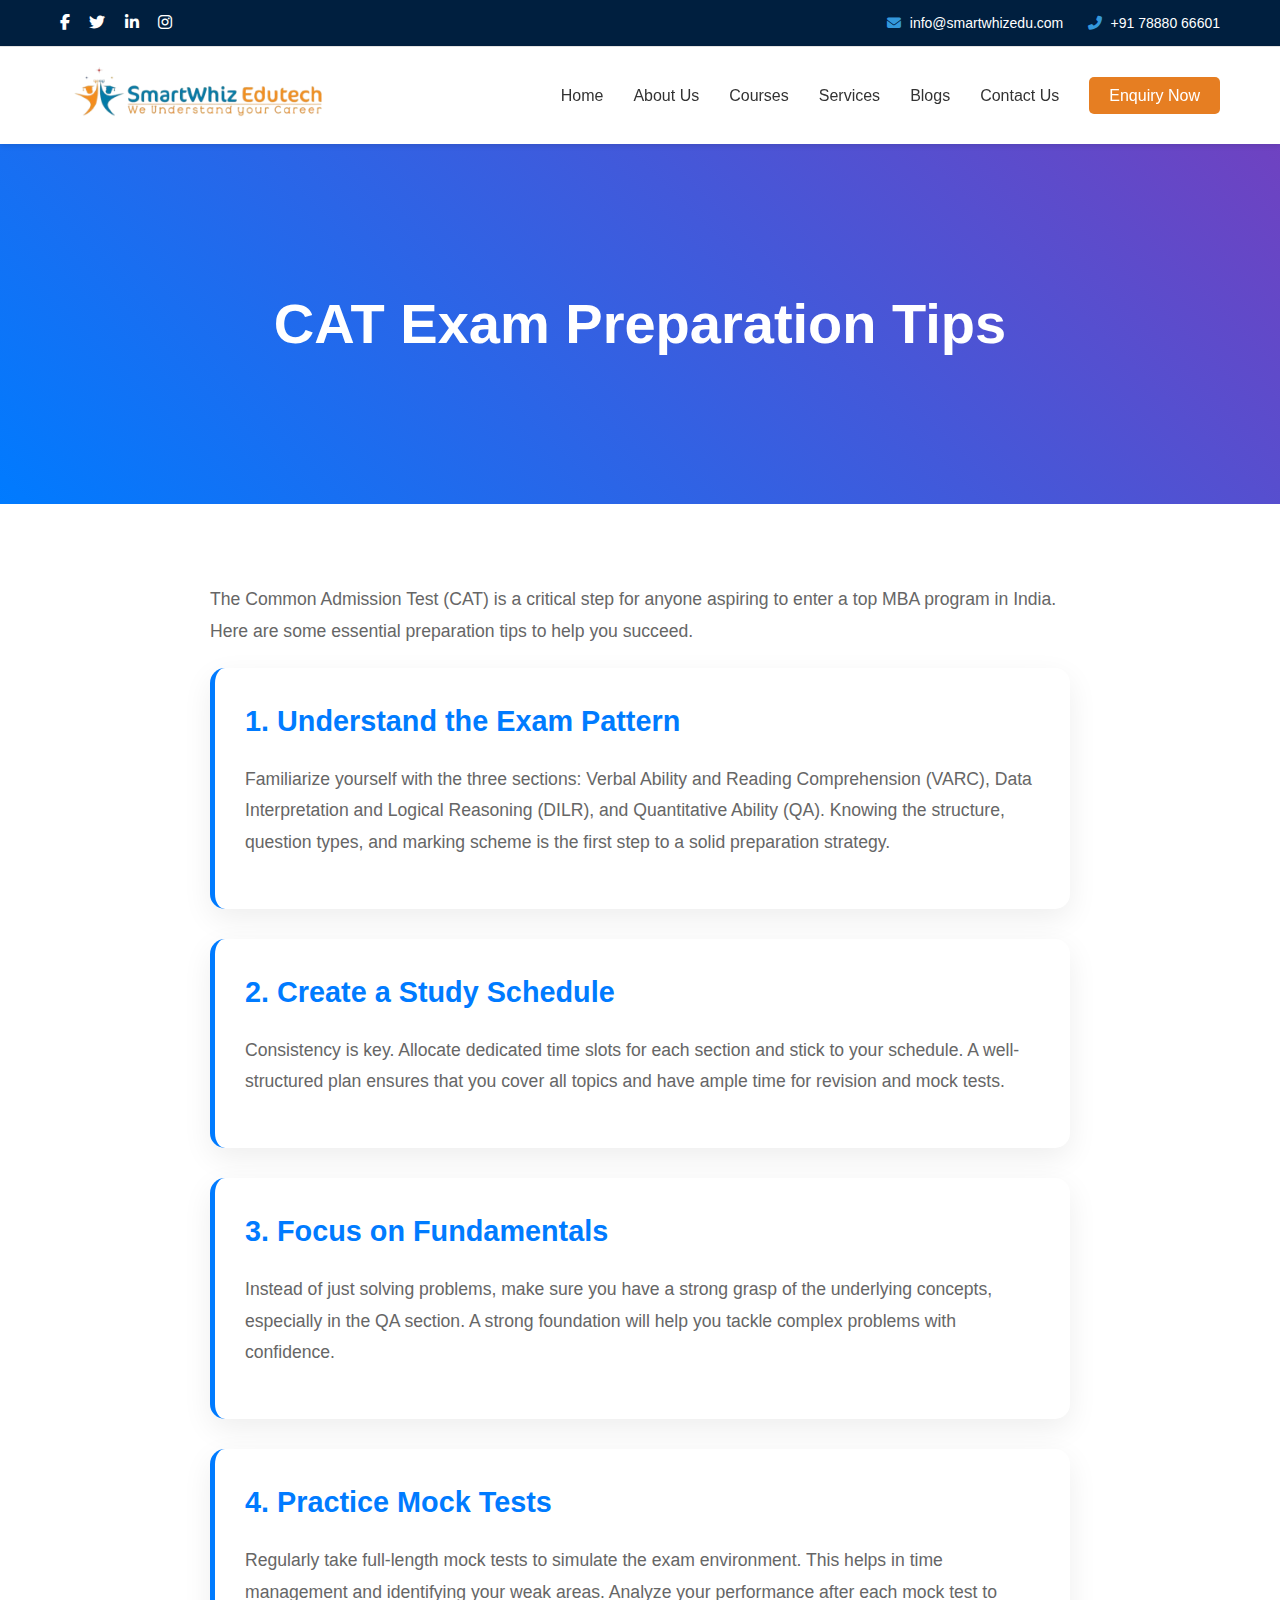
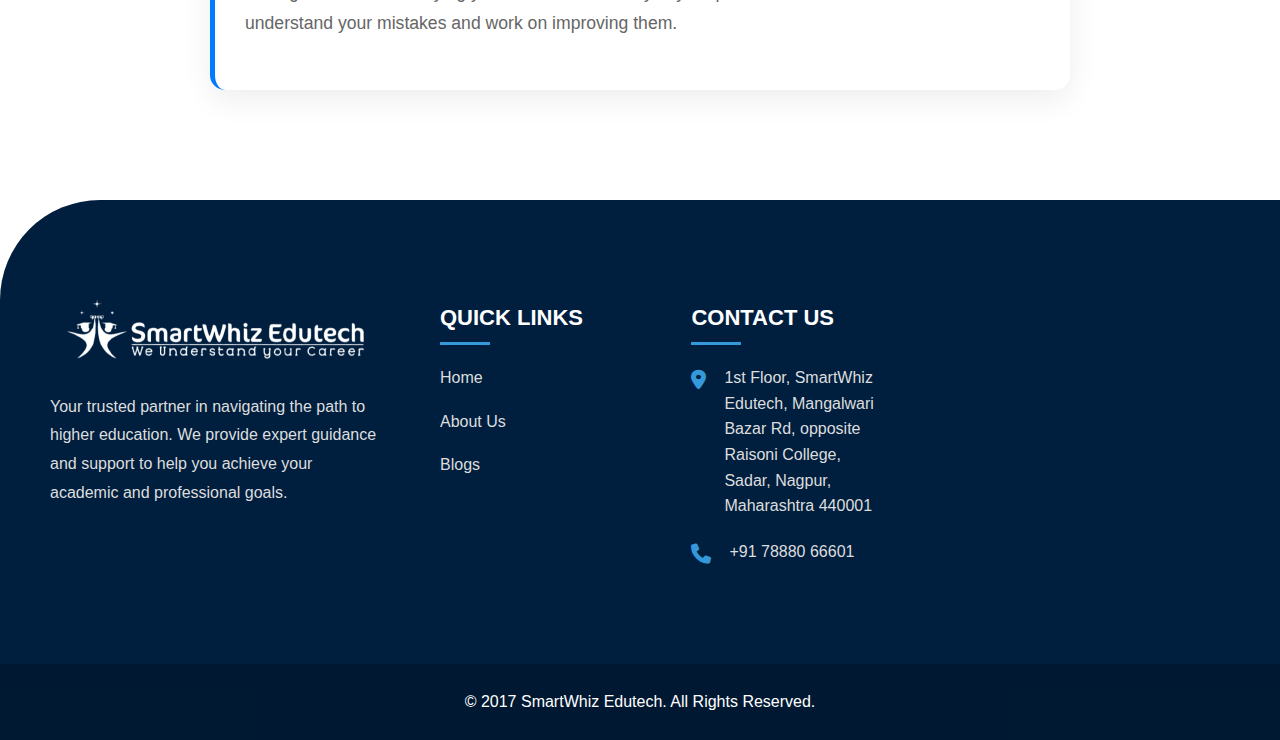
<file: cat-exam-tips.html>
<!DOCTYPE html>
<html lang="en">
<head>
    <meta charset="UTF-8">
    <meta name="viewport" content="width=device-width, initial-scale=1.0">
    <title>CAT Exam Preparation Tips | SmartWhiz Edutech</title>
    <meta name="description" content="Ace the CAT exam with our expert preparation tips. Learn the best strategies for each section, time management techniques, and how to stay motivated.">
    <link rel="stylesheet" href="https://cdnjs.cloudflare.com/ajax/libs/font-awesome/6.4.2/css/all.min.css">
    <link rel="stylesheet" href="smartwhiz/css/style3.css">
    <link rel="stylesheet" href="smartwhiz/css/style2.css">
    <style>
        .blog-hero {
            position: relative;
            height: 40vh;
            background: linear-gradient(45deg, #007bff, #6f42c1);
            display: flex;
            align-items: center;
            justify-content: center;
            text-align: center;
            color: #fff;
        }
        .blog-hero-content {
            position: relative;
            z-index: 1;
            max-width: 800px;
        }
        .blog-hero h1 {
            font-size: 3.5rem;
            font-weight: bold;
        }
        .blog-post-container {
            padding: 80px 20px;
            max-width: 900px;
            margin: 0 auto;
        }
        .blog-post-content h2 {
            font-size: 2.2rem;
            color: #333;
            margin-top: 50px;
            margin-bottom: 30px;
            text-align: center;
            border-bottom: 3px solid #007bff;
            padding-bottom: 15px;
        }
        .blog-post-content p {
            font-size: 1.1rem;
            line-height: 1.8;
            color: #666;
            margin-bottom: 20px;
        }
        .tip-card {
            background: #fff;
            border-radius: 15px;
            box-shadow: 0 10px 30px rgba(0,0,0,0.07);
            padding: 30px;
            margin-bottom: 30px;
            border-left: 5px solid #007bff;
        }
        .tip-card h3 {
            font-size: 1.8rem;
            color: #007bff;
            margin-bottom: 20px;
        }
    </style>
</head>
<body>
    <!-- Header -->
    <div class="top-bar">
        <div class="top-bar-container">
            <div class="top-bar-social">
                <a href="#"><i class="fab fa-facebook-f"></i></a>
                <a href="#"><i class="fab fa-twitter"></i></a>
                <a href="#"><i class="fab fa-linkedin-in"></i></a>
                <a href="#"><i class="fab fa-instagram"></i></a>
            </div>
            <div class="top-bar-contact">
                <a href="mailto:info@smartwhizedu.com"><i class="fas fa-envelope"></i> info@smartwhizedu.com</a>
                <a href="tel:+917888066601"><i class="fas fa-phone-alt"></i> +91 78880 66601</a>
            </div>
        </div>
    </div>
    <header>
        <nav>
            <div class="logo">
                <a href="index.html"><img src="smartwhiz/images/logo.png" alt="SmartWhiz Edutech"></a>
            </div>
            <ul class="nav-links">
                <li><a href="index.html">Home</a></li>
                <li><a href="index.html#about">About Us</a></li>
                <li><a href="index.html#courses">Courses</a></li>
                <li><a href="index.html#our-services">Services</a></li>
                <li><a href="blogs.html">Blogs</a></li>
                <li><a href="index.html#contact">Contact Us</a></li>
                <li><a href="#" id="enquiry-now-btn" class="enquiry-now-btn">Enquiry Now</a></li>
            </ul>
            <div class="burger">
                <div class="line1"></div>
                <div class="line2"></div>
                <div class="line3"></div>
            </div>
        </nav>
    </header>

    <section class="blog-hero">
        <div class="blog-hero-content">
            <h1>CAT Exam Preparation Tips</h1>
        </div>
    </section>

    <div class="blog-post-container">
        <div class="blog-post-content">
            <p>The Common Admission Test (CAT) is a critical step for anyone aspiring to enter a top MBA program in India. Here are some essential preparation tips to help you succeed.</p>
            
            <div class="tip-card">
                <h3>1. Understand the Exam Pattern</h3>
                <p>Familiarize yourself with the three sections: Verbal Ability and Reading Comprehension (VARC), Data Interpretation and Logical Reasoning (DILR), and Quantitative Ability (QA). Knowing the structure, question types, and marking scheme is the first step to a solid preparation strategy.</p>
            </div>

            <div class="tip-card">
                <h3>2. Create a Study Schedule</h3>
                <p>Consistency is key. Allocate dedicated time slots for each section and stick to your schedule. A well-structured plan ensures that you cover all topics and have ample time for revision and mock tests.</p>
            </div>

            <div class="tip-card">
                <h3>3. Focus on Fundamentals</h3>
                <p>Instead of just solving problems, make sure you have a strong grasp of the underlying concepts, especially in the QA section. A strong foundation will help you tackle complex problems with confidence.</p>
            </div>

            <div class="tip-card">
                <h3>4. Practice Mock Tests</h3>
                <p>Regularly take full-length mock tests to simulate the exam environment. This helps in time management and identifying your weak areas. Analyze your performance after each mock test to understand your mistakes and work on improving them.</p>
            </div>
        </div>
    </div>

    <!-- Footer -->
    <footer class="footer">
        <div class="footer-container">
            <div class="footer-about">
                <img src="smartwhiz/images/logo.png" alt="SmartWhiz Edutech" class="footer-logo">
                <p>Your trusted partner in navigating the path to higher education. We provide expert guidance and support to help you achieve your academic and professional goals.</p>
            </div>
            <div class="footer-links">
                <h4>Quick Links</h4>
                <ul>
                    <li><a href="index.html">Home</a></li>
                    <li><a href="index.html#about">About Us</a></li>
                    <li><a href="blogs.html">Blogs</a></li>
                </ul>
            </div>
            <div class="footer-contact">
                <h4>Contact Us</h4>
                <ul>
                    <li><i class="fas fa-map-marker-alt"></i><span>1st Floor, SmartWhiz Edutech, Mangalwari Bazar Rd, opposite Raisoni College, Sadar, Nagpur, Maharashtra 440001</span></li>
                    <li><i class="fas fa-phone"></i><span>+91 78880 66601</span></li>
                </ul>
            </div>
        </div>
        <div class="footer-bottom">
            <p>&copy; 2017 SmartWhiz Edutech. All Rights Reserved.</p>
        </div>
    </footer>

    <script src="smartwhiz/js/main2.js"></script>
</body>
</html>
</file>
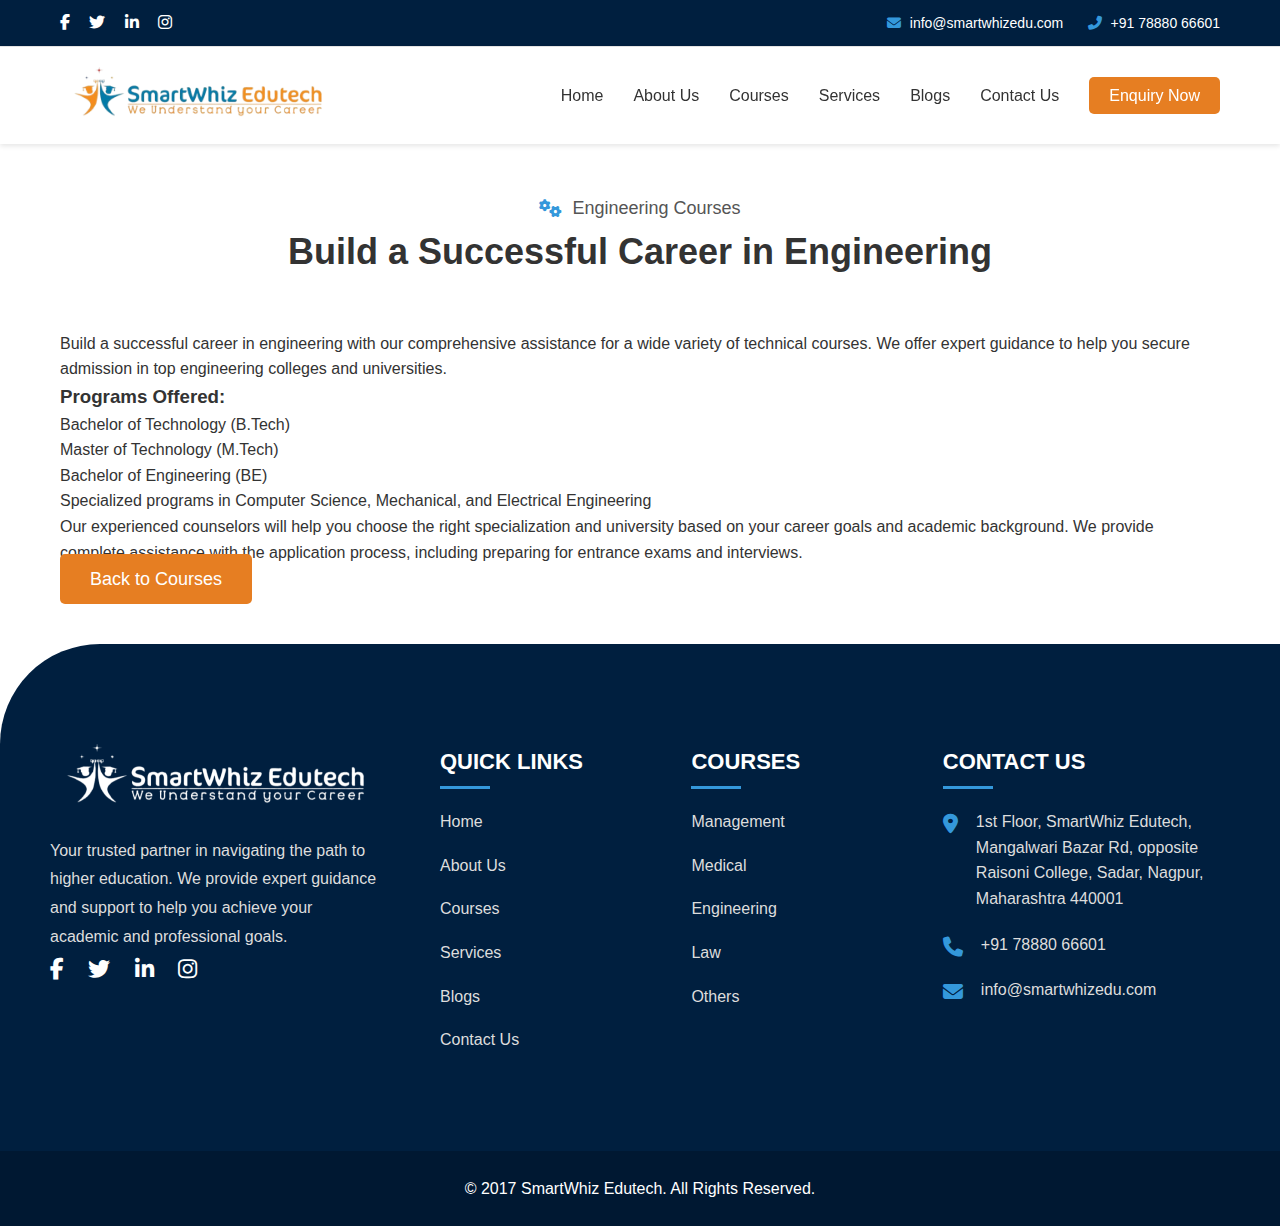
<file: engineering-course.html>
<!DOCTYPE html>
<html lang="en">
<head>
    <meta charset="UTF-8">
    <meta name="viewport" content="width=device-width, initial-scale=1.0">
    <title>Engineering Courses - SmartWhiz Edutech</title>
    <link rel="stylesheet" href="https://cdnjs.cloudflare.com/ajax/libs/font-awesome/6.4.2/css/all.min.css">
    <link rel="stylesheet" href="smartwhiz/css/style3.css">
    <link rel="stylesheet" href="smartwhiz/css/style2.css">
</head>
<body>
    <div class="top-bar">
        <div class="top-bar-container">
            <div class="top-bar-social">
                <a href="#"><i class="fab fa-facebook-f"></i></a>
                <a href="#"><i class="fab fa-twitter"></i></a>
                <a href="#"><i class="fab fa-linkedin-in"></i></a>
                <a href="#"><i class="fab fa-instagram"></i></a>
            </div>
            <div class="top-bar-contact">
                <a href="mailto:info@smartwhizedu.com"><i class="fas fa-envelope"></i> info@smartwhizedu.com</a>
                <a href="tel:+917888066601"><i class="fas fa-phone-alt"></i> +91 78880 66601</a>
            </div>
        </div>
    </div>
    <header>
        <nav>
            <div class="logo">
                <a href="index.html"><img src="smartwhiz/images/logo.png" alt="SmartWhiz Edutech"></a>
            </div>
            <ul class="nav-links">
                <li><a href="index.html">Home</a></li>
                <li><a href="about.html">About Us</a></li>
                <li><a href="courses.html">Courses</a></li>
                <li><a href="index.html#our-services">Services</a></li>
                <li><a href="blogs.html">Blogs</a></li>
                <li><a href="index.html#contact">Contact Us</a></li>
                <li><a href="#" id="enquiry-now-btn" class="enquiry-now-btn">Enquiry Now</a></li>
            </ul>
            <div class="burger">
                <div class="line1"></div>
                <div class="line2"></div>
                <div class="line3"></div>
            </div>
        </nav>
    </header>

    <section id="course-details" style="padding-top: 50px; padding-bottom: 50px;">
        <div class="container">
            <div class="section-title">
                <p class="tittle"><i class="fas fa-cogs"></i> Engineering Courses</p>
                <h2 class="sub-tittle">Build a Successful Career in Engineering</h2>
            </div>
            <div class="course-details-content">
                <p>Build a successful career in engineering with our comprehensive assistance for a wide variety of technical courses. We offer expert guidance to help you secure admission in top engineering colleges and universities.</p>
                <h3>Programs Offered:</h3>
                <ul>
                    <li>Bachelor of Technology (B.Tech)</li>
                    <li>Master of Technology (M.Tech)</li>
                    <li>Bachelor of Engineering (BE)</li>
                    <li>Specialized programs in Computer Science, Mechanical, and Electrical Engineering</li>
                </ul>
                <p>Our experienced counselors will help you choose the right specialization and university based on your career goals and academic background. We provide complete assistance with the application process, including preparing for entrance exams and interviews.</p>
                <a href="courses.html" class="cta-button">Back to Courses</a>
            </div>
        </div>
    </section>

    <footer class="footer">
    <div class="footer-container">
        <div class="footer-about">
            <img src="smartwhiz/images/logo.png" alt="SmartWhiz Edutech" class="footer-logo">
            <p>Your trusted partner in navigating the path to higher education. We provide expert guidance and support to help you achieve your academic and professional goals.</p>
            <div class="social-links">
                <a href="#"><i class="fab fa-facebook-f"></i></a>
                <a href="#"><i class="fab fa-twitter"></i></a>
                <a href="#"><i class="fab fa-linkedin-in"></i></a>
                <a href="#"><i class="fab fa-instagram"></i></a>
            </div>
        </div>
        <div class="footer-links">
            <h4>Quick Links</h4>
            <ul>
                <li><a href="index.html">Home</a></li>
                <li><a href="about.html">About Us</a></li>
                <li><a href="courses.html">Courses</a></li>
                <li><a href="index.html#our-services">Services</a></li>
                <li><a href="blogs.html">Blogs</a></li>
                <li><a href="index.html#contact">Contact Us</a></li>
            </ul>
        </div>
        <div class="footer-courses">
            <h4>Courses</h4>
            <ul>
                <li><a href="management-course.html">Management</a></li>
                <li><a href="medical-course.html">Medical</a></li>
                <li><a href="engineering-course.html">Engineering</a></li>
                <li><a href="law-course.html">Law</a></li>
                <li><a href="other-courses.html">Others</a></li>
            </ul>
        </div>
        <div class="footer-contact">
            <h4>Contact Us</h4>
            <ul>
                <li><i class="fas fa-map-marker-alt"></i><span>1st Floor, SmartWhiz Edutech, Mangalwari Bazar Rd, opposite Raisoni College, Sadar, Nagpur, Maharashtra 440001</span></li>
                <li><i class="fas fa-phone"></i><span>+91 78880 66601</span></li>
                <li><i class="fas fa-envelope"></i><span>info@smartwhizedu.com</span></li>
            </ul>
        </div>
    </div>
    <div class="footer-bottom">
        <p>&copy; 2017 SmartWhiz Edutech. All Rights Reserved.</p>
    </div>
</footer>

    <script src="https://code.jquery.com/jquery-3.6.0.min.js"></script>
    <script src="smartwhiz/js/main2.js"></script>
</body>
</html>
</file>
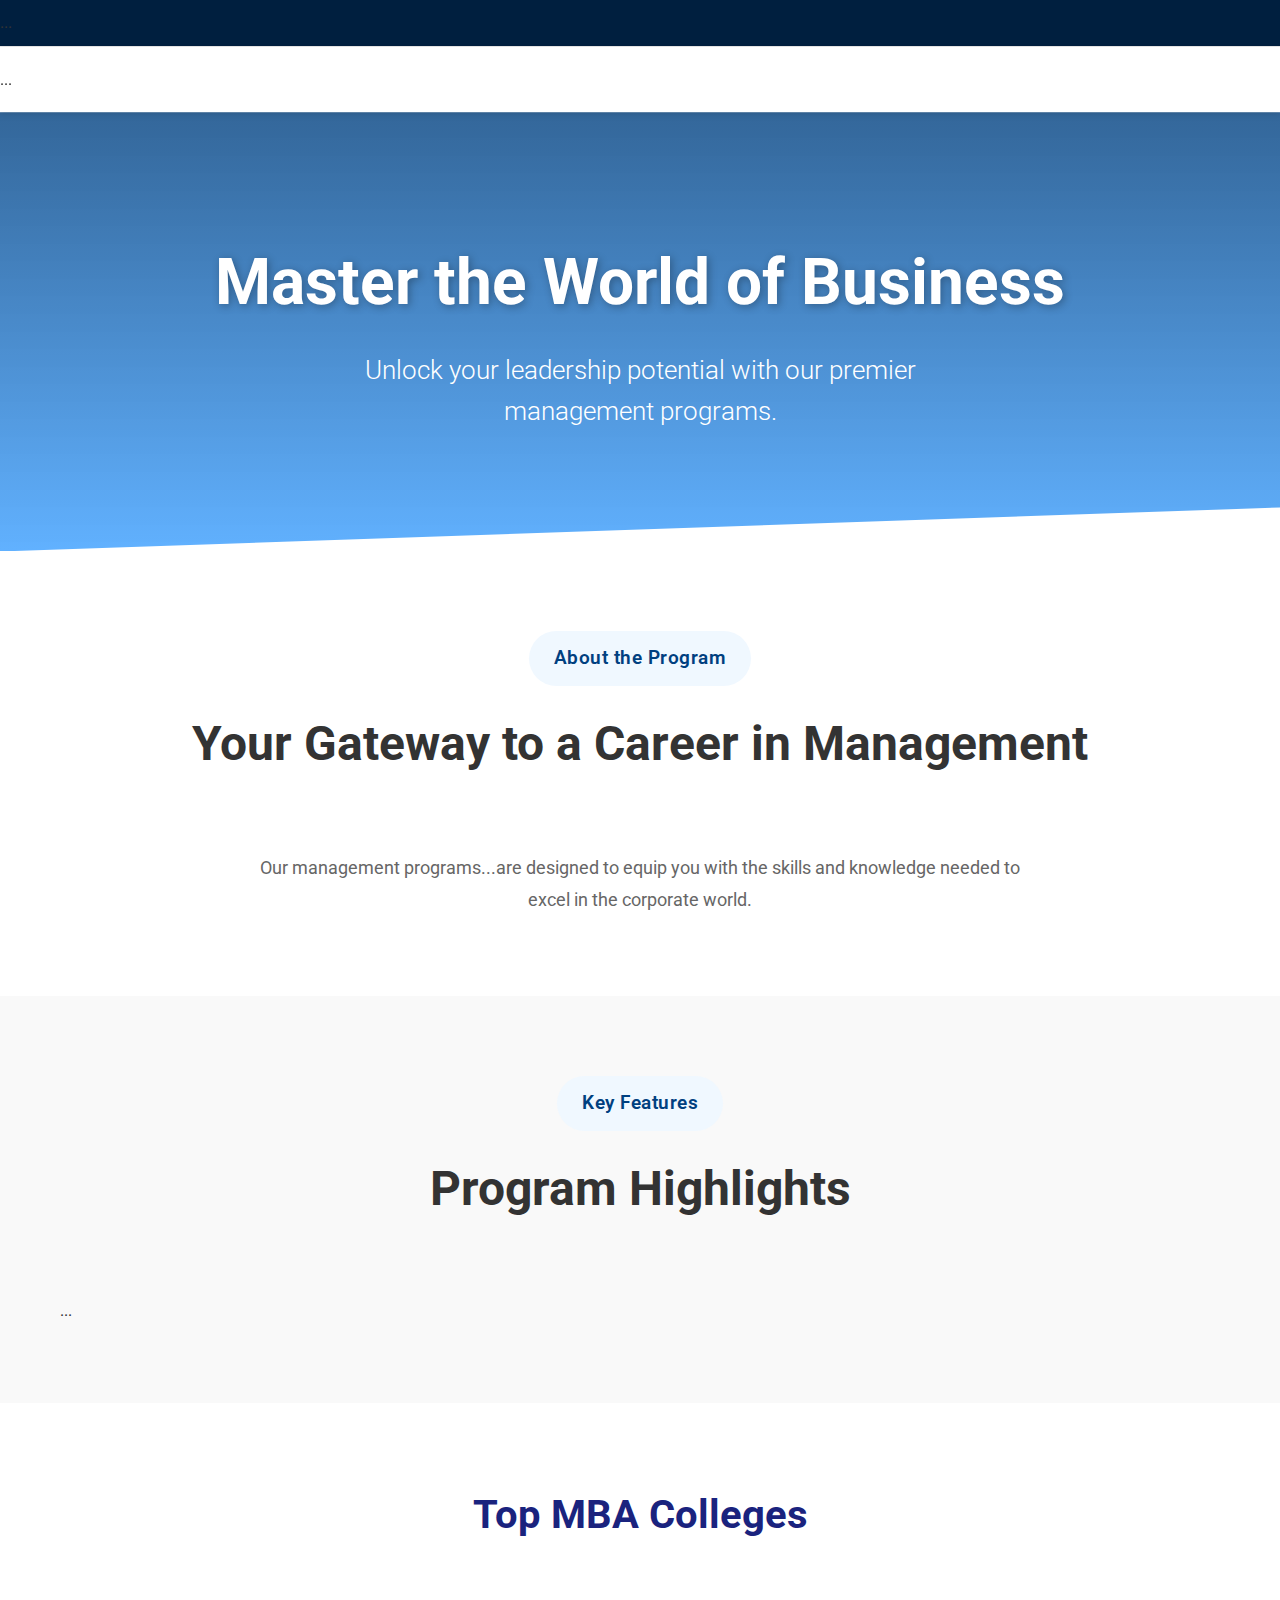
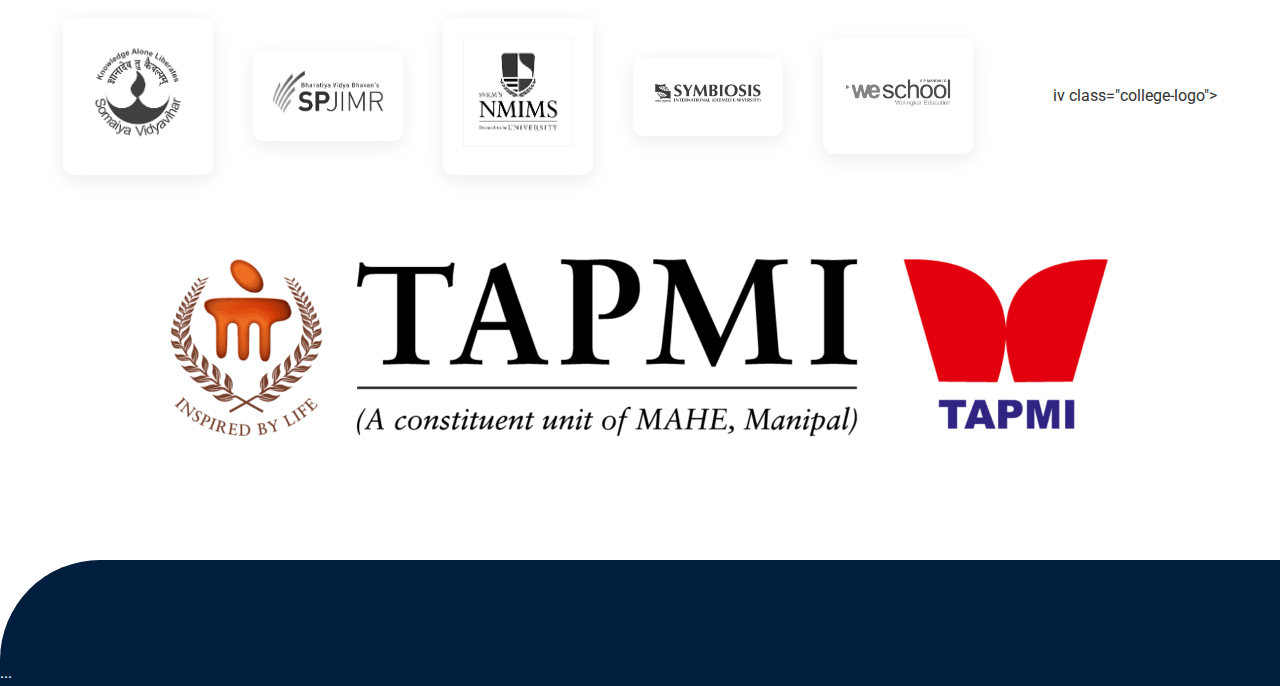
<file: management-course.html>
<!DOCTYPE html>
<html lang="en">
<head>
    <meta charset="UTF-8">
    <meta name="viewport" content="width=device-width, initial-scale=1.0">
    <title>Management Courses - SmartWhiz Edutech</title>
    <meta name="description" content="Explore top MBA and BBA programs with SmartWhiz Edutech's expert guidance.">
    <meta name="keywords" content="management courses, MBA, BBA, SmartWhiz Edutech">
    <link rel="stylesheet" href="https://cdnjs.cloudflare.com/ajax/libs/font-awesome/6.4.2/css/all.min.css">
    <link href="https://fonts.googleapis.com/css2?family=Roboto:wght@300;400;600;700&display=swap" rel="stylesheet">
    <link rel="stylesheet" href="smartwhiz/css/style3.css">
    <link rel="stylesheet" href="smartwhiz/css/courses-style-v2.css">
    <link rel="stylesheet" href="smartwhiz/css/management-course-custom.css">
</head>
<body>
    <!-- Top Bar and Header remain the same -->
    <div class="top-bar">...</div>
    <header>...</header>

    <!-- Hero Section using courses.html style -->
    <section class="courses-hero">
        <div class="container">
            <h1>Master the World of Business</h1>
            <p>Unlock your leadership potential with our premier management programs.</p>
        </div>
    </section>

    <!-- About Section using courses.html style -->
    <section class="section">
        <div class="container">
            <div class="section-title">
                <span class="tittle">About the Program</span>
                <h2 class="sub-tittle">Your Gateway to a Career in Management</h2>
            </div>
            <div style="text-align: center; max-width: 800px; margin: 0 auto; font-size: 1.1rem; color: var(--text-light); line-height: 1.8;">
                <p>Our management programs...are designed to equip you with the skills and knowledge needed to excel in the corporate world.</p>
            </div>
        </div>
    </section>
    
    <!-- Program Highlights Section adapted to courses.html style -->
    <section class="section" style="background-color: var(--background-grey);">
        <div class="container">
            <div class="section-title">
                <span class="tittle">Key Features</span>
                <h2 class="sub-tittle">Program Highlights</h2>
            </div>
            <div class="courses-grid">...</div>
        </div>
    </section>
    
    <!-- Top Colleges Section reverted to its original state -->
    <section class="top-colleges">
        <div class="container">
            <div class="section-title">
                <h2>Top MBA Colleges</h2>
            </div>
            <div class="colleges-grid">
                <div class="college-logo"><img src="smartwhiz/images/collegelogo/kjsomaiya.png" alt="K. J. Somaiya Institute of Management"></div>
                <div class="college-logo"><img src="smartwhiz/images/collegelogo/spjain.png" alt="SP Jain Institute of Management & Research"></div>
                <div class="college-logo"><img src="smartwhiz/images/collegelogo/nmims.png" alt="NMIMS"></div>
                <div class="college-logo"><img src="smartwhiz/images/collegelogo/symbiosis.png" alt="Symbiosis"></div>
                <div class="college-logo"><img src="smartwhiz/images/collegelogo/welinkar.png" alt="Welingkar"></div>
                <D><img></D>iv class="college-logo"><img src="smartwhiz/images/collegelogo/tapmi.png" alt="TAPMI"></div>
            </div>
        </div>
    </section>

    <!-- Footer remains the same -->
    <footer class="footer">...</footer>
    <script src="https://code.jquery.com/jquery-3.6.0.min.js"></script>
    <script src="smartwhiz/js/main2.js"></script>
</body>
</html>
</file>
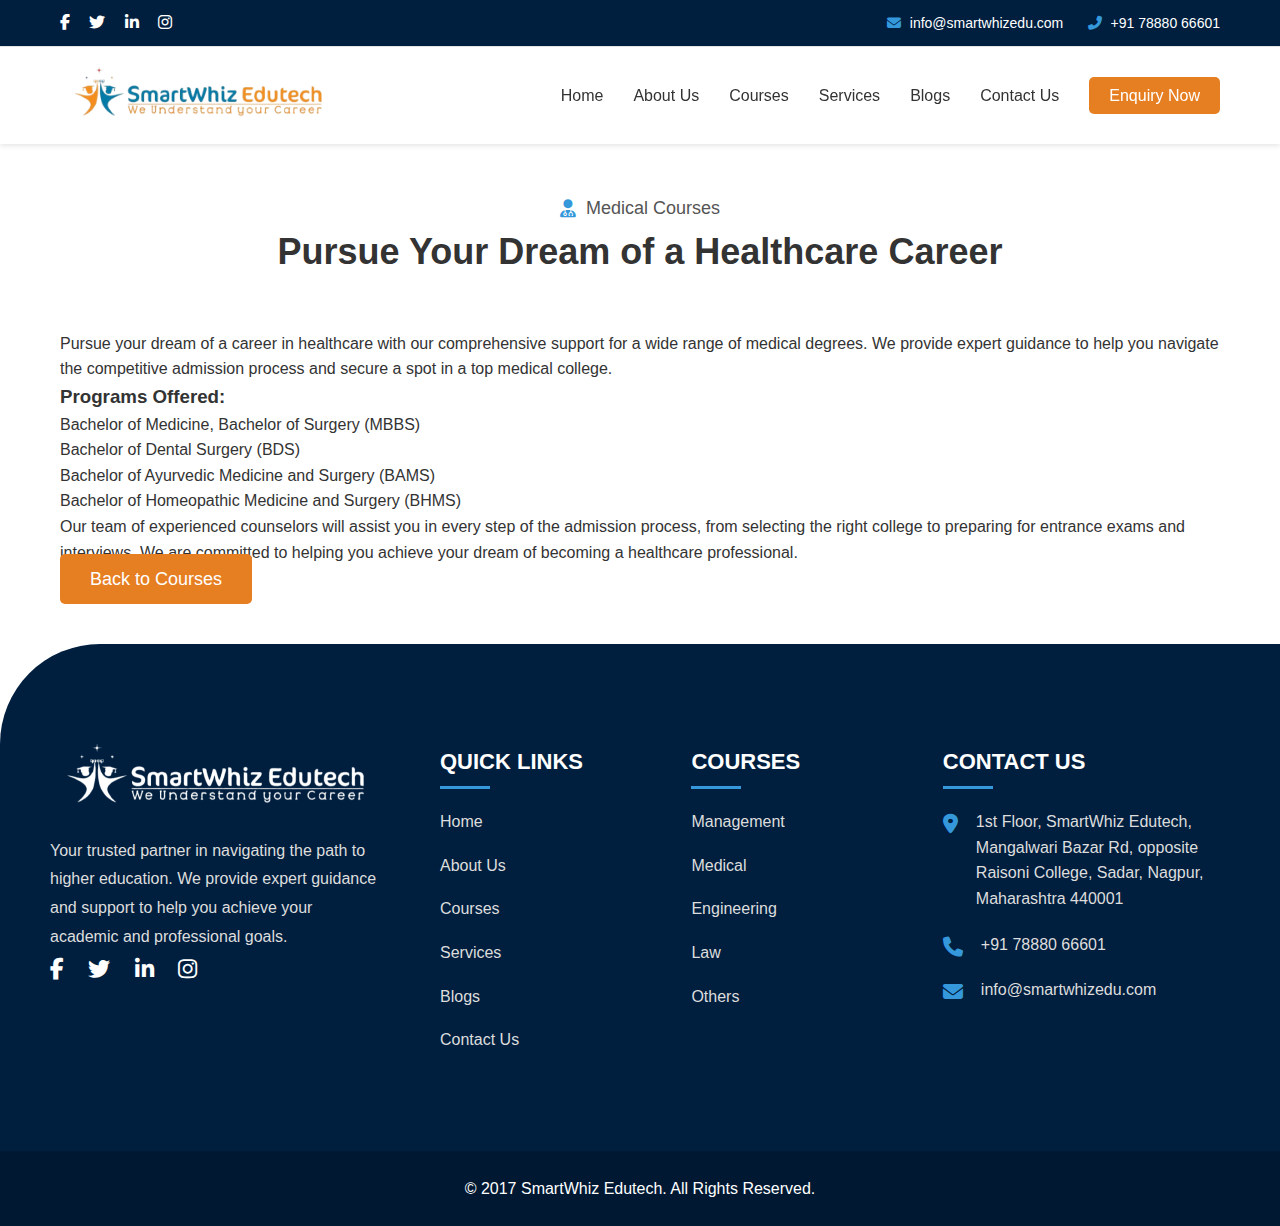
<file: medical-course.html>
<!DOCTYPE html>
<html lang="en">
<head>
    <meta charset="UTF-8">
    <meta name="viewport" content="width=device-width, initial-scale=1.0">
    <title>Medical Courses - SmartWhiz Edutech</title>
    <link rel="stylesheet" href="https://cdnjs.cloudflare.com/ajax/libs/font-awesome/6.4.2/css/all.min.css">
    <link rel="stylesheet" href="smartwhiz/css/style3.css">
    <link rel="stylesheet" href="smartwhiz/css/style2.css">
</head>
<body>
    <div class="top-bar">
        <div class="top-bar-container">
            <div class="top-bar-social">
                <a href="#"><i class="fab fa-facebook-f"></i></a>
                <a href="#"><i class="fab fa-twitter"></i></a>
                <a href="#"><i class="fab fa-linkedin-in"></i></a>
                <a href="#"><i class="fab fa-instagram"></i></a>
            </div>
            <div class="top-bar-contact">
                <a href="mailto:info@smartwhizedu.com"><i class="fas fa-envelope"></i> info@smartwhizedu.com</a>
                <a href="tel:+917888066601"><i class="fas fa-phone-alt"></i> +91 78880 66601</a>
            </div>
        </div>
    </div>
    <header>
        <nav>
            <div class="logo">
                <a href="index.html"><img src="smartwhiz/images/logo.png" alt="SmartWhiz Edutech"></a>
            </div>
            <ul class="nav-links">
                <li><a href="index.html">Home</a></li>
                <li><a href="about.html">About Us</a></li>
                <li><a href="courses.html">Courses</a></li>
                <li><a href="index.html#our-services">Services</a></li>
                <li><a href="blogs.html">Blogs</a></li>
                <li><a href="index.html#contact">Contact Us</a></li>
                <li><a href="#" id="enquiry-now-btn" class="enquiry-now-btn">Enquiry Now</a></li>
            </ul>
            <div class="burger">
                <div class="line1"></div>
                <div class="line2"></div>
                <div class="line3"></div>
            </div>
        </nav>
    </header>

    <section id="course-details" style="padding-top: 50px; padding-bottom: 50px;">
        <div class="container">
            <div class="section-title">
                <p class="tittle"><i class="fas fa-user-doctor"></i> Medical Courses</p>
                <h2 class="sub-tittle">Pursue Your Dream of a Healthcare Career</h2>
            </div>
            <div class="course-details-content">
                <p>Pursue your dream of a career in healthcare with our comprehensive support for a wide range of medical degrees. We provide expert guidance to help you navigate the competitive admission process and secure a spot in a top medical college.</p>
                <h3>Programs Offered:</h3>
                <ul>
                    <li>Bachelor of Medicine, Bachelor of Surgery (MBBS)</li>
                    <li>Bachelor of Dental Surgery (BDS)</li>
                    <li>Bachelor of Ayurvedic Medicine and Surgery (BAMS)</li>
                    <li>Bachelor of Homeopathic Medicine and Surgery (BHMS)</li>
                </ul>
                <p>Our team of experienced counselors will assist you in every step of the admission process, from selecting the right college to preparing for entrance exams and interviews. We are committed to helping you achieve your dream of becoming a healthcare professional.</p>
                <a href="courses.html" class="cta-button">Back to Courses</a>
            </div>
        </div>
    </section>

    <footer class="footer">
    <div class="footer-container">
        <div class="footer-about">
            <img src="smartwhiz/images/logo.png" alt="SmartWhiz Edutech" class="footer-logo">
            <p>Your trusted partner in navigating the path to higher education. We provide expert guidance and support to help you achieve your academic and professional goals.</p>
            <div class="social-links">
                <a href="#"><i class="fab fa-facebook-f"></i></a>
                <a href="#"><i class="fab fa-twitter"></i></a>
                <a href="#"><i class="fab fa-linkedin-in"></i></a>
                <a href="#"><i class="fab fa-instagram"></i></a>
            </div>
        </div>
        <div class="footer-links">
            <h4>Quick Links</h4>
            <ul>
                <li><a href="index.html">Home</a></li>
                <li><a href="about.html">About Us</a></li>
                <li><a href="courses.html">Courses</a></li>
                <li><a href="index.html#our-services">Services</a></li>
                <li><a href="blogs.html">Blogs</a></li>
                <li><a href="index.html#contact">Contact Us</a></li>
            </ul>
        </div>
        <div class="footer-courses">
            <h4>Courses</h4>
            <ul>
                <li><a href="management-course.html">Management</a></li>
                <li><a href="medical-course.html">Medical</a></li>
                <li><a href="engineering-course.html">Engineering</a></li>
                <li><a href="law-course.html">Law</a></li>
                <li><a href="other-courses.html">Others</a></li>
            </ul>
        </div>
        <div class="footer-contact">
            <h4>Contact Us</h4>
            <ul>
                <li><i class="fas fa-map-marker-alt"></i><span>1st Floor, SmartWhiz Edutech, Mangalwari Bazar Rd, opposite Raisoni College, Sadar, Nagpur, Maharashtra 440001</span></li>
                <li><i class="fas fa-phone"></i><span>+91 78880 66601</span></li>
                <li><i class="fas fa-envelope"></i><span>info@smartwhizedu.com</span></li>
            </ul>
        </div>
    </div>
    <div class="footer-bottom">
        <p>&copy; 2017 SmartWhiz Edutech. All Rights Reserved.</p>
    </div>
</footer>

    <script src="https://code.jquery.com/jquery-3.6.0.min.js"></script>
    <script src="smartwhiz/js/main2.js"></script>
</body>
</html>
</file>
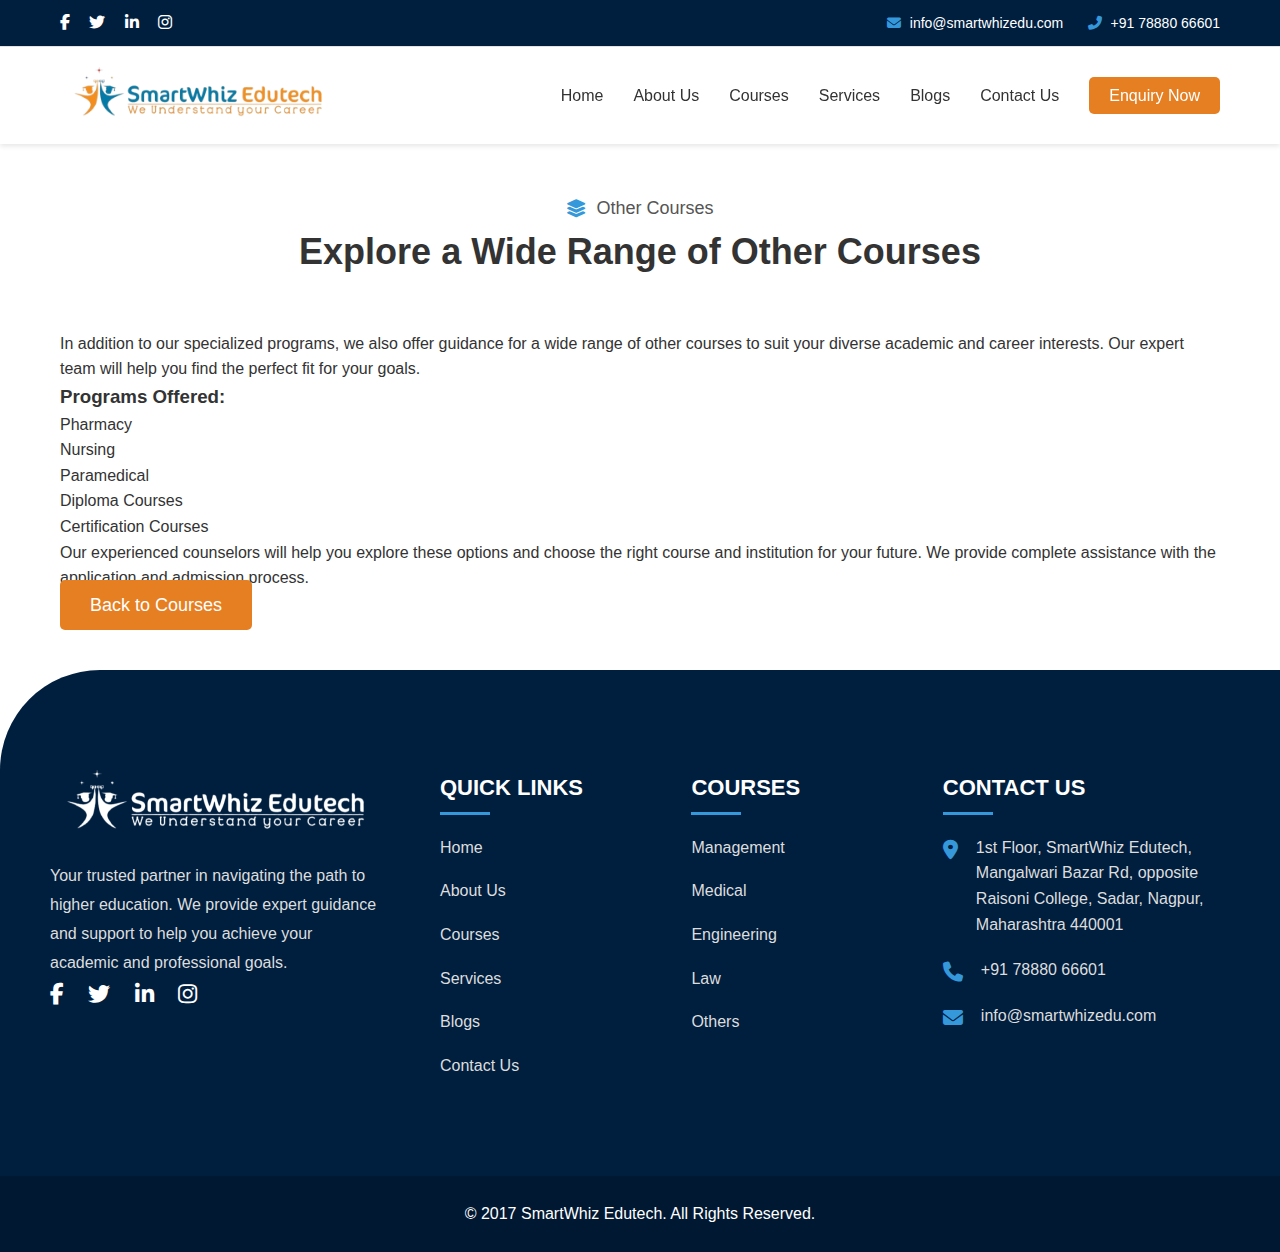
<file: other-courses.html>
<!DOCTYPE html>
<html lang="en">
<head>
    <meta charset="UTF-8">
    <meta name="viewport" content="width=device-width, initial-scale=1.0">
    <title>Other Courses - SmartWhiz Edutech</title>
    <link rel="stylesheet" href="https://cdnjs.cloudflare.com/ajax/libs/font-awesome/6.4.2/css/all.min.css">
    <link rel="stylesheet" href="smartwhiz/css/style3.css">
    <link rel="stylesheet" href="smartwhiz/css/style2.css">
</head>
<body>
    <div class="top-bar">
        <div class="top-bar-container">
            <div class="top-bar-social">
                <a href="#"><i class="fab fa-facebook-f"></i></a>
                <a href="#"><i class="fab fa-twitter"></i></a>
                <a href="#"><i class="fab fa-linkedin-in"></i></a>
                <a href="#"><i class="fab fa-instagram"></i></a>
            </div>
            <div class="top-bar-contact">
                <a href="mailto:info@smartwhizedu.com"><i class="fas fa-envelope"></i> info@smartwhizedu.com</a>
                <a href="tel:+917888066601"><i class="fas fa-phone-alt"></i> +91 78880 66601</a>
            </div>
        </div>
    </div>
    <header>
        <nav>
            <div class="logo">
                <a href="index.html"><img src="smartwhiz/images/logo.png" alt="SmartWhiz Edutech"></a>
            </div>
            <ul class="nav-links">
                <li><a href="index.html">Home</a></li>
                <li><a href="about.html">About Us</a></li>
                <li><a href="courses.html">Courses</a></li>
                <li><a href="index.html#our-services">Services</a></li>
                <li><a href="blogs.html">Blogs</a></li>
                <li><a href="index.html#contact">Contact Us</a></li>
                <li><a href="#" id="enquiry-now-btn" class="enquiry-now-btn">Enquiry Now</a></li>
            </ul>
            <div class="burger">
                <div class="line1"></div>
                <div class="line2"></div>
                <div class="line3"></div>
            </div>
        </nav>
    </header>

    <section id="course-details" style="padding-top: 50px; padding-bottom: 50px;">
        <div class="container">
            <div class="section-title">
                <p class="tittle"><i class="fas fa-layer-group"></i> Other Courses</p>
                <h2 class="sub-tittle">Explore a Wide Range of Other Courses</h2>
            </div>
            <div class="course-details-content">
                <p>In addition to our specialized programs, we also offer guidance for a wide range of other courses to suit your diverse academic and career interests. Our expert team will help you find the perfect fit for your goals.</p>
                <h3>Programs Offered:</h3>
                <ul>
                    <li>Pharmacy</li>
                    <li>Nursing</li>
                    <li>Paramedical</li>
                    <li>Diploma Courses</li>
                    <li>Certification Courses</li>
                </ul>
                <p>Our experienced counselors will help you explore these options and choose the right course and institution for your future. We provide complete assistance with the application and admission process.</p>
                <a href="courses.html" class="cta-button">Back to Courses</a>
            </div>
        </div>
    </section>

    <footer class="footer">
    <div class="footer-container">
        <div class="footer-about">
            <img src="smartwhiz/images/logo.png" alt="SmartWhiz Edutech" class="footer-logo">
            <p>Your trusted partner in navigating the path to higher education. We provide expert guidance and support to help you achieve your academic and professional goals.</p>
            <div class="social-links">
                <a href="#"><i class="fab fa-facebook-f"></i></a>
                <a href="#"><i class="fab fa-twitter"></i></a>
                <a href="#"><i class="fab fa-linkedin-in"></i></a>
                <a href="#"><i class="fab fa-instagram"></i></a>
            </div>
        </div>
        <div class="footer-links">
            <h4>Quick Links</h4>
            <ul>
                <li><a href="index.html">Home</a></li>
                <li><a href="about.html">About Us</a></li>
                <li><a href="courses.html">Courses</a></li>
                <li><a href="index.html#our-services">Services</a></li>
                <li><a href="blogs.html">Blogs</a></li>
                <li><a href="index.html#contact">Contact Us</a></li>
            </ul>
        </div>
        <div class="footer-courses">
            <h4>Courses</h4>
            <ul>
                <li><a href="management-course.html">Management</a></li>
                <li><a href="medical-course.html">Medical</a></li>
                <li><a href="engineering-course.html">Engineering</a></li>
                <li><a href="law-course.html">Law</a></li>
                <li><a href="other-courses.html">Others</a></li>
            </ul>
        </div>
        <div class="footer-contact">
            <h4>Contact Us</h4>
            <ul>
                <li><i class="fas fa-map-marker-alt"></i><span>1st Floor, SmartWhiz Edutech, Mangalwari Bazar Rd, opposite Raisoni College, Sadar, Nagpur, Maharashtra 440001</span></li>
                <li><i class="fas fa-phone"></i><span>+91 78880 66601</span></li>
                <li><i class="fas fa-envelope"></i><span>info@smartwhizedu.com</span></li>
            </ul>
        </div>
    </div>
    <div class="footer-bottom">
        <p>&copy; 2017 SmartWhiz Edutech. All Rights Reserved.</p>
    </div>
</footer>

    <script src="https://code.jquery.com/jquery-3.6.0.min.js"></script>
    <script src="smartwhiz/js/main2.js"></script>
</body>
</html>
</file>
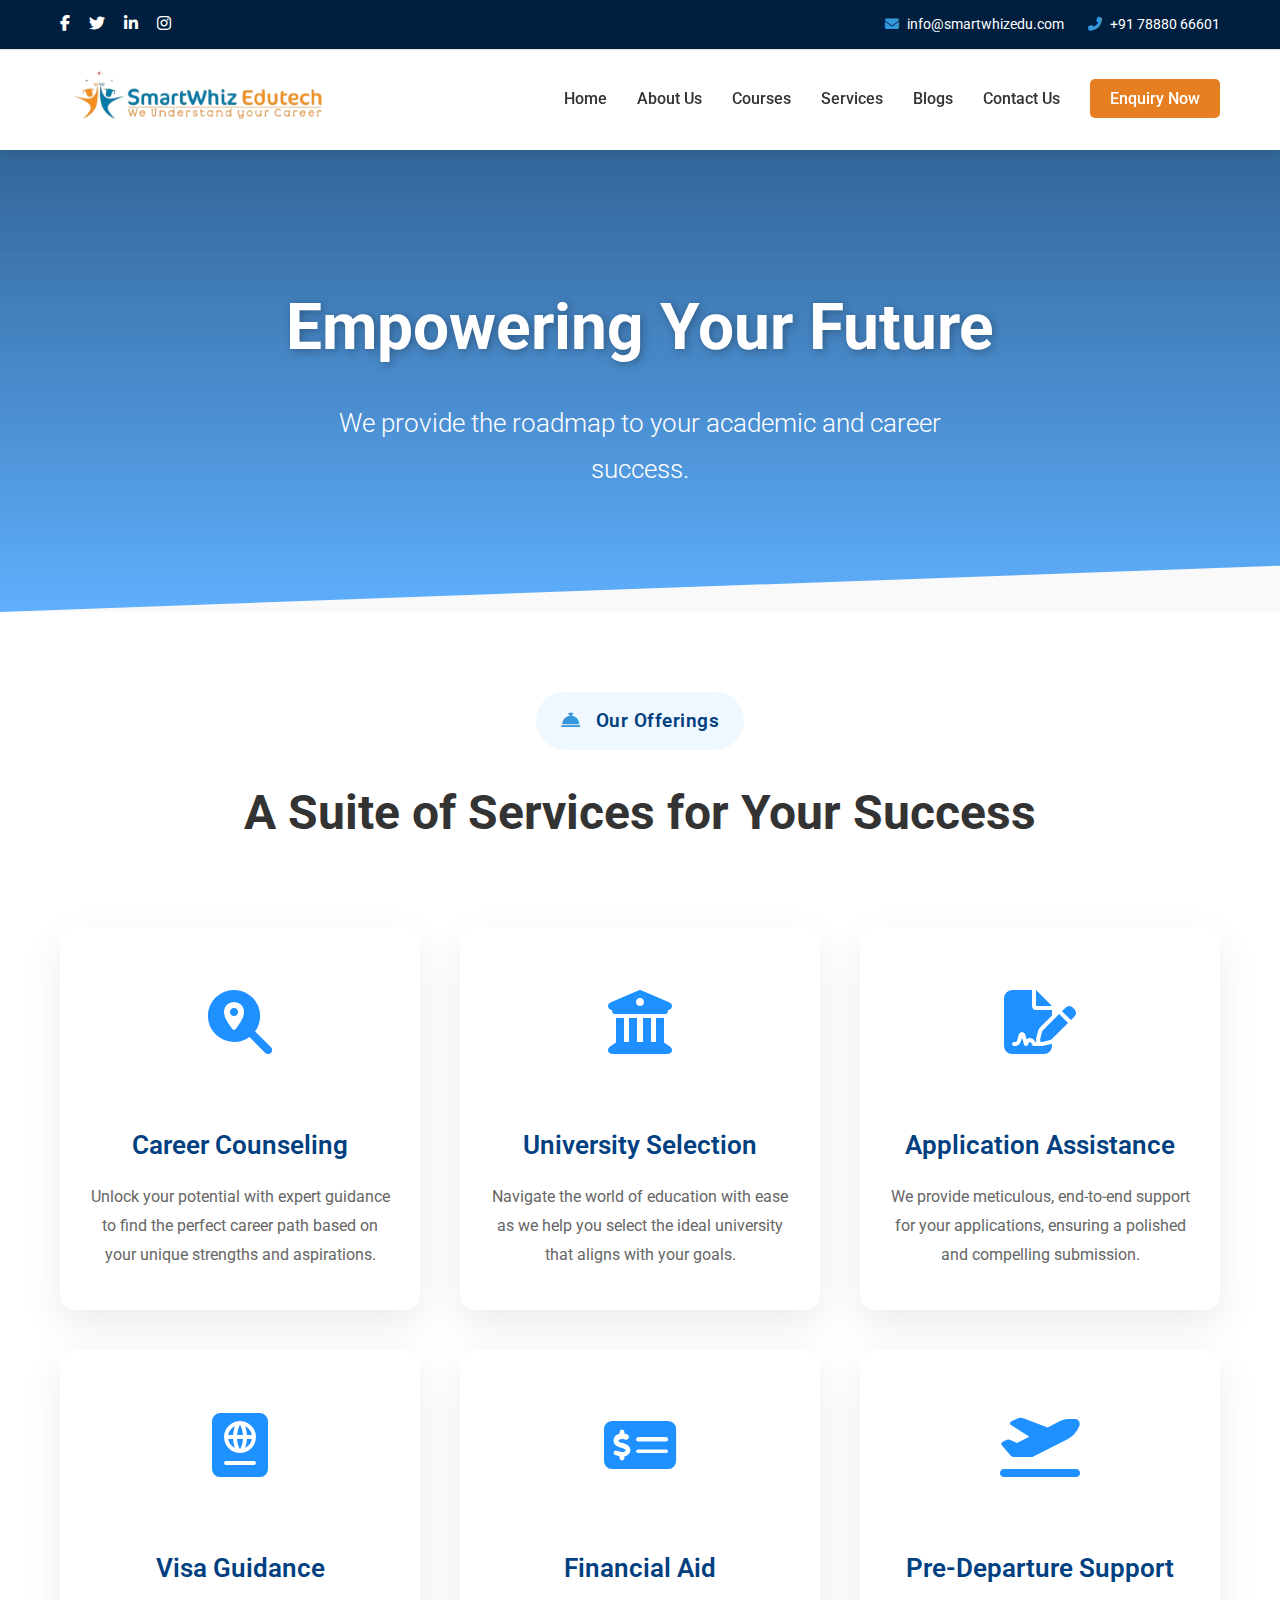
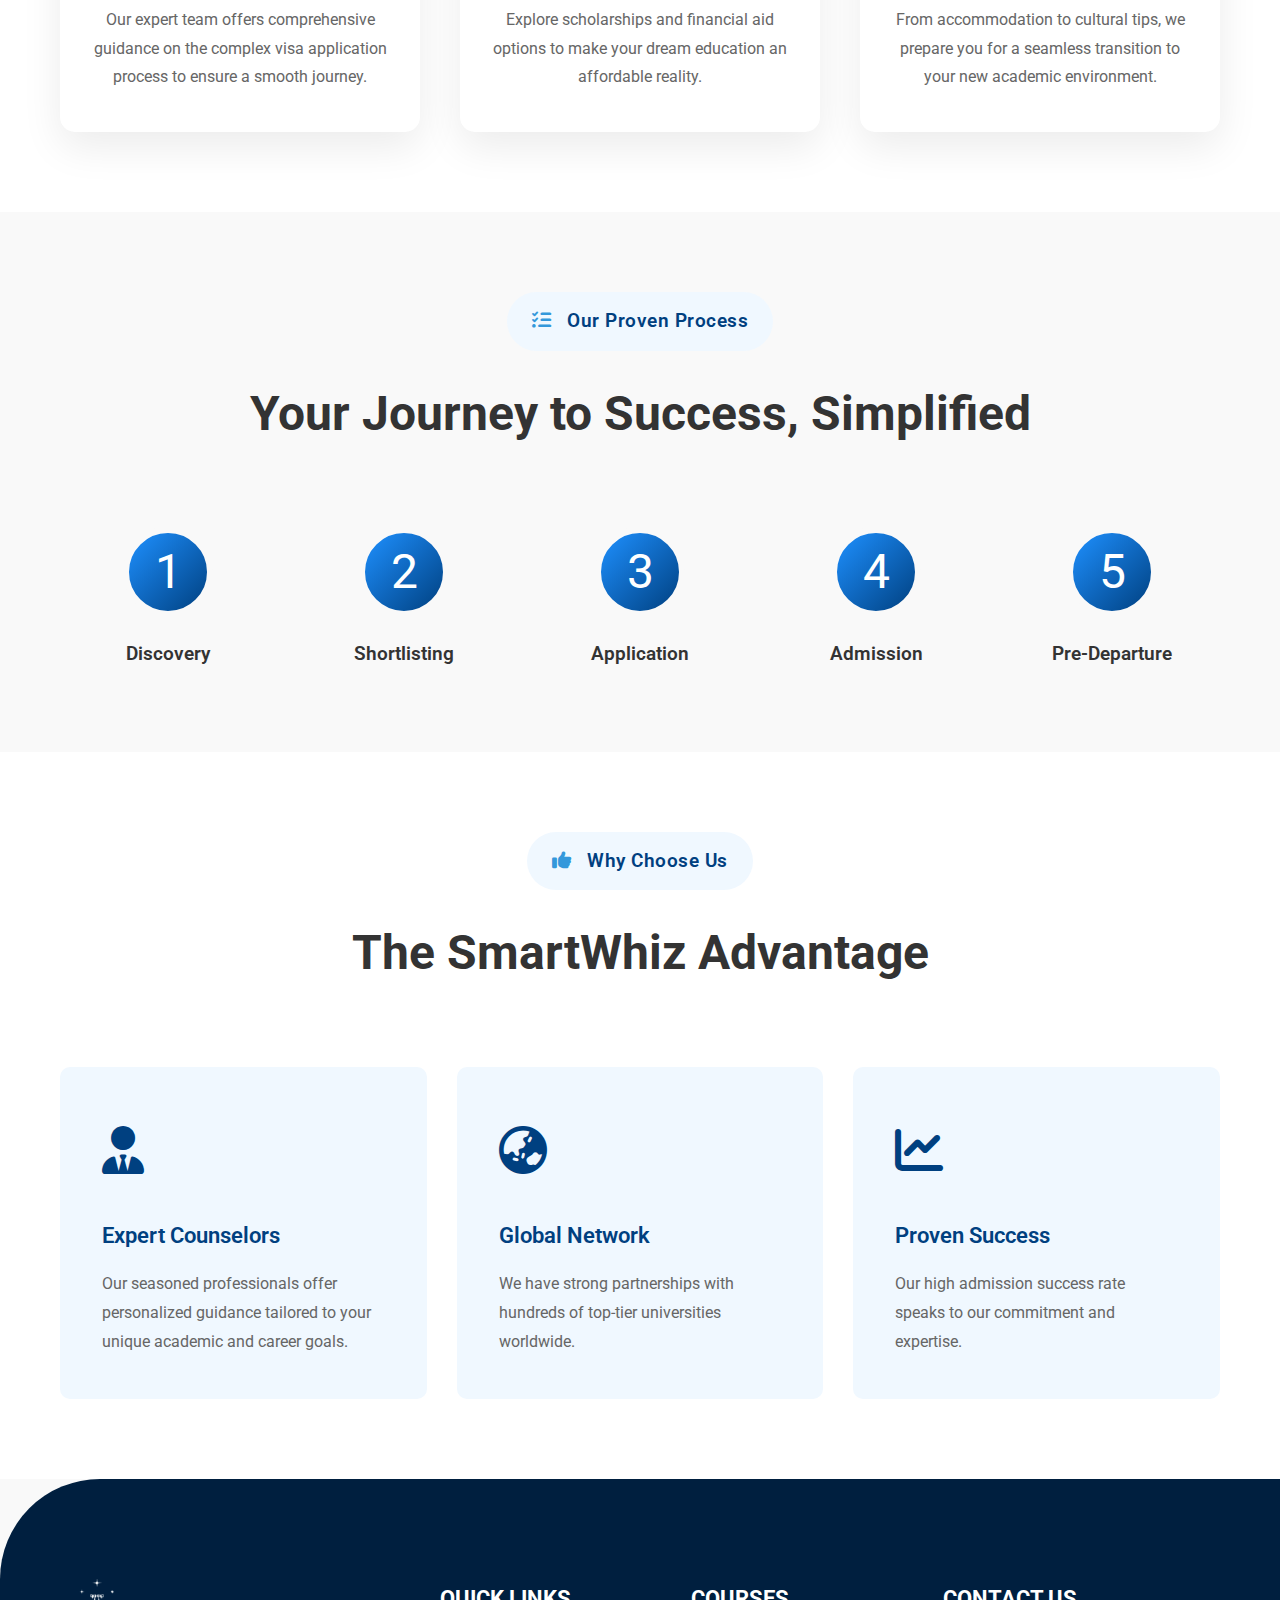
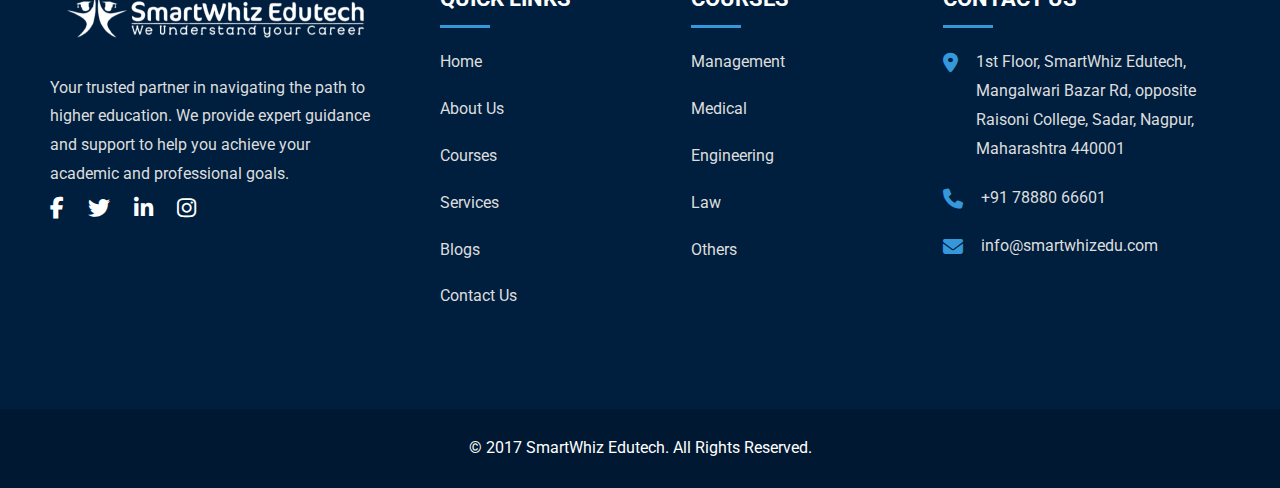
<file: services.html>
<!DOCTYPE html>
<html lang="en">
<head>
    <meta charset="UTF-8">
    <meta name="viewport" content="width=device-width, initial-scale=1.0">
    <title>Our Services - SmartWhiz Edutech</title>
    <meta name="description" content="Discover the comprehensive services offered by SmartWhiz Edutech, including career counseling, university selection, application assistance, and visa guidance.">
    <meta name="keywords" content="education services, career counseling, university selection, study abroad services, visa guidance, application assistance, SmartWhiz Edutech">
    <link rel="stylesheet" href="https://cdnjs.cloudflare.com/ajax/libs/font-awesome/6.4.2/css/all.min.css">
    <link href="https://fonts.googleapis.com/css2?family=Roboto:wght@300;400;600;700&display=swap" rel="stylesheet">
    <link rel="stylesheet" href="smartwhiz/css/style3.css">
    <link rel="stylesheet" href="smartwhiz/css/services-style-v4.css">
</head>
<body>
    <div class="top-bar">
        <div class="top-bar-container">
            <div class="top-bar-social">
                <a href="#"><i class="fab fa-facebook-f"></i></a>
                <a href="#"><i class="fab fa-twitter"></i></a>
                <a href="#"><i class="fab fa-linkedin-in"></i></a>
                <a href="#"><i class="fab fa-instagram"></i></a>
            </div>
            <div class="top-bar-contact">
                <a href="mailto:info@smartwhizedu.com"><i class="fas fa-envelope"></i> info@smartwhizedu.com</a>
                <a href="tel:+917888066601"><i class="fas fa-phone-alt"></i> +91 78880 66601</a>
            </div>
        </div>
    </div>
    <header>
        <nav>
            <div class="logo">
                <a href="index.html"><img src="smartwhiz/images/logo.png" alt="SmartWhiz Edutech Logo"></a>
            </div>
            <ul class="nav-links">
                <li><a href="index.html">Home</a></li>
                <li><a href="about.html">About Us</a></li>
                <li><a href="courses.html">Courses</a></li>
                <li><a href="services.html" class="active">Services</a></li>
                <li><a href="blogs.html">Blogs</a></li>
                <li><a href="index.html#contact">Contact Us</a></li>
                <li><a href="#" id="enquiry-now-btn" class="enquiry-now-btn">Enquiry Now</a></li>
            </ul>
            <div class="burger">
                <div class="line1"></div>
                <div class="line2"></div>
                <div class="line3"></div>
            </div>
        </nav>
    </header>

    <section class="services-hero">
        <div class="container">
            <h1>Empowering Your Future</h1>
            <p>We provide the roadmap to your academic and career success.</p>
        </div>
    </section>

    <section id="services" class="section">
        <div class="container">
            <div class="section-title">
                <p class="tittle"><i class="fas fa-concierge-bell"></i> Our Offerings</p>
                <h2 class="sub-tittle">A Suite of Services for Your Success</h2>
            </div>
            <div class="services-grid-v4">
                <div class="service-card-v4">
                    <div class="service-icon-v4"><i class="fas fa-search-location"></i></div>
                    <div class="service-content-v4">
                        <h3>Career Counseling</h3>
                        <p>Unlock your potential with expert guidance to find the perfect career path based on your unique strengths and aspirations.</p>
                    </div>
                </div>
                <div class="service-card-v4">
                    <div class="service-icon-v4"><i class="fas fa-university"></i></div>
                    <div class="service-content-v4">
                        <h3>University Selection</h3>
                        <p>Navigate the world of education with ease as we help you select the ideal university that aligns with your goals.</p>
                    </div>
                </div>
                <div class="service-card-v4">
                    <div class="service-icon-v4"><i class="fas fa-file-signature"></i></div>
                    <div class="service-content-v4">
                        <h3>Application Assistance</h3>
                        <p>We provide meticulous, end-to-end support for your applications, ensuring a polished and compelling submission.</p>
                    </div>
                </div>
                <div class="service-card-v4">
                    <div class="service-icon-v4"><i class="fas fa-passport"></i></div>
                    <div class="service-content-v4">
                        <h3>Visa Guidance</h3>
                        <p>Our expert team offers comprehensive guidance on the complex visa application process to ensure a smooth journey.</p>
                    </div>
                </div>
                <div class="service-card-v4">
                    <div class="service-icon-v4"><i class="fas fa-money-check-alt"></i></div>
                    <div class="service-content-v4">
                        <h3>Financial Aid</h3>
                        <p>Explore scholarships and financial aid options to make your dream education an affordable reality.</p>
                    </div>
                </div>
                <div class="service-card-v4">
                    <div class="service-icon-v4"><i class="fas fa-plane-departure"></i></div>
                    <div class="service-content-v4">
                        <h3>Pre-Departure Support</h3>
                        <p>From accommodation to cultural tips, we prepare you for a seamless transition to your new academic environment.</p>
                    </div>
                </div>
            </div>
        </div>
    </section>

    <section id="our-process" class="section">
        <div class="container">
            <div class="section-title">
                <p class="tittle"><i class="fas fa-tasks"></i> Our Proven Process</p>
                <h2 class="sub-tittle">Your Journey to Success, Simplified</h2>
            </div>
            <div class="process-timeline-v4">
                <div class="process-step-v4">
                    <div class="step-icon-v4">1</div>
                    <h4>Discovery</h4>
                </div>
                <div class="process-step-v4">
                    <div class="step-icon-v4">2</div>
                    <h4>Shortlisting</h4>
                </div>
                <div class="process-step-v4">
                    <div class="step-icon-v4">3</div>
                    <h4>Application</h4>
                </div>
                <div class="process-step-v4">
                    <div class="step-icon-v4">4</div>
                    <h4>Admission</h4>
                </div>
                <div class="process-step-v4">
                    <div class="step-icon-v4">5</div>
                    <h4>Pre-Departure</h4>
                </div>
            </div>
        </div>
    </section>

    <section id="why-choose-us" class="section">
        <div class="container">
            <div class="section-title">
                <p class="tittle"><i class="fas fa-thumbs-up"></i> Why Choose Us</p>
                <h2 class="sub-tittle">The SmartWhiz Advantage</h2>
            </div>
            <div class="benefits-grid-v4">
                <div class="benefit-card-v4">
                    <div class="benefit-icon-v4"><i class="fas fa-user-tie"></i></div>
                    <h3>Expert Counselors</h3>
                    <p>Our seasoned professionals offer personalized guidance tailored to your unique academic and career goals.</p>
                </div>
                <div class="benefit-card-v4">
                    <div class="benefit-icon-v4"><i class="fas fa-globe-asia"></i></div>
                    <h3>Global Network</h3>
                    <p>We have strong partnerships with hundreds of top-tier universities worldwide.</p>
                </div>
                <div class="benefit-card-v4">
                    <div class="benefit-icon-v4"><i class="fas fa-chart-line"></i></div>
                    <h3>Proven Success</h3>
                    <p>Our high admission success rate speaks to our commitment and expertise.</p>
                </div>
            </div>
        </div>
    </section>

    <footer class="footer">
    <div class="footer-container">
        <div class="footer-about">
            <img src="smartwhiz/images/logo.png" alt="SmartWhiz Edutech - Your trusted education partner." class="footer-logo">
            <p>Your trusted partner in navigating the path to higher education. We provide expert guidance and support to help you achieve your academic and professional goals.</p>
            <div class="social-links">
                <a href="#"><i class="fab fa-facebook-f"></i></a>
                <a href="#"><i class="fab fa-twitter"></i></a>
                <a href="#"><i class="fab fa-linkedin-in"></i></a>
                <a href="#"><i class="fab fa-instagram"></i></a>
            </div>
        </div>
        <div class="footer-links">
            <h4>Quick Links</h4>
            <ul>
                <li><a href="index.html">Home</a></li>
                <li><a href="about.html">About Us</a></li>
                <li><a href="courses.html">Courses</a></li>
                <li><a href="services.html">Services</a></li>
                <li><a href="blogs.html">Blogs</a></li>
                <li><a href="index.html#contact">Contact Us</a></li>
            </ul>
        </div>
        <div class="footer-courses">
            <h4>Courses</h4>
            <ul>
                <li><a href="management-course.html">Management</a></li>
                <li><a href="medical-course.html">Medical</a></li>
                <li><a href="engineering-course.html">Engineering</a></li>
                <li><a href="law-course.html">Law</a></li>
                <li><a href="other-courses.html">Others</a></li>
            </ul>
        </div>
        <div class="footer-contact">
            <h4>Contact Us</h4>
            <ul>
                <li><i class="fas fa-map-marker-alt"></i><span>1st Floor, SmartWhiz Edutech, Mangalwari Bazar Rd, opposite Raisoni College, Sadar, Nagpur, Maharashtra 440001</span></li>
                <li><i class="fas fa-phone"></i><span>+91 78880 66601</span></li>
                <li><i class="fas fa-envelope"></i><span>info@smartwhizedu.com</span></li>
            </ul>
        </div>
    </div>
    <div class="footer-bottom">
        <p>&copy; 2017 SmartWhiz Edutech. All Rights Reserved.</p>
    </div>
</footer>

    <script src="https://code.jquery.com/jquery-3.6.0.min.js"></script>
    <script src="smartwhiz/js/main2.js"></script>
</body>
</html>
</file>
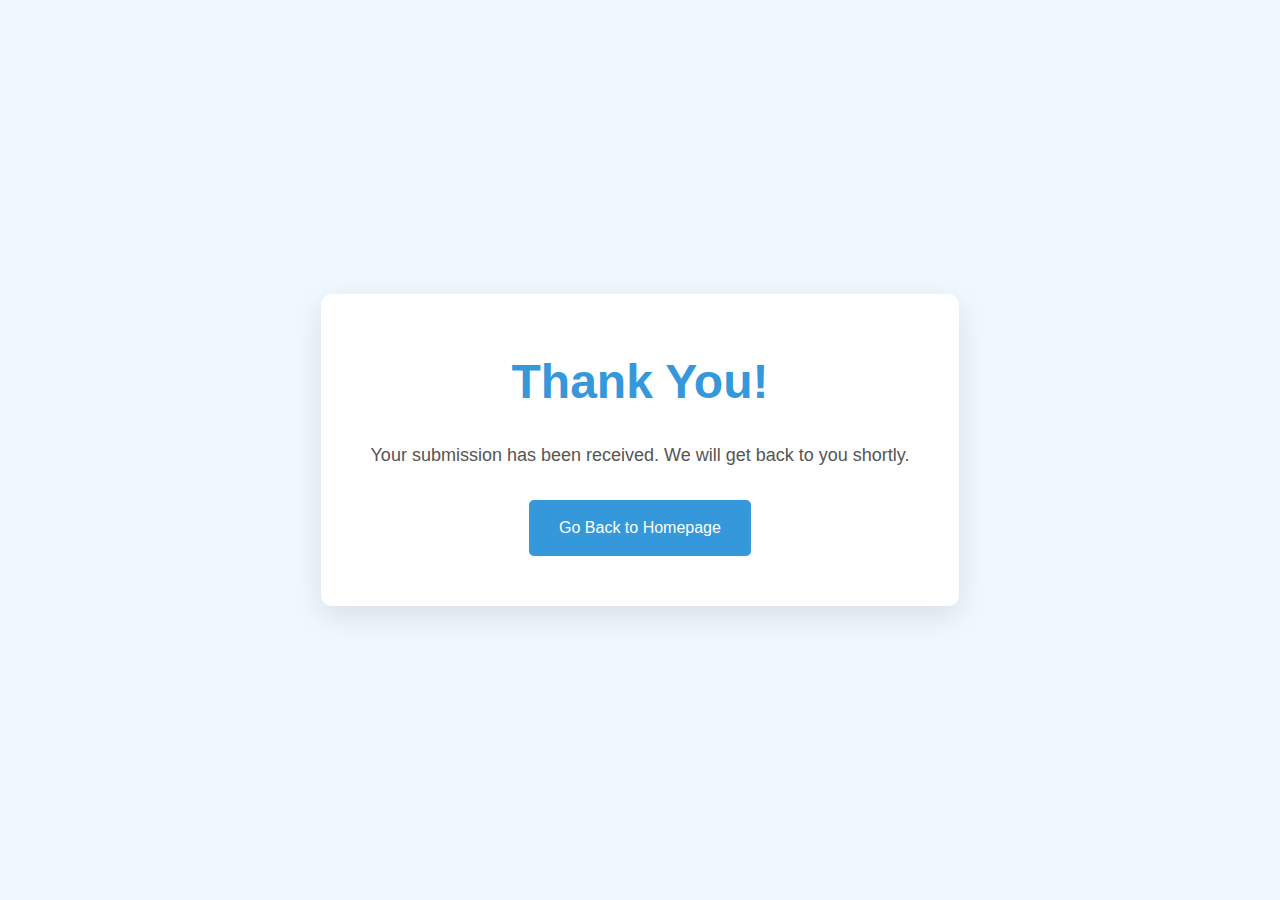
<file: thank-you.html>
<!DOCTYPE html>
<html lang="en">
<head>
    <meta charset="UTF-8">
    <meta name="viewport" content="width=device-width, initial-scale=1.0">
    <title>Thank You - SmartWhiz Edutech</title>
    <link rel="stylesheet" href="smartwhiz/css/style3.css">
    <style>
        body {
            display: flex;
            justify-content: center;
            align-items: center;
            height: 100vh;
            background-color: #f0f8ff;
            font-family: 'Poppins', sans-serif;
            text-align: center;
        }
        .thank-you-container {
            background-color: #fff;
            padding: 50px;
            border-radius: 10px;
            box-shadow: 0 10px 30px rgba(0, 0, 0, 0.1);
        }
        .thank-you-container h1 {
            color: #3498db;
            font-size: 48px;
            margin-bottom: 20px;
        }
        .thank-you-container p {
            font-size: 18px;
            color: #555;
            margin-bottom: 30px;
        }
        .thank-you-container a {
            display: inline-block;
            padding: 15px 30px;
            background-color: #3498db;
            color: #fff;
            text-decoration: none;
            border-radius: 5px;
            font-size: 16px;
            transition: background-color 0.3s;
        }
        .thank-you-container a:hover {
            background-color: #2980b9;
        }
    </style>
</head>
<body>
    <div class="thank-you-container">
        <h1>Thank You!</h1>
        <p>Your submission has been received. We will get back to you shortly.</p>
        <a href="index.html">Go Back to Homepage</a>
    </div>
</body>
</html>
</file>
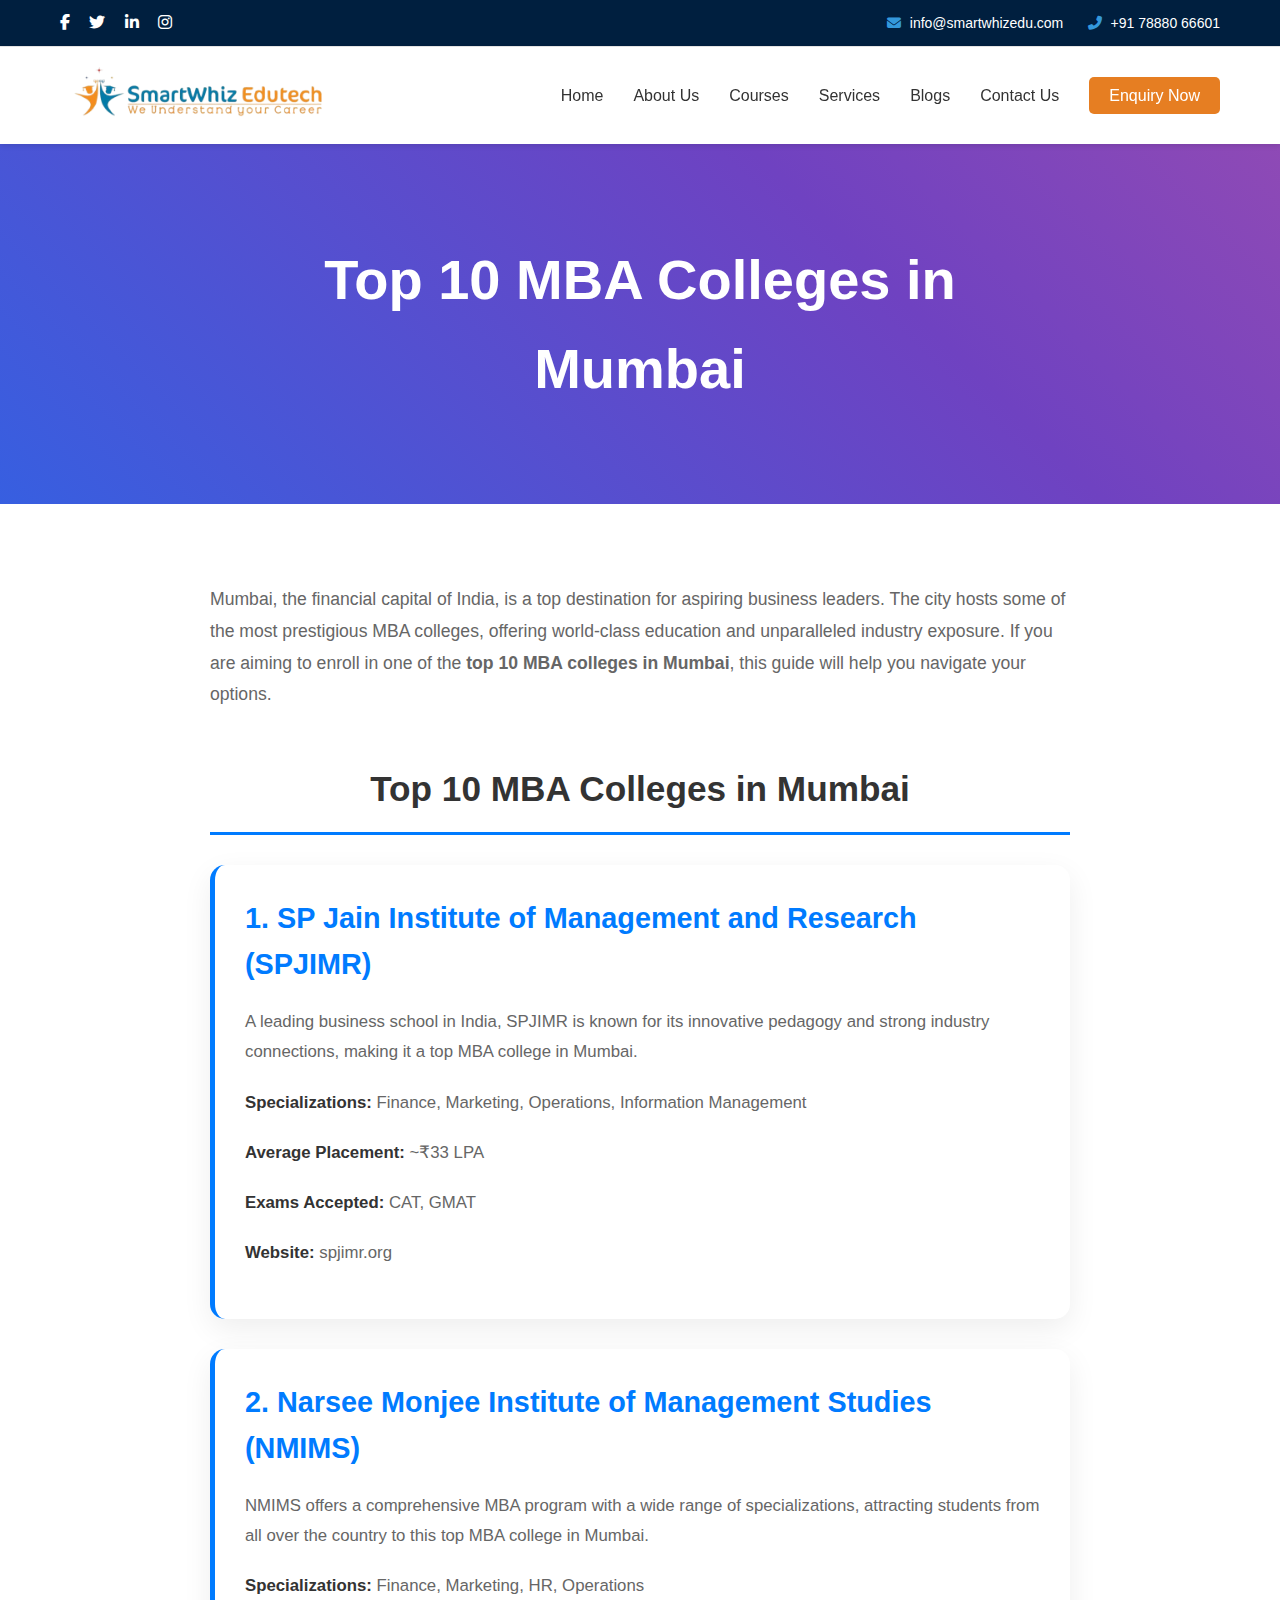
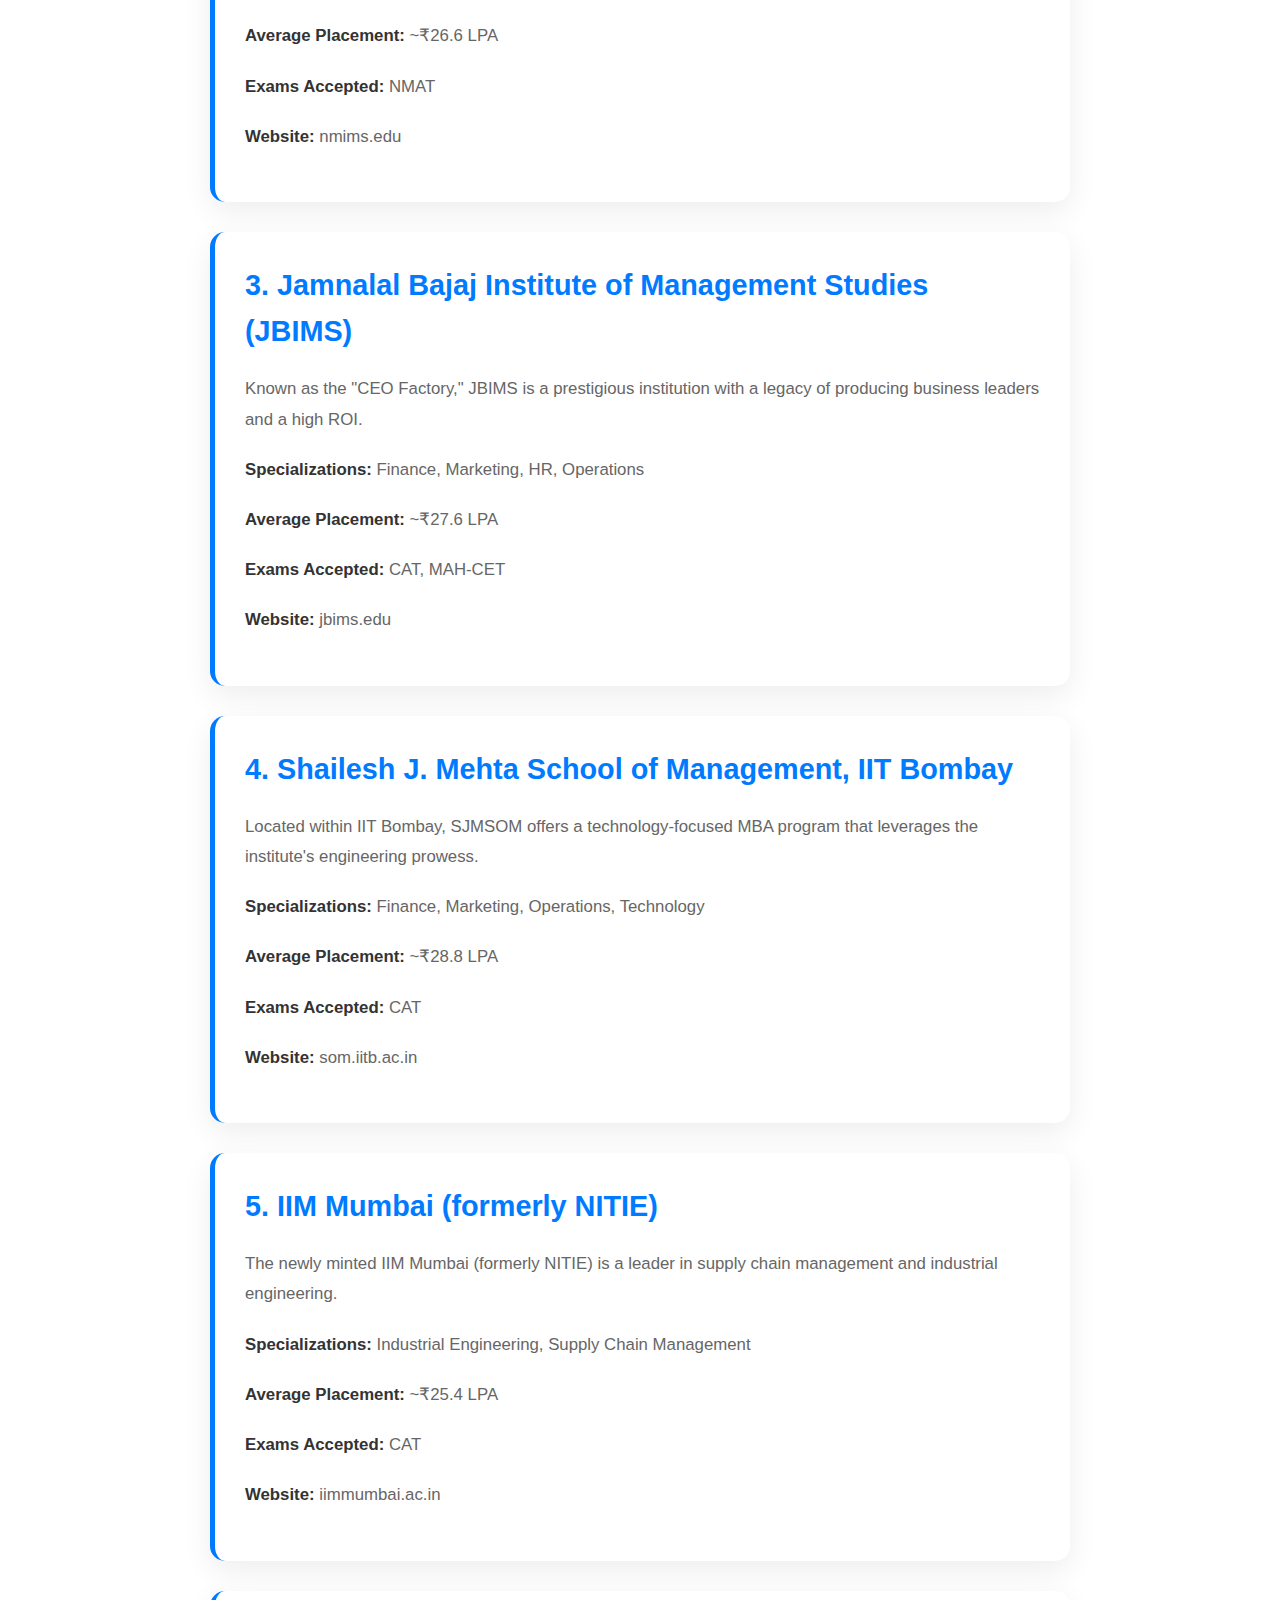
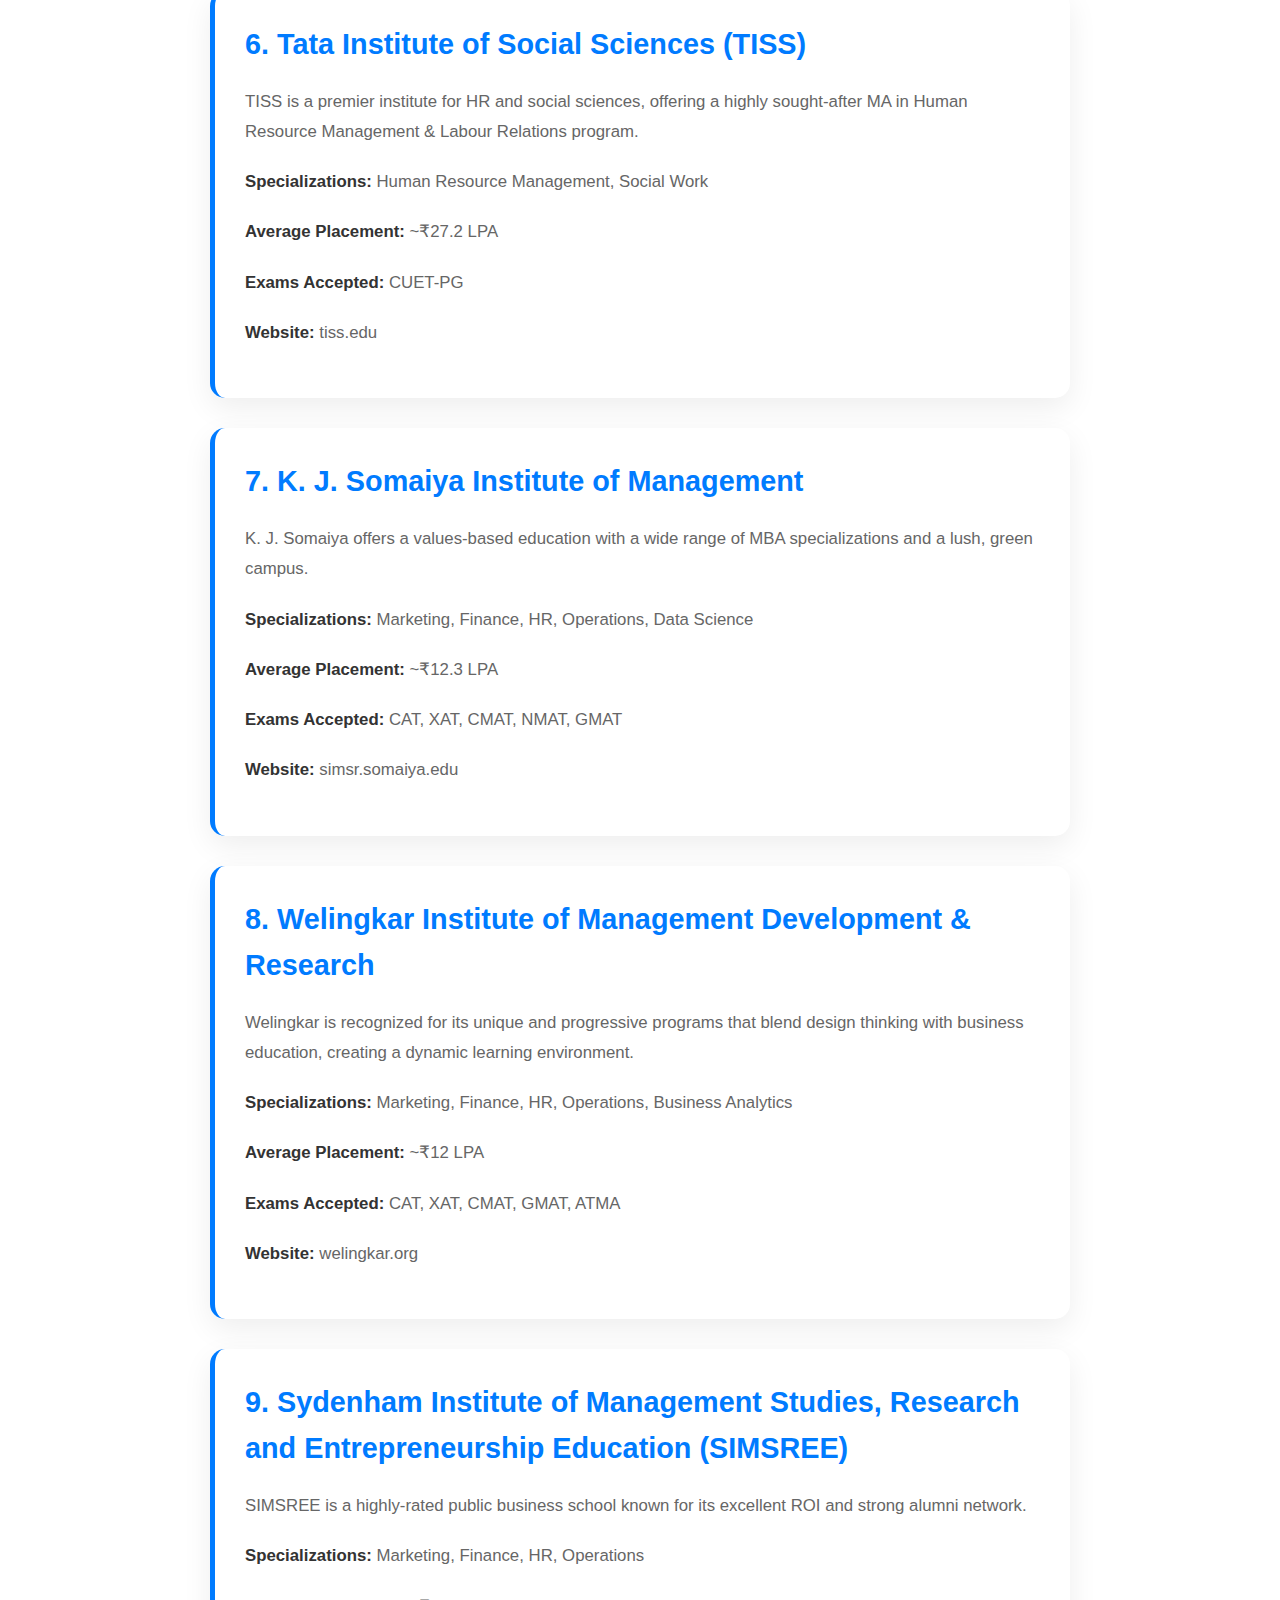
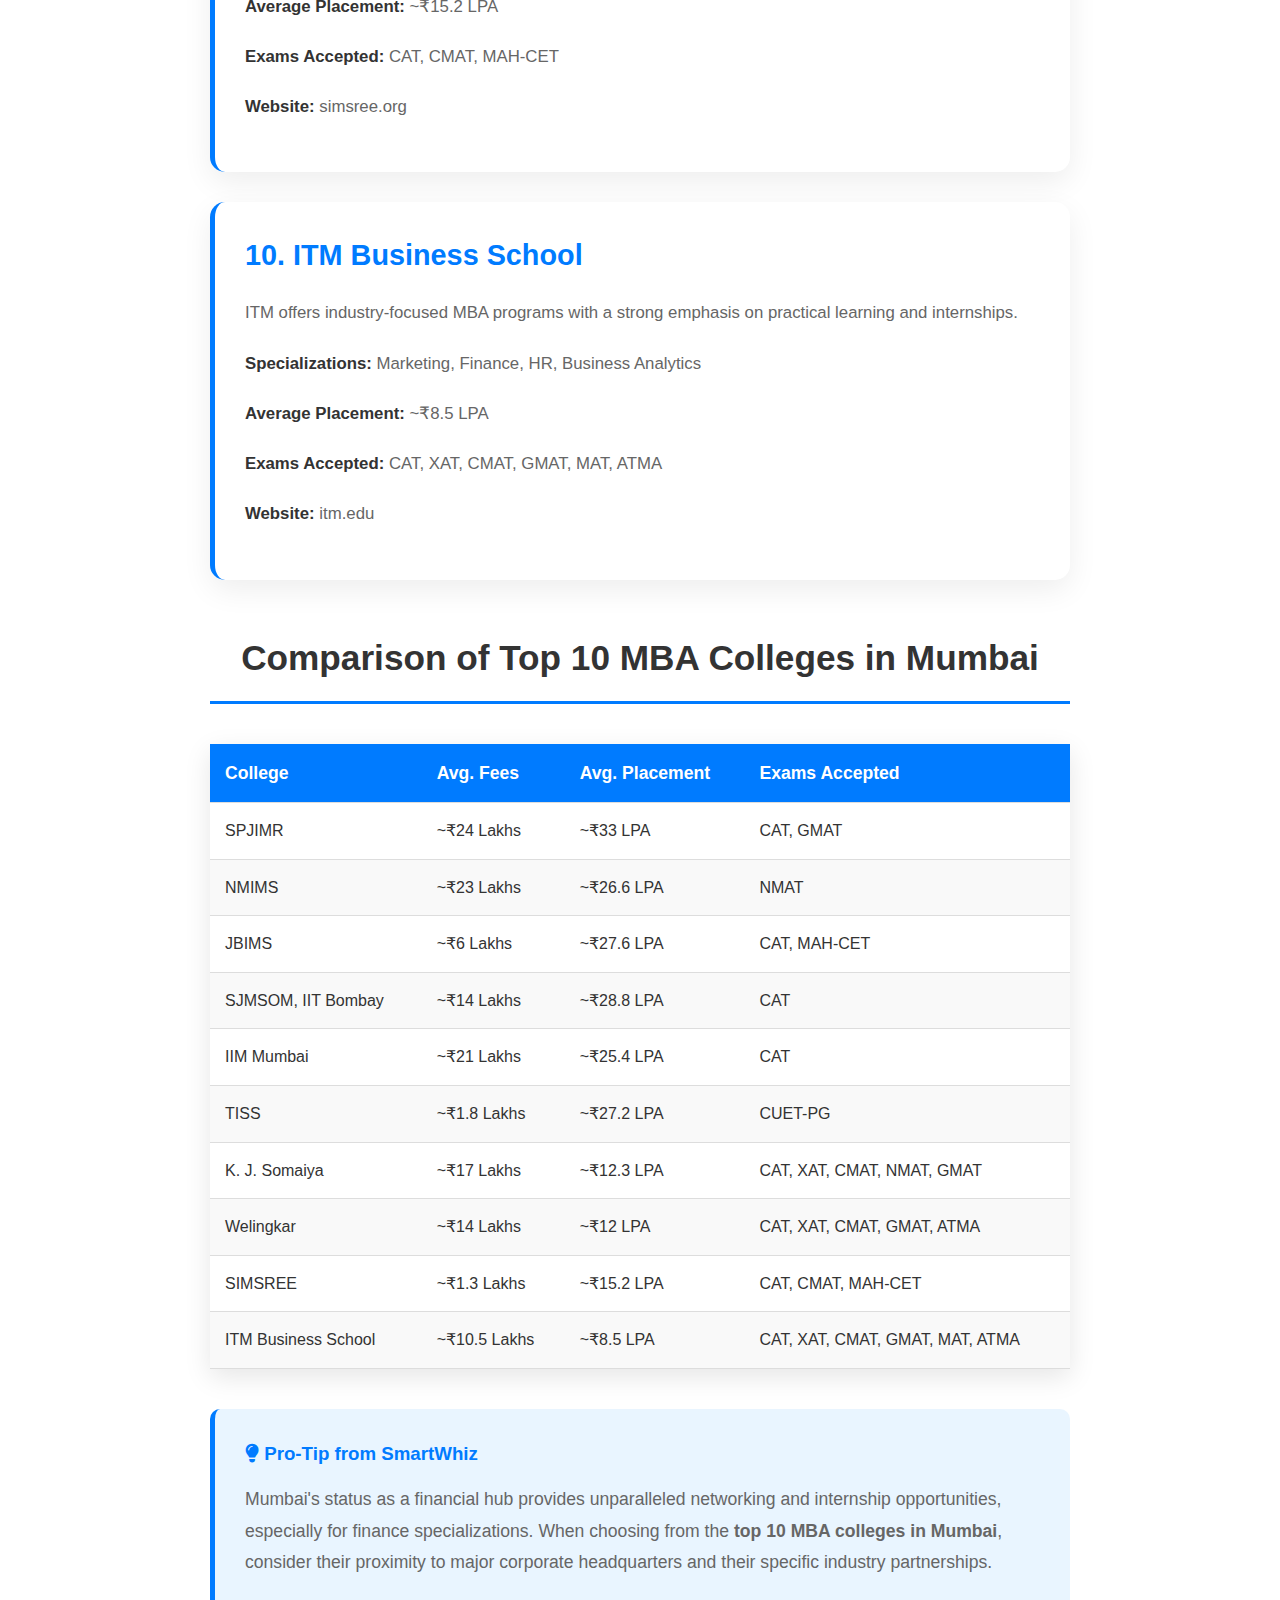
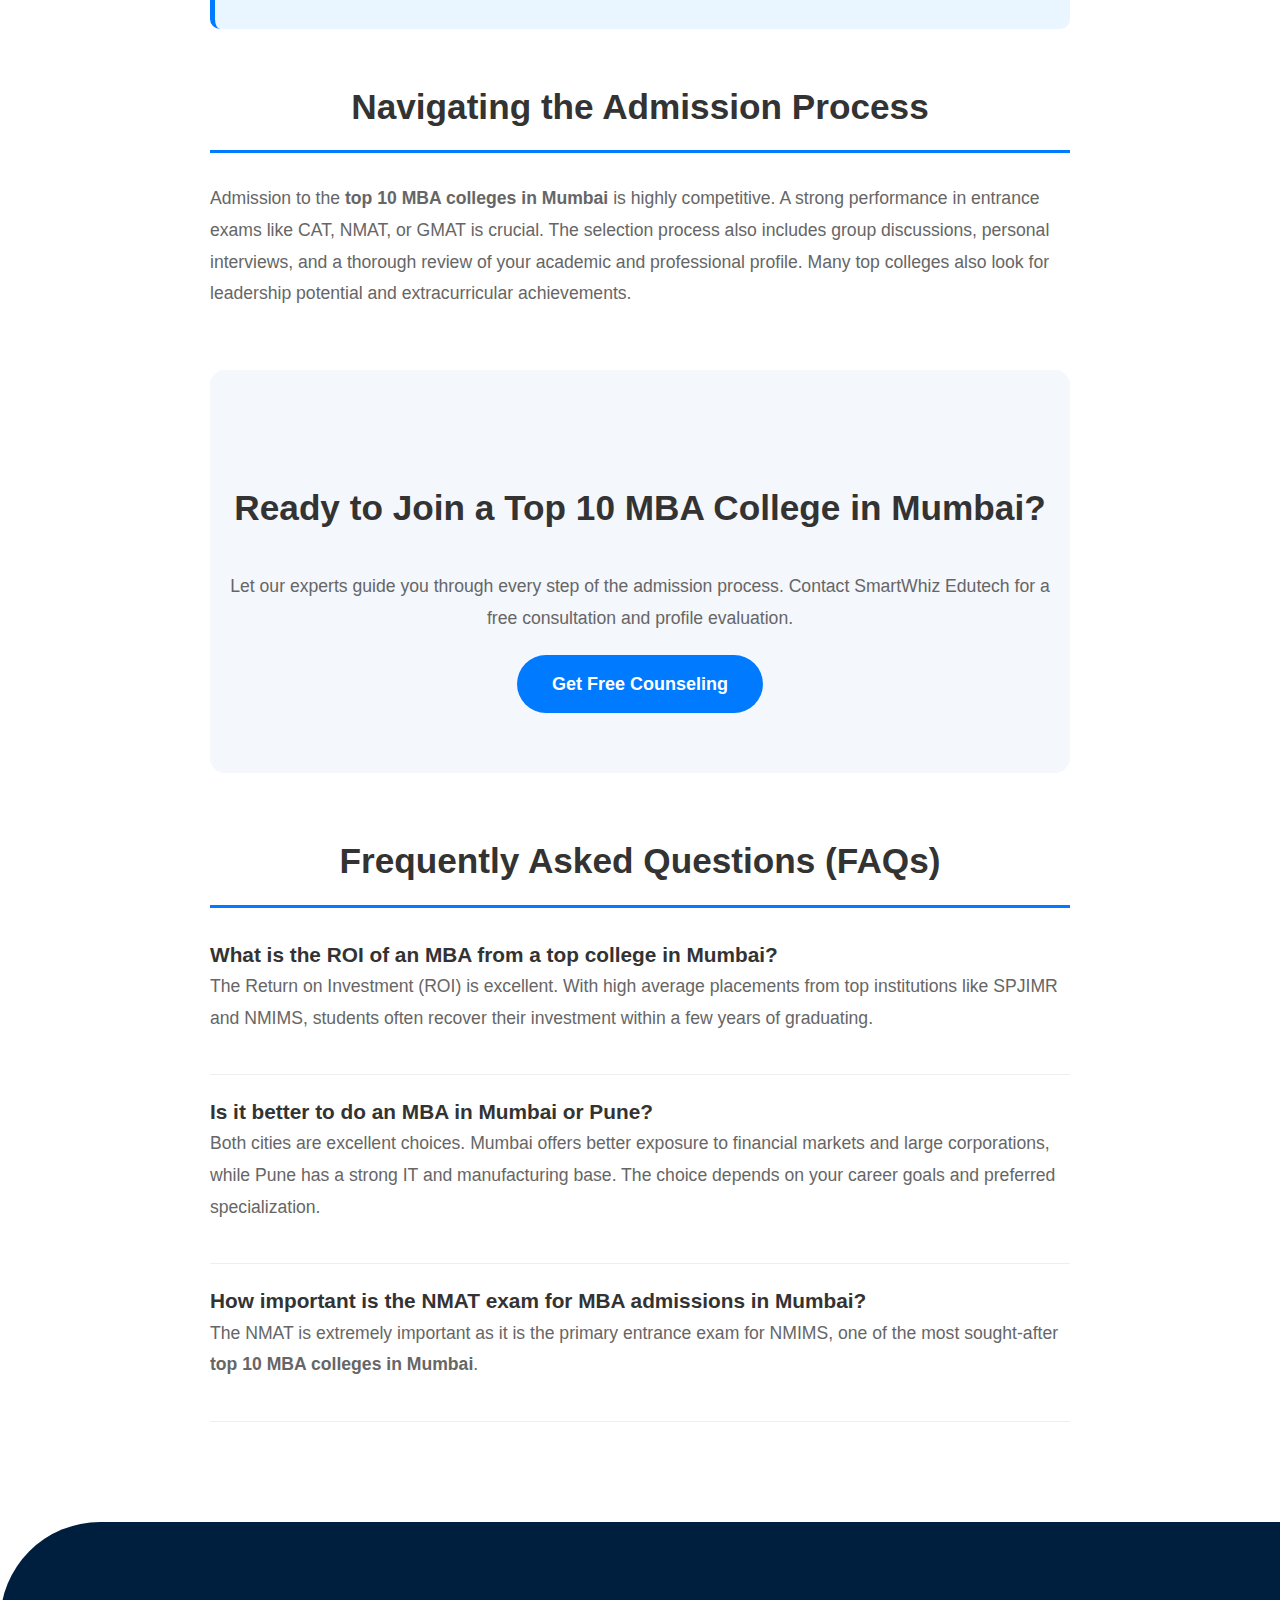
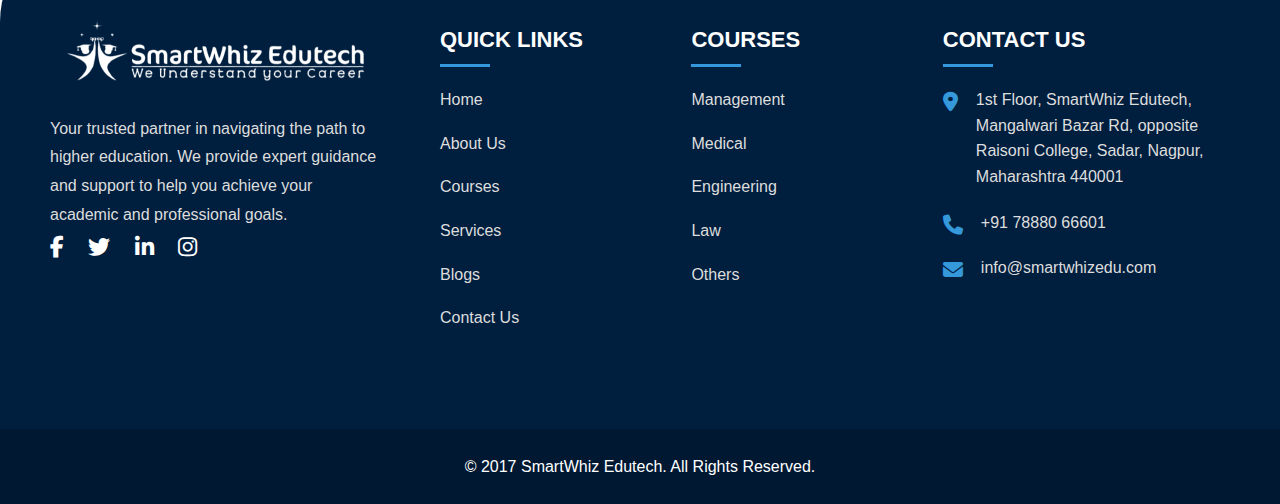
<file: top-mba-colleges-in-mumbai.html>
<!DOCTYPE html>
<html lang="en">
<head>
    <meta charset="UTF-8">
    <meta name="viewport" content="width=device-width, initial-scale=1.0">
    <title>Top 10 MBA Colleges in Mumbai | Rankings, Fees, Placements | SmartWhiz</title>
    <meta name="description" content="Explore the definitive 2024 guide to the top 10 MBA colleges in Mumbai. Get detailed insights on rankings, fees, admission process, and placements to find the best MBA college in Mumbai for your career.">
    <link rel="stylesheet" href="https://cdnjs.cloudflare.com/ajax/libs/font-awesome/6.4.2/css/all.min.css">
    <link rel="stylesheet" href="smartwhiz/css/style3.css">
    <link rel="stylesheet" href="smartwhiz/css/style2.css">
    <style>
        @keyframes gradientAnimation {
            0% { background-position: 0% 50%; }
            50% { background-position: 100% 50%; }
            100% { background-position: 0% 50%; }
        }
        .blog-hero {
            position: relative;
            height: 40vh;
            background: linear-gradient(45deg, #007bff, #6f42c1, #f06292, #26c6da);
            background-size: 400% 400%;
            animation: gradientAnimation 15s ease infinite;
            display: flex;
            align-items: center;
            justify-content: center;
            text-align: center;
            color: #fff;
        }
        .blog-hero-content {
            position: relative;
            z-index: 1;
            max-width: 800px;
        }
        .blog-hero h1 {
            font-size: 3.5rem;
            font-weight: bold;
        }
        .blog-post-container {
            padding: 80px 20px;
            max-width: 900px;
            margin: 0 auto;
        }
        .blog-post-content h2 {
            font-size: 2.2rem;
            color: #333;
            margin-top: 50px;
            margin-bottom: 30px;
            text-align: center;
            border-bottom: 3px solid #007bff;
            padding-bottom: 15px;
        }
        .blog-post-content p {
            font-size: 1.1rem;
            line-height: 1.8;
            color: #666;
            margin-bottom: 20px;
        }
        .college-card-container {
            display: grid;
            grid-template-columns: 1fr;
            gap: 30px;
            margin-top: 30px;
        }
        .college-card {
            background: #fff;
            border-radius: 15px;
            box-shadow: 0 10px 30px rgba(0,0,0,0.07);
            padding: 30px;
            transition: transform 0.3s, box-shadow 0.3s;
            border-left: 5px solid #007bff;
        }
        .college-card:hover {
            transform: translateY(-10px);
            box-shadow: 0 15px 40px rgba(0,0,0,0.12);
        }
        .college-card h3 {
            font-size: 1.8rem;
            color: #007bff;
            margin-bottom: 20px;
        }
        .college-card p {
            font-size: 1.05rem;
            color: #666;
        }
        .college-card .details {
            margin-top: 20px;
        }
        .college-card .details strong {
            color: #333;
        }
        .comparison-table {
            width: 100%;
            margin-top: 40px;
            border-collapse: collapse;
            box-shadow: 0 8px 25px rgba(0,0,0,0.1);
        }
        .comparison-table th, .comparison-table td {
            padding: 15px;
            text-align: left;
            border-bottom: 1px solid #ddd;
        }
        .comparison-table th {
            background-color: #007bff;
            color: white;
            font-size: 1.1rem;
        }
        .comparison-table tbody tr:nth-child(even) {
            background-color: #f9f9f9;
        }
        .pro-tip-box {
            background: #e9f5ff;
            border-left: 5px solid #007bff;
            padding: 30px;
            margin: 40px 0;
            border-radius: 10px;
        }
        .pro-tip-box h3 {
            color: #007bff;
            margin-bottom: 15px;
        }
        .faq-section {
            margin-top: 50px;
        }
        .faq-item {
            margin-bottom: 20px;
            border-bottom: 1px solid #eee;
            padding-bottom: 20px;
        }
        .faq-item h4 {
            font-size: 1.3rem;
            color: #333;
            cursor: pointer;
        }
        .cta-section {
            text-align: center;
            padding: 60px 20px;
            background-color: #f4f7fc;
            margin: 60px 0;
            border-radius: 15px;
        }
        .cta-section h2 {
            font-size: 2.2rem;
            margin-bottom: 20px;
            color: #333;
            border: none;
        }
        .cta-section .cta-button {
            background: #007bff;
            color: #fff;
            padding: 15px 35px;
            text-decoration: none;
            border-radius: 50px;
            font-weight: bold;
            transition: background 0.3s, transform 0.3s;
            display: inline-block;
        }
        .cta-section .cta-button:hover {
            background: #0056b3;
            transform: translateY(-3px);
        }
    </style>
</head>
<body>
    <!-- Header -->
    <div class="top-bar">
        <div class="top-bar-container">
            <div class="top-bar-social">
                <a href="#"><i class="fab fa-facebook-f"></i></a>
                <a href="#"><i class="fab fa-twitter"></i></a>
                <a href="#"><i class="fab fa-linkedin-in"></i></a>
                <a href="#"><i class="fab fa-instagram"></i></a>
            </div>
            <div class="top-bar-contact">
                <a href="mailto:info@smartwhizedu.com"><i class="fas fa-envelope"></i> info@smartwhizedu.com</a>
                <a href="tel:+917888066601"><i class="fas fa-phone-alt"></i> +91 78880 66601</a>
            </div>
        </div>
    </div>
    <header>
        <nav>
            <div class="logo">
                <a href="index.html"><img src="smartwhiz/images/logo.png" alt="SmartWhiz Edutech"></a>
            </div>
            <ul class="nav-links">
                <li><a href="index.html">Home</a></li>
                <li><a href="index.html#about">About Us</a></li>
                <li><a href="index.html#courses">Courses</a></li>
                <li><a href="index.html#our-services">Services</a></li>
                <li><a href="blogs.html">Blogs</a></li>
                <li><a href="index.html#contact">Contact Us</a></li>
                <li><a href="#" id="enquiry-now-btn" class="enquiry-now-btn">Enquiry Now</a></li>
            </ul>
            <div class="burger">
                <div class="line1"></div>
                <div class="line2"></div>
                <div class="line3"></div>
            </div>
        </nav>
    </header>

    <section class="blog-hero">
        <div class="blog-hero-content">
            <h1>Top 10 MBA Colleges in Mumbai</h1>
        </div>
    </section>

    <div class="blog-post-container">
        <div class="blog-post-content">
            <p>Mumbai, the financial capital of India, is a top destination for aspiring business leaders. The city hosts some of the most prestigious MBA colleges, offering world-class education and unparalleled industry exposure. If you are aiming to enroll in one of the <strong>top 10 MBA colleges in Mumbai</strong>, this guide will help you navigate your options.</p>

            <h2>Top 10 MBA Colleges in Mumbai</h2>
            <div class="college-card-container">
                 <div class="college-card">
                    <h3>1. SP Jain Institute of Management and Research (SPJIMR)</h3>
                    <p>A leading business school in India, SPJIMR is known for its innovative pedagogy and strong industry connections, making it a top MBA college in Mumbai.</p>
                    <div class="details">
                        <p><strong>Specializations:</strong> Finance, Marketing, Operations, Information Management</p>
                        <p><strong>Average Placement:</strong> ~₹33 LPA</p>
                        <p><strong>Exams Accepted:</strong> CAT, GMAT</p>
                        <p><strong>Website:</strong> <a href="https://www.spjimr.org/" target="_blank">spjimr.org</a></p>
                    </div>
                </div>
                <div class="college-card">
                    <h3>2. Narsee Monjee Institute of Management Studies (NMIMS)</h3>
                    <p>NMIMS offers a comprehensive MBA program with a wide range of specializations, attracting students from all over the country to this top MBA college in Mumbai.</p>
                    <div class="details">
                        <p><strong>Specializations:</strong> Finance, Marketing, HR, Operations</p>
                        <p><strong>Average Placement:</strong> ~₹26.6 LPA</p>
                        <p><strong>Exams Accepted:</strong> NMAT</p>
                        <p><strong>Website:</strong> <a href="https://www.nmims.edu/" target="_blank">nmims.edu</a></p>
                    </div>
                </div>
                 <div class="college-card">
                    <h3>3. Jamnalal Bajaj Institute of Management Studies (JBIMS)</h3>
                    <p>Known as the "CEO Factory," JBIMS is a prestigious institution with a legacy of producing business leaders and a high ROI.</p>
                    <div class="details">
                        <p><strong>Specializations:</strong> Finance, Marketing, HR, Operations</p>
                        <p><strong>Average Placement:</strong> ~₹27.6 LPA</p>
                        <p><strong>Exams Accepted:</strong> CAT, MAH-CET</p>
                        <p><strong>Website:</strong> <a href="https://www.jbims.edu/" target="_blank">jbims.edu</a></p>
                    </div>
                </div>
                <div class="college-card">
                    <h3>4. Shailesh J. Mehta School of Management, IIT Bombay</h3>
                    <p>Located within IIT Bombay, SJMSOM offers a technology-focused MBA program that leverages the institute's engineering prowess.</p>
                    <div class="details">
                        <p><strong>Specializations:</strong> Finance, Marketing, Operations, Technology</p>
                        <p><strong>Average Placement:</strong> ~₹28.8 LPA</p>
                        <p><strong>Exams Accepted:</strong> CAT</p>
                        <p><strong>Website:</strong> <a href="https://www.som.iitb.ac.in/" target="_blank">som.iitb.ac.in</a></p>
                    </div>
                </div>
                 <div class="college-card">
                    <h3>5. IIM Mumbai (formerly NITIE)</h3>
                    <p>The newly minted IIM Mumbai (formerly NITIE) is a leader in supply chain management and industrial engineering.</p>
                    <div class="details">
                        <p><strong>Specializations:</strong> Industrial Engineering, Supply Chain Management</p>
                        <p><strong>Average Placement:</strong> ~₹25.4 LPA</p>
                        <p><strong>Exams Accepted:</strong> CAT</p>
                        <p><strong>Website:</strong> <a href="https://iimmumbai.ac.in/" target="_blank">iimmumbai.ac.in</a></p>
                    </div>
                </div>
                 <div class="college-card">
                    <h3>6. Tata Institute of Social Sciences (TISS)</h3>
                    <p>TISS is a premier institute for HR and social sciences, offering a highly sought-after MA in Human Resource Management & Labour Relations program.</p>
                    <div class="details">
                        <p><strong>Specializations:</strong> Human Resource Management, Social Work</p>
                        <p><strong>Average Placement:</strong> ~₹27.2 LPA</p>
                        <p><strong>Exams Accepted:</strong> CUET-PG</p>
                        <p><strong>Website:</strong> <a href="https://www.tiss.edu/" target="_blank">tiss.edu</a></p>
                    </div>
                </div>
                 <div class="college-card">
                    <h3>7. K. J. Somaiya Institute of Management</h3>
                    <p>K. J. Somaiya offers a values-based education with a wide range of MBA specializations and a lush, green campus.</p>
                    <div class="details">
                        <p><strong>Specializations:</strong> Marketing, Finance, HR, Operations, Data Science</p>
                        <p><strong>Average Placement:</strong> ~₹12.3 LPA</p>
                        <p><strong>Exams Accepted:</strong> CAT, XAT, CMAT, NMAT, GMAT</p>
                        <p><strong>Website:</strong> <a href="https://simsr.somaiya.edu/" target="_blank">simsr.somaiya.edu</a></p>
                    </div>
                </div>
                 <div class="college-card">
                    <h3>8. Welingkar Institute of Management Development & Research</h3>
                    <p>Welingkar is recognized for its unique and progressive programs that blend design thinking with business education, creating a dynamic learning environment.</p>
                    <div class="details">
                        <p><strong>Specializations:</strong> Marketing, Finance, HR, Operations, Business Analytics</p>
                        <p><strong>Average Placement:</strong> ~₹12 LPA</p>
                        <p><strong>Exams Accepted:</strong> CAT, XAT, CMAT, GMAT, ATMA</p>
                        <p><strong>Website:</strong> <a href="https://www.welingkar.org/" target="_blank">welingkar.org</a></p>
                    </div>
                </div>
                 <div class="college-card">
                    <h3>9. Sydenham Institute of Management Studies, Research and Entrepreneurship Education (SIMSREE)</h3>
                    <p>SIMSREE is a highly-rated public business school known for its excellent ROI and strong alumni network.</p>
                    <div class="details">
                        <p><strong>Specializations:</strong> Marketing, Finance, HR, Operations</p>
                        <p><strong>Average Placement:</strong> ~₹15.2 LPA</p>
                        <p><strong>Exams Accepted:</strong> CAT, CMAT, MAH-CET</p>
                        <p><strong>Website:</strong> <a href="https://www.simsree.org/" target="_blank">simsree.org</a></p>
                    </div>
                </div>
                 <div class="college-card">
                    <h3>10. ITM Business School</h3>
                    <p>ITM offers industry-focused MBA programs with a strong emphasis on practical learning and internships.</p>
                    <div class="details">
                        <p><strong>Specializations:</strong> Marketing, Finance, HR, Business Analytics</p>
                        <p><strong>Average Placement:</strong> ~₹8.5 LPA</p>
                        <p><strong>Exams Accepted:</strong> CAT, XAT, CMAT, GMAT, MAT, ATMA</p>
                        <p><strong>Website:</strong> <a href="https://www.itm.edu/" target="_blank">itm.edu</a></p>
                    </div>
                </div>
            </div>

            <h2>Comparison of Top 10 MBA Colleges in Mumbai</h2>
            <table class="comparison-table">
                <thead>
                    <tr>
                        <th>College</th>
                        <th>Avg. Fees</th>
                        <th>Avg. Placement</th>
                        <th>Exams Accepted</th>
                    </tr>
                </thead>
                <tbody>
                    <tr>
                        <td>SPJIMR</td>
                        <td>~₹24 Lakhs</td>
                        <td>~₹33 LPA</td>
                        <td>CAT, GMAT</td>
                    </tr>
                    <tr>
                        <td>NMIMS</td>
                        <td>~₹23 Lakhs</td>
                        <td>~₹26.6 LPA</td>
                        <td>NMAT</td>
                    </tr>
                     <tr>
                        <td>JBIMS</td>
                        <td>~₹6 Lakhs</td>
                        <td>~₹27.6 LPA</td>
                        <td>CAT, MAH-CET</td>
                    </tr>
                    <tr>
                        <td>SJMSOM, IIT Bombay</td>
                        <td>~₹14 Lakhs</td>
                        <td>~₹28.8 LPA</td>
                        <td>CAT</td>
                    </tr>
                    <tr>
                        <td>IIM Mumbai</td>
                        <td>~₹21 Lakhs</td>
                        <td>~₹25.4 LPA</td>
                        <td>CAT</td>
                    </tr>
                    <tr>
                        <td>TISS</td>
                        <td>~₹1.8 Lakhs</td>
                        <td>~₹27.2 LPA</td>
                        <td>CUET-PG</td>
                    </tr>
                     <tr>
                        <td>K. J. Somaiya</td>
                        <td>~₹17 Lakhs</td>
                        <td>~₹12.3 LPA</td>
                        <td>CAT, XAT, CMAT, NMAT, GMAT</td>
                    </tr>
                    <tr>
                        <td>Welingkar</td>
                        <td>~₹14 Lakhs</td>
                        <td>~₹12 LPA</td>
                        <td>CAT, XAT, CMAT, GMAT, ATMA</td>
                    </tr>
                     <tr>
                        <td>SIMSREE</td>
                        <td>~₹1.3 Lakhs</td>
                        <td>~₹15.2 LPA</td>
                        <td>CAT, CMAT, MAH-CET</td>
                    </tr>
                    <tr>
                        <td>ITM Business School</td>
                        <td>~₹10.5 Lakhs</td>
                        <td>~₹8.5 LPA</td>
                        <td>CAT, XAT, CMAT, GMAT, MAT, ATMA</td>
                    </tr>
                </tbody>
            </table>
            
            <div class="pro-tip-box">
                <h3><i class="fas fa-lightbulb"></i> Pro-Tip from SmartWhiz</h3>
                <p>Mumbai's status as a financial hub provides unparalleled networking and internship opportunities, especially for finance specializations. When choosing from the <strong>top 10 MBA colleges in Mumbai</strong>, consider their proximity to major corporate headquarters and their specific industry partnerships.</p>
            </div>

            <h2>Navigating the Admission Process</h2>
            <p>Admission to the <strong>top 10 MBA colleges in Mumbai</strong> is highly competitive. A strong performance in entrance exams like CAT, NMAT, or GMAT is crucial. The selection process also includes group discussions, personal interviews, and a thorough review of your academic and professional profile. Many top colleges also look for leadership potential and extracurricular achievements.</p>

            <div class="cta-section">
                <h2>Ready to Join a Top 10 MBA College in Mumbai?</h2>
                <p>Let our experts guide you through every step of the admission process. Contact SmartWhiz Edutech for a free consultation and profile evaluation.</p>
                <a href="#contact" class="cta-button">Get Free Counseling</a>
            </div>
            
            <div class="faq-section">
                <h2>Frequently Asked Questions (FAQs)</h2>
                <div class="faq-item">
                    <h4>What is the ROI of an MBA from a top college in Mumbai?</h4>
                    <p>The Return on Investment (ROI) is excellent. With high average placements from top institutions like SPJIMR and NMIMS, students often recover their investment within a few years of graduating.</p>
                </div>
                <div class="faq-item">
                    <h4>Is it better to do an MBA in Mumbai or Pune?</h4>
                    <p>Both cities are excellent choices. Mumbai offers better exposure to financial markets and large corporations, while Pune has a strong IT and manufacturing base. The choice depends on your career goals and preferred specialization.</p>
                </div>
                <div class="faq-item">
                    <h4>How important is the NMAT exam for MBA admissions in Mumbai?</h4>
                    <p>The NMAT is extremely important as it is the primary entrance exam for NMIMS, one of the most sought-after <strong>top 10 MBA colleges in Mumbai</strong>.</p>
                </div>
            </div>
        </div>
    </div>

    <!-- Footer -->
    <footer class="footer">
        <div class="footer-container">
            <div class="footer-about">
                <img src="smartwhiz/images/logo.png" alt="SmartWhiz Edutech" class="footer-logo">
                <p>Your trusted partner in navigating the path to higher education. We provide expert guidance and support to help you achieve your academic and professional goals.</p>
                <div class="social-links">
                    <a href="#"><i class="fab fa-facebook-f"></i></a>
                    <a href="#"><i class="fab fa-twitter"></i></a>
                    <a href="#"><i class="fab fa-linkedin-in"></i></a>
                    <a href="#"><i class="fab fa-instagram"></i></a>
                </div>
            </div>
            <div class="footer-links">
                <h4>Quick Links</h4>
                <ul>
                    <li><a href="index.html">Home</a></li>
                    <li><a href="index.html#about">About Us</a></li>
                    <li><a href="index.html#courses">Courses</a></li>
                    <li><a href="index.html#our-services">Services</a></li>
                    <li><a href="blogs.html">Blogs</a></li>
                    <li><a href="index.html#contact">Contact Us</a></li>
                </ul>
            </div>
            <div class="footer-courses">
                <h4>Courses</h4>
                <ul>
                    <li><a href="index.html#courses">Management</a></li>
                    <li><a href="index.html#courses">Medical</a></li>
                    <li><a href="index.html#courses">Engineering</a></li>
                    <li><a href="index.html#courses">Law</a></li>
                    <li><a href="index.html#courses">Others</a></li>
                </ul>
            </div>
            <div class="footer-contact">
                <h4>Contact Us</h4>
                <ul>
                    <li><i class="fas fa-map-marker-alt"></i><span>1st Floor, SmartWhiz Edutech, Mangalwari Bazar Rd, opposite Raisoni College, Sadar, Nagpur, Maharashtra 440001</span></li>
                    <li><i class="fas fa-phone"></i><span>+91 78880 66601</span></li>
                    <li><i class="fas fa-envelope"></i><span>info@smartwhizedu.com</span></li>
                </ul>
            </div>
        </div>
        <div class="footer-bottom">
            <p>&copy; 2017 SmartWhiz Edutech. All Rights Reserved.</p>
        </div>
    </footer>

    <script src="https://code.jquery.com/jquery-3.6.0.min.js"></script>
    <script src="smartwhiz/js/main2.js"></script>
    <script>
        document.getElementById('enquiry-now-btn-2')?.addEventListener('click', function() {
            document.getElementById('enquiry-modal').style.display = 'block';
        });
    </script>
</body>
</html>
</file>
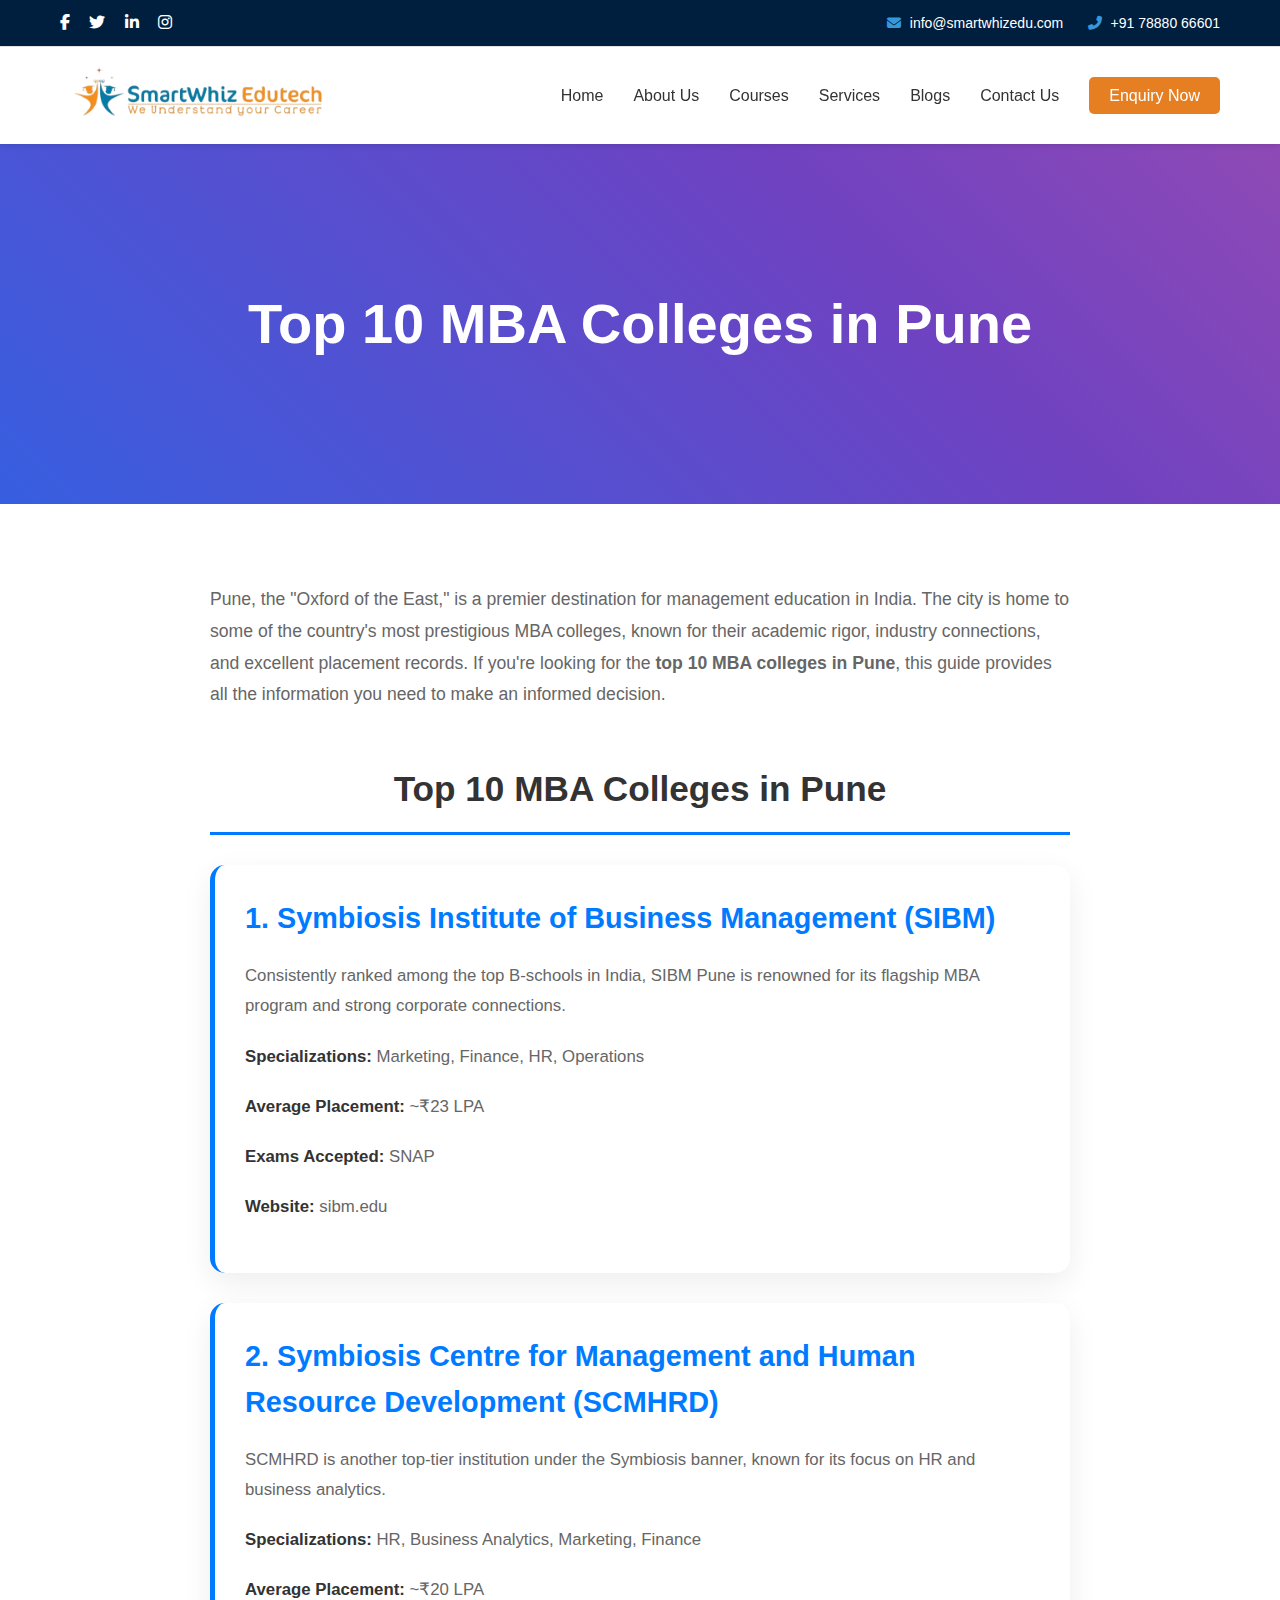
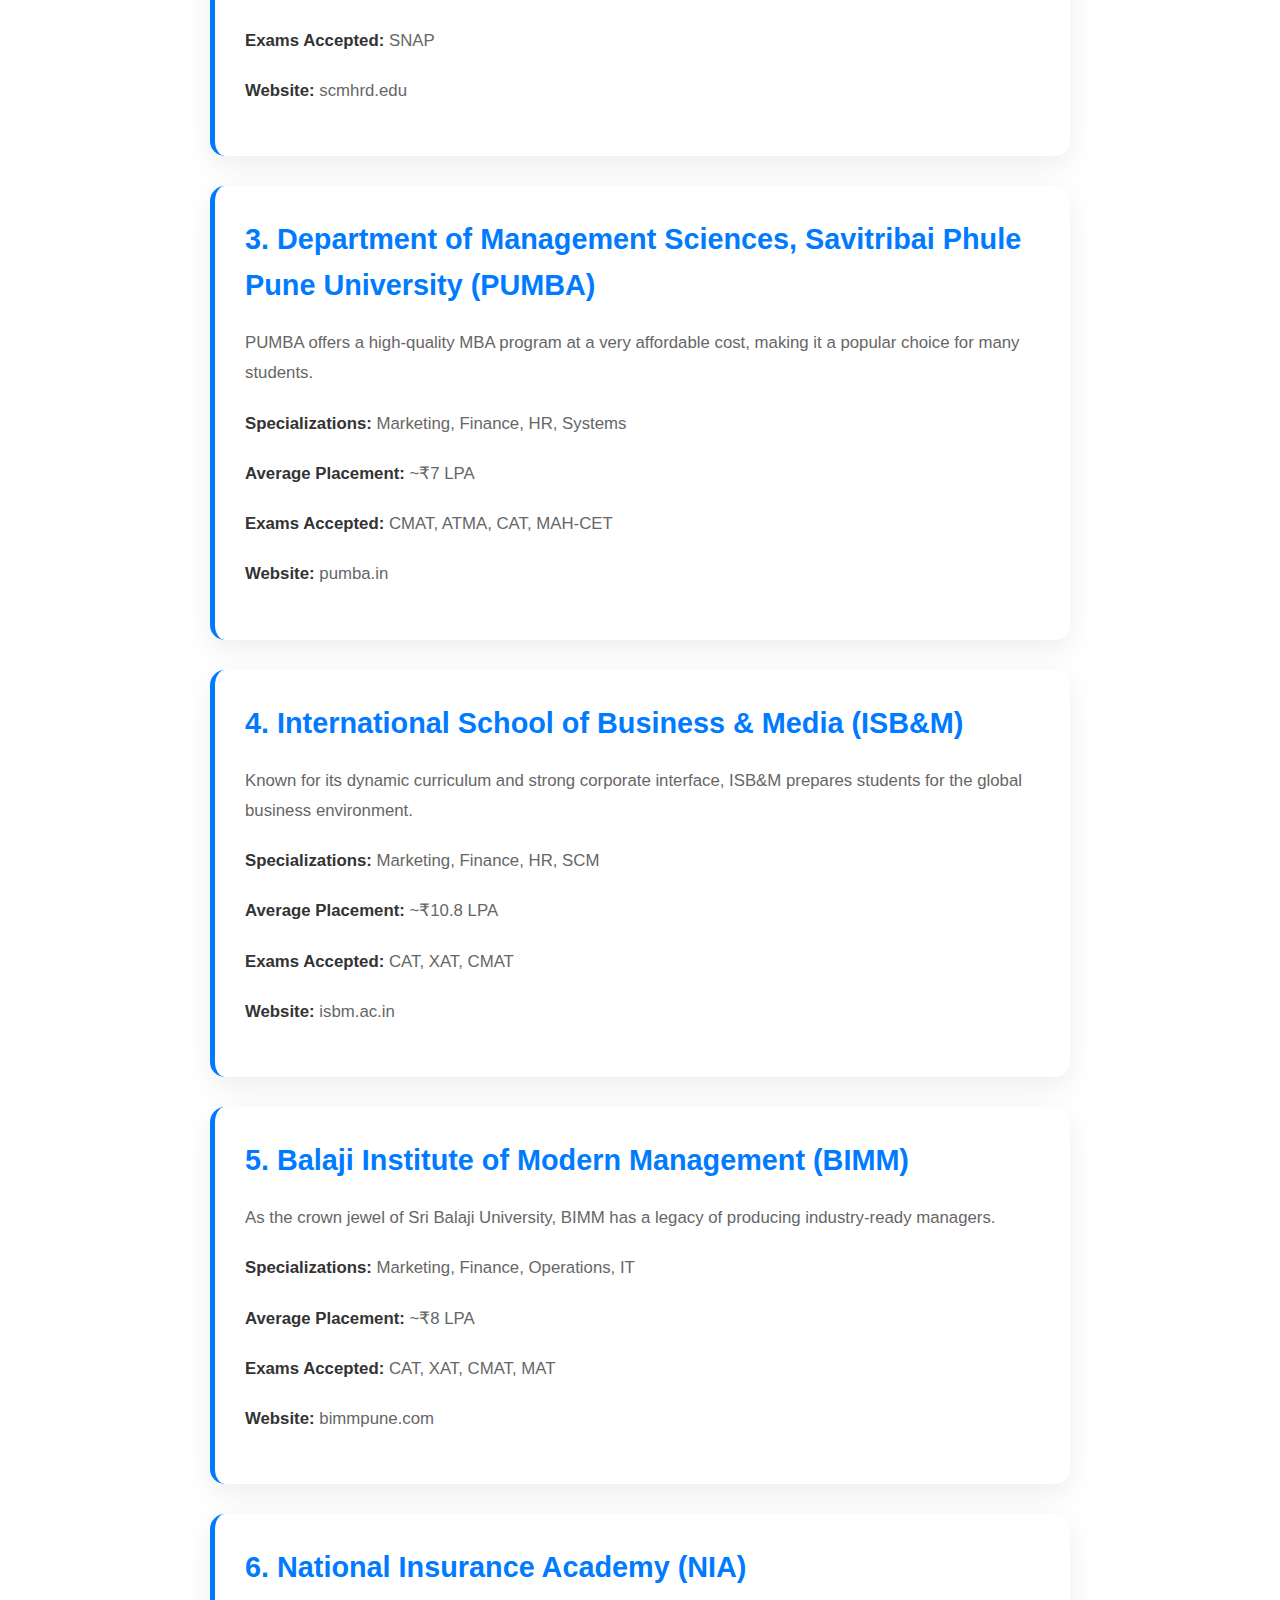
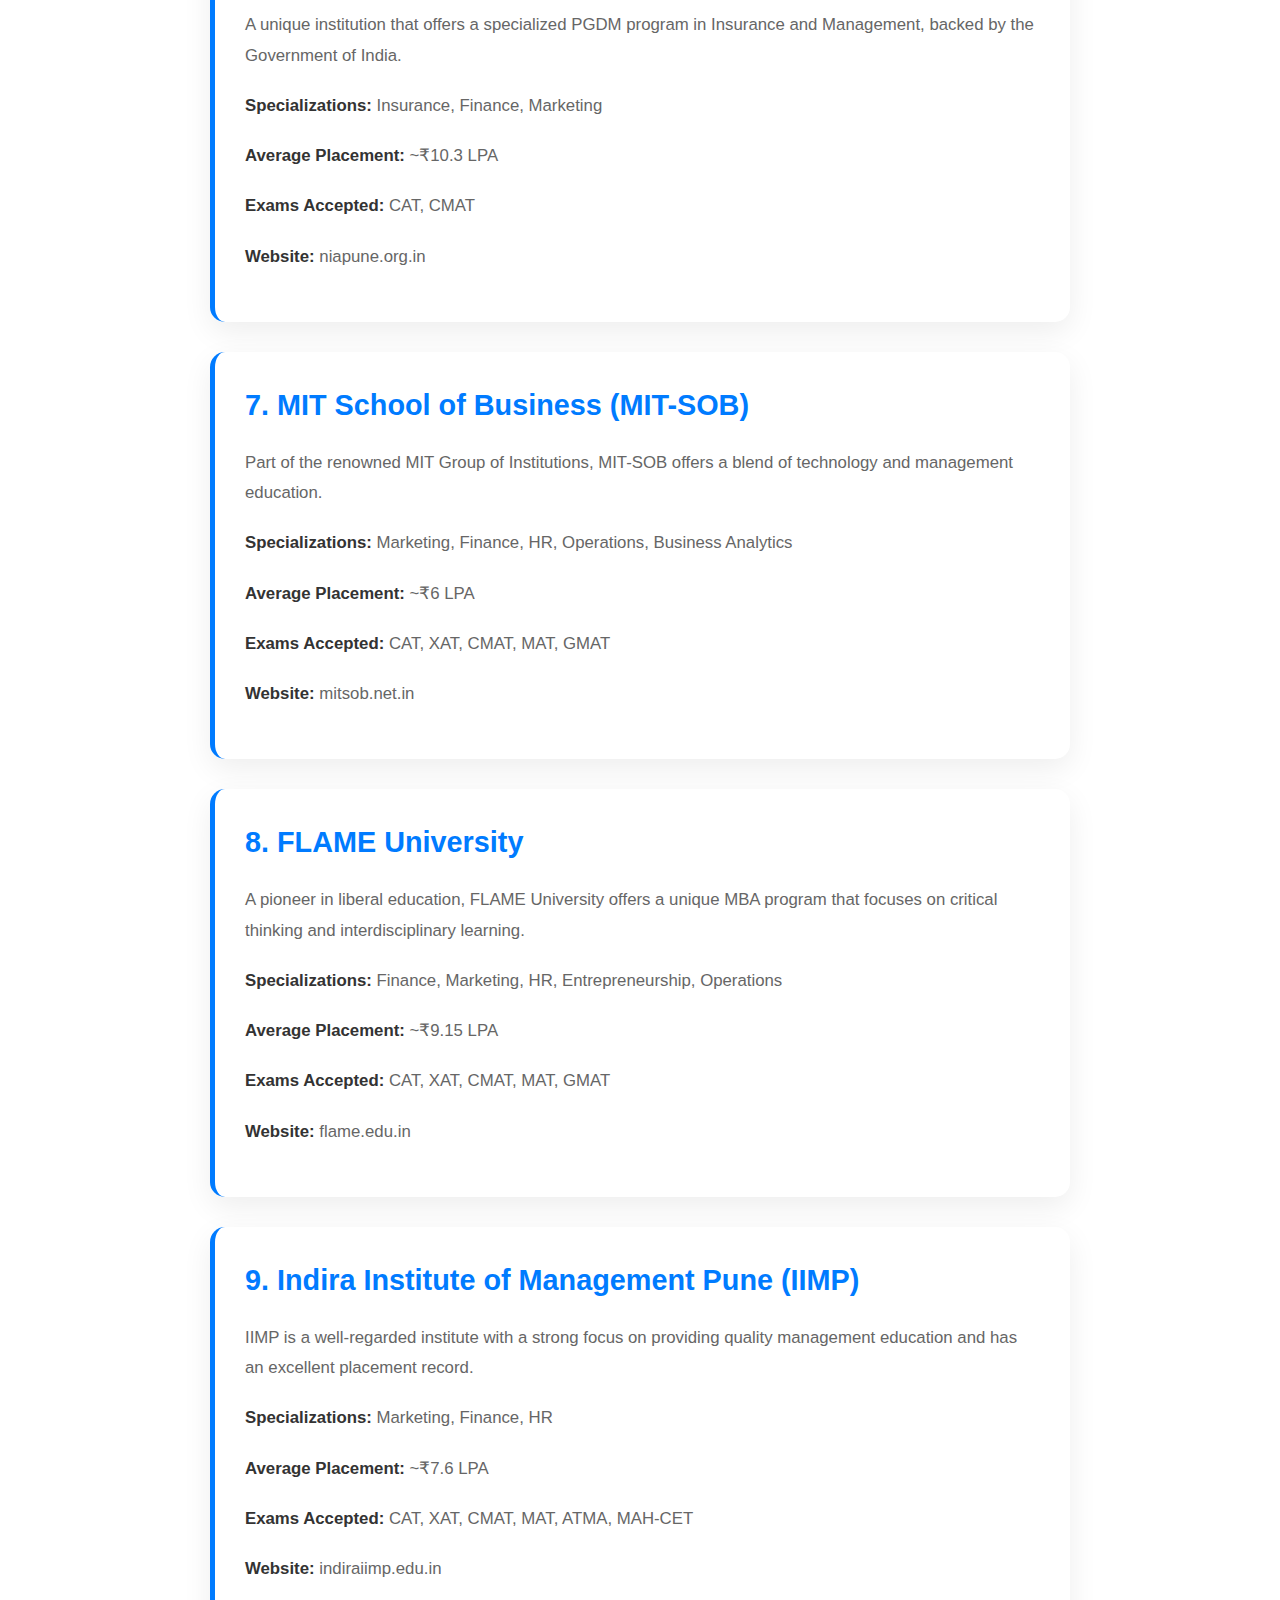
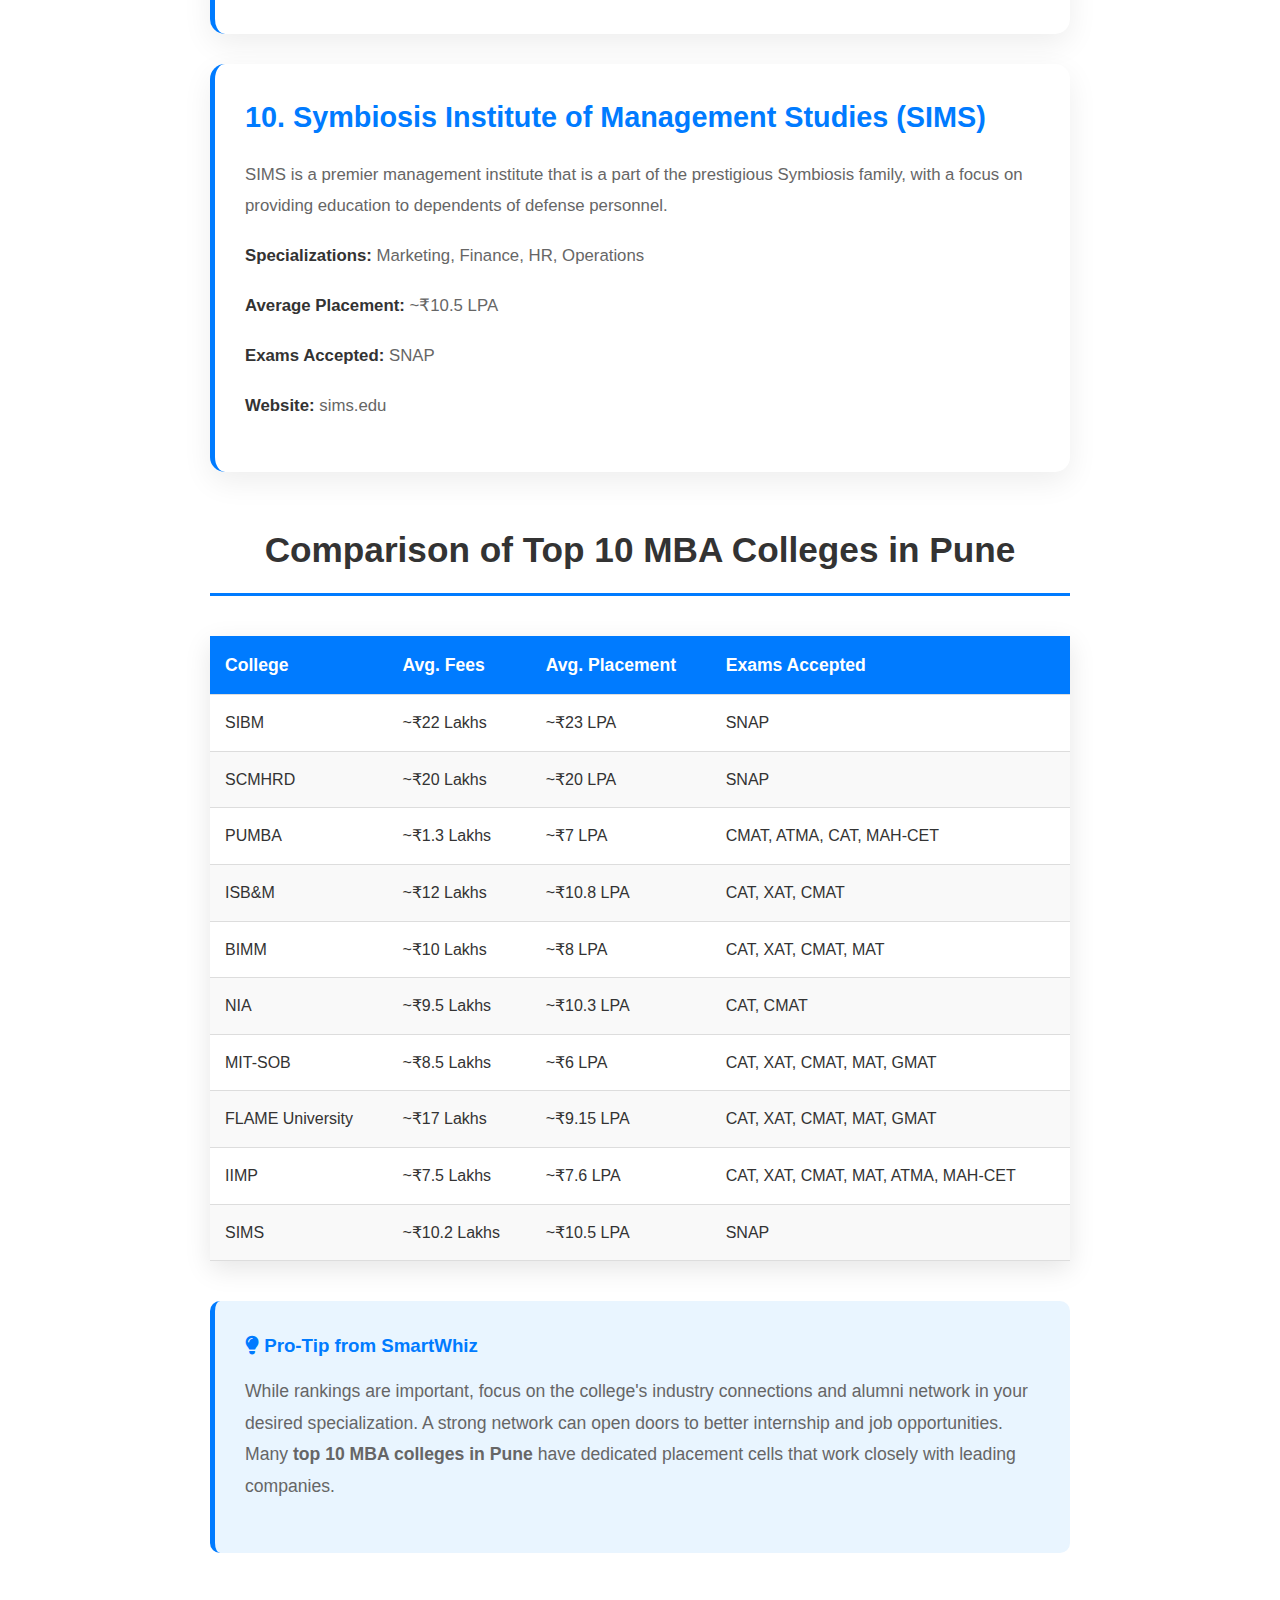
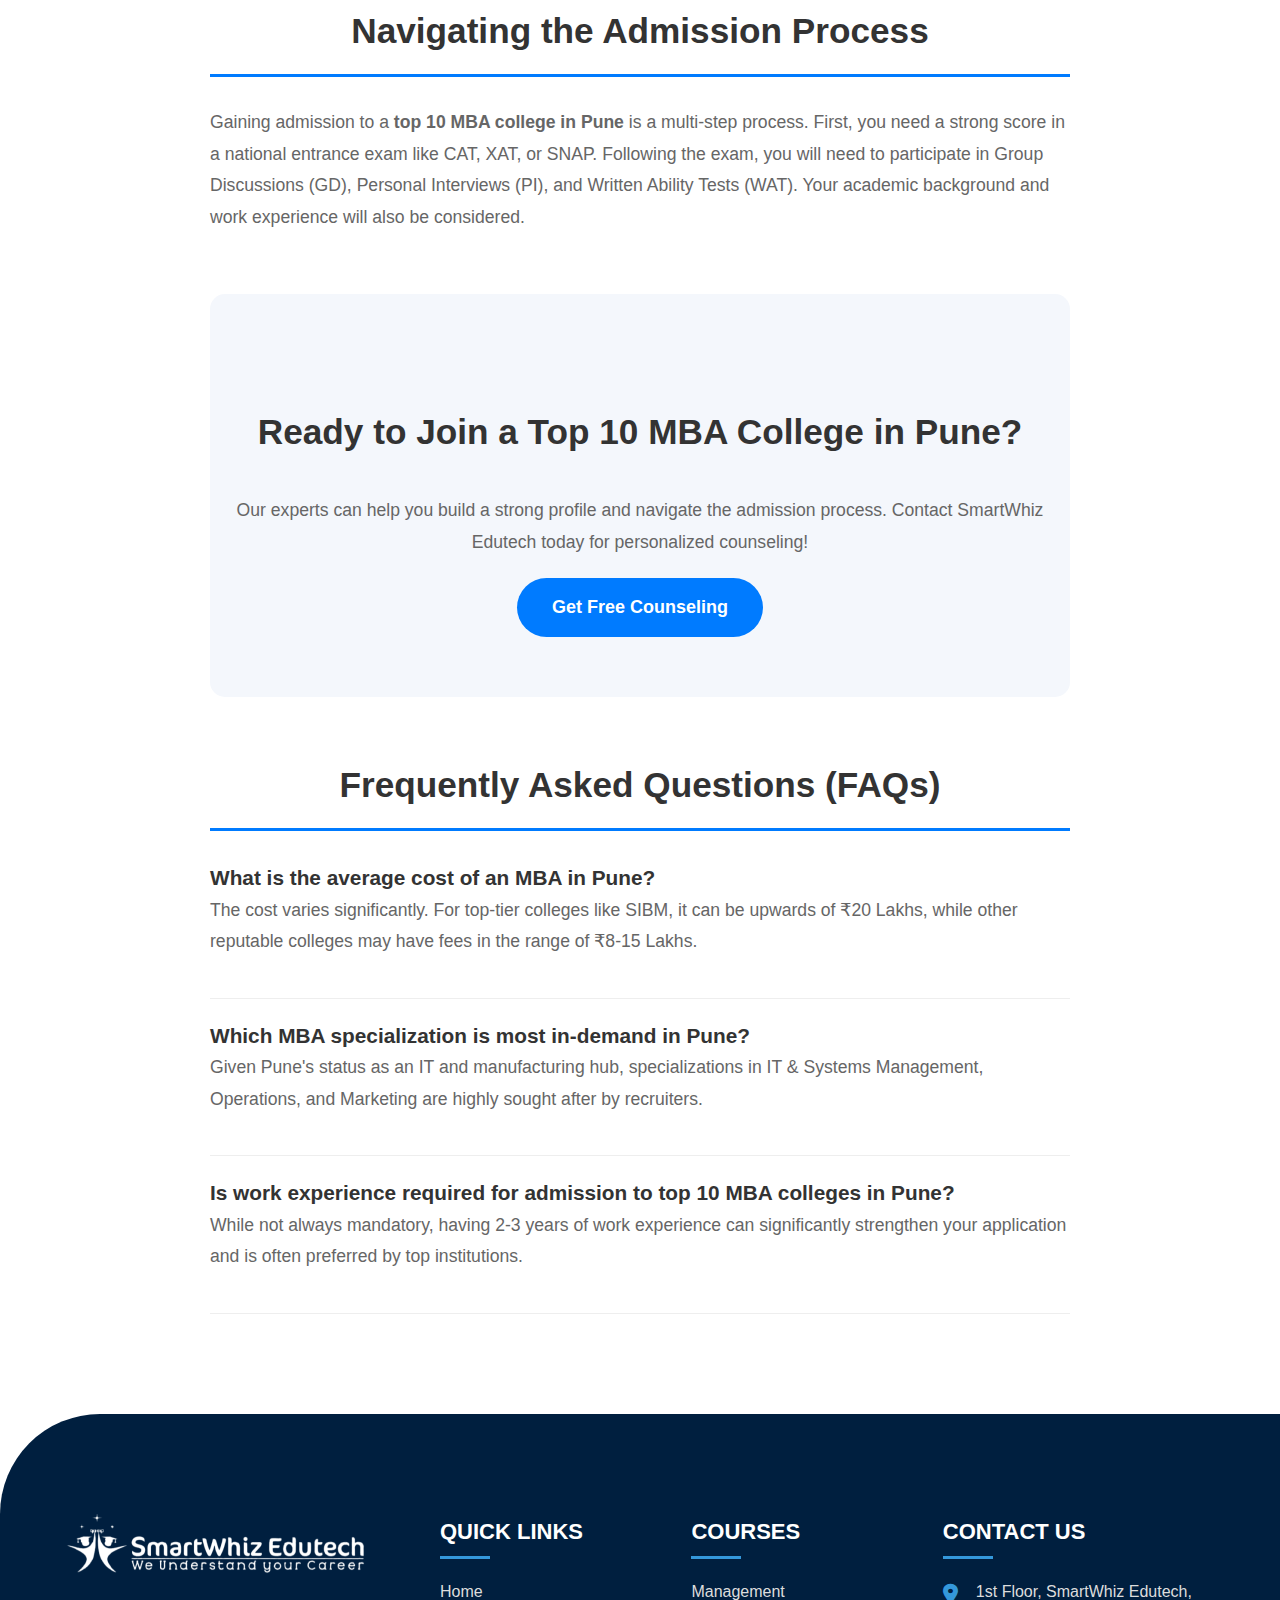
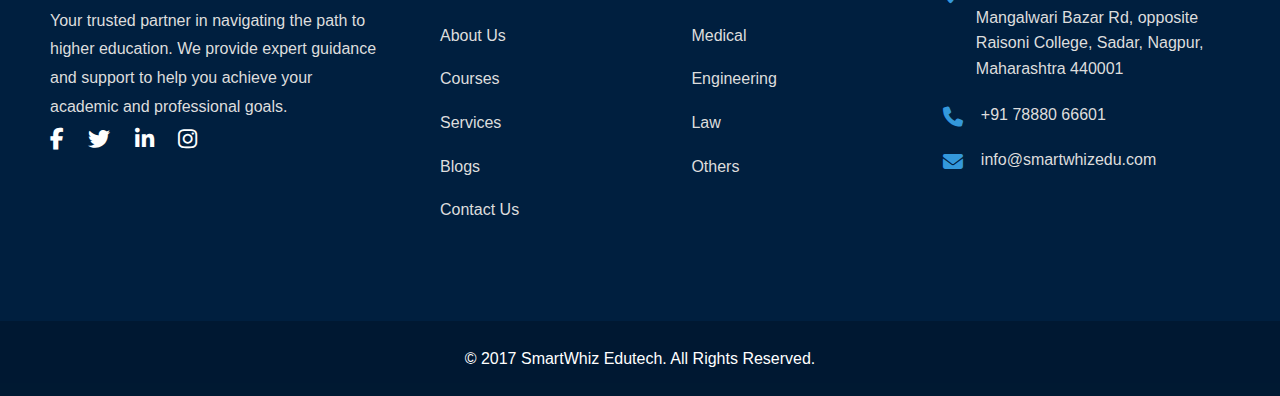
<file: top-mba-colleges-in-pune.html>
<!DOCTYPE html>
<html lang="en">
<head>
    <meta charset="UTF-8">
    <meta name="viewport" content="width=device-width, initial-scale=1.0">
    <title>Top 10 MBA Colleges in Pune | Rankings, Fees, Placements | SmartWhiz</title>
    <meta name="description" content="Explore the definitive 2024 guide to the top 10 MBA colleges in Pune. Get detailed insights on rankings, fees, admission process, and placements to find the best MBA college in Pune for your career.">
    <link rel="stylesheet" href="https://cdnjs.cloudflare.com/ajax/libs/font-awesome/6.4.2/css/all.min.css">
    <link rel="stylesheet" href="smartwhiz/css/style3.css">
    <link rel="stylesheet" href="smartwhiz/css/style2.css">
    <style>
        @keyframes gradientAnimation {
            0% { background-position: 0% 50%; }
            50% { background-position: 100% 50%; }
            100% { background-position: 0% 50%; }
        }
        .blog-hero {
            position: relative;
            height: 40vh;
            background: linear-gradient(45deg, #007bff, #6f42c1, #f06292, #26c6da);
            background-size: 400% 400%;
            animation: gradientAnimation 15s ease infinite;
            display: flex;
            align-items: center;
            justify-content: center;
            text-align: center;
            color: #fff;
        }
        .blog-hero-content {
            position: relative;
            z-index: 1;
            max-width: 800px;
        }
        .blog-hero h1 {
            font-size: 3.5rem;
            font-weight: bold;
        }
        .blog-post-container {
            padding: 80px 20px;
            max-width: 900px;
            margin: 0 auto;
        }
        .blog-post-content h2 {
            font-size: 2.2rem;
            color: #333;
            margin-top: 50px;
            margin-bottom: 30px;
            text-align: center;
            border-bottom: 3px solid #007bff;
            padding-bottom: 15px;
        }
        .blog-post-content p {
            font-size: 1.1rem;
            line-height: 1.8;
            color: #666;
            margin-bottom: 20px;
        }
        .college-card-container {
            display: grid;
            grid-template-columns: 1fr;
            gap: 30px;
            margin-top: 30px;
        }
        .college-card {
            background: #fff;
            border-radius: 15px;
            box-shadow: 0 10px 30px rgba(0,0,0,0.07);
            padding: 30px;
            transition: transform 0.3s, box-shadow 0.3s;
            border-left: 5px solid #007bff;
        }
        .college-card:hover {
            transform: translateY(-10px);
            box-shadow: 0 15px 40px rgba(0,0,0,0.12);
        }
        .college-card h3 {
            font-size: 1.8rem;
            color: #007bff;
            margin-bottom: 20px;
        }
        .college-card p {
            font-size: 1.05rem;
            color: #666;
        }
        .college-card .details {
            margin-top: 20px;
        }
        .college-card .details strong {
            color: #333;
        }
        .comparison-table {
            width: 100%;
            margin-top: 40px;
            border-collapse: collapse;
            box-shadow: 0 8px 25px rgba(0,0,0,0.1);
        }
        .comparison-table th, .comparison-table td {
            padding: 15px;
            text-align: left;
            border-bottom: 1px solid #ddd;
        }
        .comparison-table th {
            background-color: #007bff;
            color: white;
            font-size: 1.1rem;
        }
        .comparison-table tbody tr:nth-child(even) {
            background-color: #f9f9f9;
        }
        .pro-tip-box {
            background: #e9f5ff;
            border-left: 5px solid #007bff;
            padding: 30px;
            margin: 40px 0;
            border-radius: 10px;
        }
        .pro-tip-box h3 {
            color: #007bff;
            margin-bottom: 15px;
        }
        .faq-section {
            margin-top: 50px;
        }
        .faq-item {
            margin-bottom: 20px;
            border-bottom: 1px solid #eee;
            padding-bottom: 20px;
        }
        .faq-item h4 {
            font-size: 1.3rem;
            color: #333;
            cursor: pointer;
        }
        .cta-section {
            text-align: center;
            padding: 60px 20px;
            background-color: #f4f7fc;
            margin: 60px 0;
            border-radius: 15px;
        }
        .cta-section h2 {
            font-size: 2.2rem;
            margin-bottom: 20px;
            color: #333;
            border: none;
        }
        .cta-section .cta-button {
            background: #007bff;
            color: #fff;
            padding: 15px 35px;
            text-decoration: none;
            border-radius: 50px;
            font-weight: bold;
            transition: background 0.3s, transform 0.3s;
            display: inline-block;
        }
        .cta-section .cta-button:hover {
            background: #0056b3;
            transform: translateY(-3px);
        }
    </style>
</head>
<body>
    <!-- Header -->
    <div class="top-bar">
        <div class="top-bar-container">
            <div class="top-bar-social">
                <a href="#"><i class="fab fa-facebook-f"></i></a>
                <a href="#"><i class="fab fa-twitter"></i></a>
                <a href="#"><i class="fab fa-linkedin-in"></i></a>
                <a href="#"><i class="fab fa-instagram"></i></a>
            </div>
            <div class="top-bar-contact">
                <a href="mailto:info@smartwhizedu.com"><i class="fas fa-envelope"></i> info@smartwhizedu.com</a>
                <a href="tel:+917888066601"><i class="fas fa-phone-alt"></i> +91 78880 66601</a>
            </div>
        </div>
    </div>
    <header>
        <nav>
            <div class="logo">
                <a href="index.html"><img src="smartwhiz/images/logo.png" alt="SmartWhiz Edutech"></a>
            </div>
            <ul class="nav-links">
                <li><a href="index.html">Home</a></li>
                <li><a href="index.html#about">About Us</a></li>
                <li><a href="index.html#courses">Courses</a></li>
                <li><a href="index.html#our-services">Services</a></li>
                <li><a href="blogs.html">Blogs</a></li>
                <li><a href="index.html#contact">Contact Us</a></li>
                <li><a href="#" id="enquiry-now-btn" class="enquiry-now-btn">Enquiry Now</a></li>
            </ul>
            <div class="burger">
                <div class="line1"></div>
                <div class="line2"></div>
                <div class="line3"></div>
            </div>
        </nav>
    </header>

    <section class="blog-hero">
        <div class="blog-hero-content">
            <h1>Top 10 MBA Colleges in Pune</h1>
        </div>
    </section>

    <div class="blog-post-container">
        <div class="blog-post-content">
            <p>Pune, the "Oxford of the East," is a premier destination for management education in India. The city is home to some of the country's most prestigious MBA colleges, known for their academic rigor, industry connections, and excellent placement records. If you're looking for the <strong>top 10 MBA colleges in Pune</strong>, this guide provides all the information you need to make an informed decision.</p>

            <h2>Top 10 MBA Colleges in Pune</h2>
            <div class="college-card-container">
                <div class="college-card">
                    <h3>1. Symbiosis Institute of Business Management (SIBM)</h3>
                    <p>Consistently ranked among the top B-schools in India, SIBM Pune is renowned for its flagship MBA program and strong corporate connections.</p>
                    <div class="details">
                        <p><strong>Specializations:</strong> Marketing, Finance, HR, Operations</p>
                        <p><strong>Average Placement:</strong> ~₹23 LPA</p>
                        <p><strong>Exams Accepted:</strong> SNAP</p>
                        <p><strong>Website:</strong> <a href="https://www.sibm.edu/" target="_blank">sibm.edu</a></p>
                    </div>
                </div>
                <div class="college-card">
                    <h3>2. Symbiosis Centre for Management and Human Resource Development (SCMHRD)</h3>
                    <p>SCMHRD is another top-tier institution under the Symbiosis banner, known for its focus on HR and business analytics.</p>
                    <div class="details">
                        <p><strong>Specializations:</strong> HR, Business Analytics, Marketing, Finance</p>
                        <p><strong>Average Placement:</strong> ~₹20 LPA</p>
                        <p><strong>Exams Accepted:</strong> SNAP</p>
                        <p><strong>Website:</strong> <a href="https://www.scmhrd.edu/" target="_blank">scmhrd.edu</a></p>
                    </div>
                </div>
                <div class="college-card">
                    <h3>3. Department of Management Sciences, Savitribai Phule Pune University (PUMBA)</h3>
                    <p>PUMBA offers a high-quality MBA program at a very affordable cost, making it a popular choice for many students.</p>
                    <div class="details">
                        <p><strong>Specializations:</strong> Marketing, Finance, HR, Systems</p>
                        <p><strong>Average Placement:</strong> ~₹7 LPA</p>
                        <p><strong>Exams Accepted:</strong> CMAT, ATMA, CAT, MAH-CET</p>
                        <p><strong>Website:</strong> <a href="http://www.pumba.in/" target="_blank">pumba.in</a></p>
                    </div>
                </div>
                <div class="college-card">
                    <h3>4. International School of Business & Media (ISB&M)</h3>
                    <p>Known for its dynamic curriculum and strong corporate interface, ISB&M prepares students for the global business environment.</p>
                    <div class="details">
                        <p><strong>Specializations:</strong> Marketing, Finance, HR, SCM</p>
                        <p><strong>Average Placement:</strong> ~₹10.8 LPA</p>
                        <p><strong>Exams Accepted:</strong> CAT, XAT, CMAT</p>
                        <p><strong>Website:</strong> <a href="https://www.isbm.ac.in/" target="_blank">isbm.ac.in</a></p>
                    </div>
                </div>
                <div class="college-card">
                    <h3>5. Balaji Institute of Modern Management (BIMM)</h3>
                    <p>As the crown jewel of Sri Balaji University, BIMM has a legacy of producing industry-ready managers.</p>
                    <div class="details">
                        <p><strong>Specializations:</strong> Marketing, Finance, Operations, IT</p>
                        <p><strong>Average Placement:</strong> ~₹8 LPA</p>
                        <p><strong>Exams Accepted:</strong> CAT, XAT, CMAT, MAT</p>
                        <p><strong>Website:</strong> <a href="https://www.bimmpune.com/" target="_blank">bimmpune.com</a></p>
                    </div>
                </div>
                <div class="college-card">
                    <h3>6. National Insurance Academy (NIA)</h3>
                    <p>A unique institution that offers a specialized PGDM program in Insurance and Management, backed by the Government of India.</p>
                    <div class="details">
                        <p><strong>Specializations:</strong> Insurance, Finance, Marketing</p>
                        <p><strong>Average Placement:</strong> ~₹10.3 LPA</p>
                        <p><strong>Exams Accepted:</strong> CAT, CMAT</p>
                        <p><strong>Website:</strong> <a href="https://www.niapune.org.in/" target="_blank">niapune.org.in</a></p>
                    </div>
                </div>
                <div class="college-card">
                    <h3>7. MIT School of Business (MIT-SOB)</h3>
                    <p>Part of the renowned MIT Group of Institutions, MIT-SOB offers a blend of technology and management education.</p>
                    <div class="details">
                        <p><strong>Specializations:</strong> Marketing, Finance, HR, Operations, Business Analytics</p>
                        <p><strong>Average Placement:</strong> ~₹6 LPA</p>
                        <p><strong>Exams Accepted:</strong> CAT, XAT, CMAT, MAT, GMAT</p>
                        <p><strong>Website:</strong> <a href="https://www.mitsob.net.in/" target="_blank">mitsob.net.in</a></p>
                    </div>
                </div>
                 <div class="college-card">
                    <h3>8. FLAME University</h3>
                    <p>A pioneer in liberal education, FLAME University offers a unique MBA program that focuses on critical thinking and interdisciplinary learning.</p>
                    <div class="details">
                        <p><strong>Specializations:</strong> Finance, Marketing, HR, Entrepreneurship, Operations</p>
                        <p><strong>Average Placement:</strong> ~₹9.15 LPA</p>
                        <p><strong>Exams Accepted:</strong> CAT, XAT, CMAT, MAT, GMAT</p>
                        <p><strong>Website:</strong> <a href="https://www.flame.edu.in/" target="_blank">flame.edu.in</a></p>
                    </div>
                </div>
                <div class="college-card">
                    <h3>9. Indira Institute of Management Pune (IIMP)</h3>
                    <p>IIMP is a well-regarded institute with a strong focus on providing quality management education and has an excellent placement record.</p>
                    <div class="details">
                        <p><strong>Specializations:</strong> Marketing, Finance, HR</p>
                        <p><strong>Average Placement:</strong> ~₹7.6 LPA</p>
                        <p><strong>Exams Accepted:</strong> CAT, XAT, CMAT, MAT, ATMA, MAH-CET</p>
                        <p><strong>Website:</strong> <a href="https://www.indiraiimp.edu.in/" target="_blank">indiraiimp.edu.in</a></p>
                    </div>
                </div>
                <div class="college-card">
                    <h3>10. Symbiosis Institute of Management Studies (SIMS)</h3>
                    <p>SIMS is a premier management institute that is a part of the prestigious Symbiosis family, with a focus on providing education to dependents of defense personnel.</p>
                    <div class="details">
                        <p><strong>Specializations:</strong> Marketing, Finance, HR, Operations</p>
                        <p><strong>Average Placement:</strong> ~₹10.5 LPA</p>
                        <p><strong>Exams Accepted:</strong> SNAP</p>
                        <p><strong>Website:</strong> <a href="https://www.sims.edu/" target="_blank">sims.edu</a></p>
                    </div>
                </div>
            </div>

            <h2>Comparison of Top 10 MBA Colleges in Pune</h2>
            <table class="comparison-table">
                <thead>
                    <tr>
                        <th>College</th>
                        <th>Avg. Fees</th>
                        <th>Avg. Placement</th>
                        <th>Exams Accepted</th>
                    </tr>
                </thead>
                <tbody>
                    <tr>
                        <td>SIBM</td>
                        <td>~₹22 Lakhs</td>
                        <td>~₹23 LPA</td>
                        <td>SNAP</td>
                    </tr>
                     <tr>
                        <td>SCMHRD</td>
                        <td>~₹20 Lakhs</td>
                        <td>~₹20 LPA</td>
                        <td>SNAP</td>
                    </tr>
                     <tr>
                        <td>PUMBA</td>
                        <td>~₹1.3 Lakhs</td>
                        <td>~₹7 LPA</td>
                        <td>CMAT, ATMA, CAT, MAH-CET</td>
                    </tr>
                    <tr>
                        <td>ISB&M</td>
                        <td>~₹12 Lakhs</td>
                        <td>~₹10.8 LPA</td>
                        <td>CAT, XAT, CMAT</td>
                    </tr>
                    <tr>
                        <td>BIMM</td>
                        <td>~₹10 Lakhs</td>
                        <td>~₹8 LPA</td>
                        <td>CAT, XAT, CMAT, MAT</td>
                    </tr>
                     <tr>
                        <td>NIA</td>
                        <td>~₹9.5 Lakhs</td>
                        <td>~₹10.3 LPA</td>
                        <td>CAT, CMAT</td>
                    </tr>
                    <tr>
                        <td>MIT-SOB</td>
                        <td>~₹8.5 Lakhs</td>
                        <td>~₹6 LPA</td>
                        <td>CAT, XAT, CMAT, MAT, GMAT</td>
                    </tr>
                     <tr>
                        <td>FLAME University</td>
                        <td>~₹17 Lakhs</td>
                        <td>~₹9.15 LPA</td>
                        <td>CAT, XAT, CMAT, MAT, GMAT</td>
                    </tr>
                    <tr>
                        <td>IIMP</td>
                        <td>~₹7.5 Lakhs</td>
                        <td>~₹7.6 LPA</td>
                        <td>CAT, XAT, CMAT, MAT, ATMA, MAH-CET</td>
                    </tr>
                    <tr>
                        <td>SIMS</td>
                        <td>~₹10.2 Lakhs</td>
                        <td>~₹10.5 LPA</td>
                        <td>SNAP</td>
                    </tr>
                </tbody>
            </table>
            
            <div class="pro-tip-box">
                <h3><i class="fas fa-lightbulb"></i> Pro-Tip from SmartWhiz</h3>
                <p>While rankings are important, focus on the college's industry connections and alumni network in your desired specialization. A strong network can open doors to better internship and job opportunities. Many <strong>top 10 MBA colleges in Pune</strong> have dedicated placement cells that work closely with leading companies.</p>
            </div>

            <h2>Navigating the Admission Process</h2>
            <p>Gaining admission to a <strong>top 10 MBA college in Pune</strong> is a multi-step process. First, you need a strong score in a national entrance exam like CAT, XAT, or SNAP. Following the exam, you will need to participate in Group Discussions (GD), Personal Interviews (PI), and Written Ability Tests (WAT). Your academic background and work experience will also be considered.</p>

            <div class="cta-section">
                <h2>Ready to Join a Top 10 MBA College in Pune?</h2>
                <p>Our experts can help you build a strong profile and navigate the admission process. Contact SmartWhiz Edutech today for personalized counseling!</p>
                <a href="#contact" class="cta-button">Get Free Counseling</a>
            </div>
            
            <div class="faq-section">
                <h2>Frequently Asked Questions (FAQs)</h2>
                <div class="faq-item">
                    <h4>What is the average cost of an MBA in Pune?</h4>
                    <p>The cost varies significantly. For top-tier colleges like SIBM, it can be upwards of ₹20 Lakhs, while other reputable colleges may have fees in the range of ₹8-15 Lakhs.</p>
                </div>
                <div class="faq-item">
                    <h4>Which MBA specialization is most in-demand in Pune?</h4>
                    <p>Given Pune's status as an IT and manufacturing hub, specializations in IT & Systems Management, Operations, and Marketing are highly sought after by recruiters.</p>
                </div>
                <div class="faq-item">
                    <h4>Is work experience required for admission to top 10 MBA colleges in Pune?</h4>
                    <p>While not always mandatory, having 2-3 years of work experience can significantly strengthen your application and is often preferred by top institutions.</p>
                </div>
            </div>
        </div>
    </div>

    <!-- Footer -->
    <footer class="footer">
        <div class="footer-container">
            <div class="footer-about">
                <img src="smartwhiz/images/logo.png" alt="SmartWhiz Edutech" class="footer-logo">
                <p>Your trusted partner in navigating the path to higher education. We provide expert guidance and support to help you achieve your academic and professional goals.</p>
                <div class="social-links">
                    <a href="#"><i class="fab fa-facebook-f"></i></a>
                    <a href="#"><i class="fab fa-twitter"></i></a>
                    <a href="#"><i class="fab fa-linkedin-in"></i></a>
                    <a href="#"><i class="fab fa-instagram"></i></a>
                </div>
            </div>
            <div class="footer-links">
                <h4>Quick Links</h4>
                <ul>
                    <li><a href="index.html">Home</a></li>
                    <li><a href="index.html#about">About Us</a></li>
                    <li><a href="index.html#courses">Courses</a></li>
                    <li><a href="index.html#our-services">Services</a></li>
                    <li><a href="blogs.html">Blogs</a></li>
                    <li><a href="index.html#contact">Contact Us</a></li>
                </ul>
            </div>
            <div class="footer-courses">
                <h4>Courses</h4>
                <ul>
                    <li><a href="index.html#courses">Management</a></li>
                    <li><a href="index.html#courses">Medical</a></li>
                    <li><a href="index.html#courses">Engineering</a></li>
                    <li><a href="index.html#courses">Law</a></li>
                    <li><a href="index.html#courses">Others</a></li>
                </ul>
            </div>
            <div class="footer-contact">
                <h4>Contact Us</h4>
                <ul>
                    <li><i class="fas fa-map-marker-alt"></i><span>1st Floor, SmartWhiz Edutech, Mangalwari Bazar Rd, opposite Raisoni College, Sadar, Nagpur, Maharashtra 440001</span></li>
                    <li><i class="fas fa-phone"></i><span>+91 78880 66601</span></li>
                    <li><i class="fas fa-envelope"></i><span>info@smartwhizedu.com</span></li>
                </ul>
            </div>
        </div>
        <div class="footer-bottom">
            <p>&copy; 2017 SmartWhiz Edutech. All Rights Reserved.</p>
        </div>
    </footer>

    <script src="https://code.jquery.com/jquery-3.6.0.min.js"></script>
    <script src="smartwhiz/js/main2.js"></script>
    <script>
        document.getElementById('enquiry-now-btn-2')?.addEventListener('click', function() {
            document.getElementById('enquiry-modal').style.display = 'block';
        });
    </script>
</body>
</html>
</file>
<file: smartwhiz/css/style3.css>
* {
    margin: 0;
    padding: 0;
    box-sizing: border-box;
}

body {
    font-family: 'Roboto', sans-serif;
    line-height: 1.6;
    color: #333;
}

a {
    text-decoration: none;
    color: inherit;
}

ul {
    list-style: none;
}

.container {
    max-width: 1200px;
    margin: 0 auto;
    padding: 0 20px;
}

.top-bar {
    background-color: #001f3f;
    padding: 10px 0;
    border-bottom: 1px solid #e7e7e7;
}

.top-bar-container {
    display: flex;
    justify-content: space-between;
    align-items: center;
    max-width: 1200px;
    margin: 0 auto;
    padding: 0 20px;
}

.top-bar-social a {
    margin-right: 15px;
    color: #fff;
    font-size: 16px;
}

.top-bar-contact a {
    margin-left: 20px;
    color: #fff;
    font-size: 14px;
}

.top-bar-contact i {
    margin-right: 5px;
    color: #3498db;
}

header {
    background-color: #fff;
    padding: 20px 0;
    box-shadow: 0 2px 5px rgba(0, 0, 0, 0.1);
    position: sticky;
    top: 0;
    z-index: 1000;
}

nav {
    display: flex;
    justify-content: space-between;
    align-items: center;
    max-width: 1200px;
    margin: 0 auto;
    padding: 0 20px;
}

.logo img {
    height: 50px;
}

.nav-links {
    display: flex;
    align-items: center;
}

.nav-links li {
    margin-left: 30px;
}

.nav-links a {
    font-weight: 500;
    transition: color 0.3s ease;
}

.nav-links a:hover {
    color: #3498db;
}

.enquiry-now-btn {
    background-color: #e67e22;
    color: #fff !important;
    padding: 10px 20px;
    border-radius: 5px;
    transition: background-color 0.3s ease;
}

.enquiry-now-btn:hover {
    background-color: #d35400;
}

.burger {
    display: none;
    cursor: pointer;
}

.burger div {
    width: 25px;
    height: 3px;
    background-color: #333;
    margin: 5px;
    transition: all 0.3s ease;
}

#hero {
    height: 80vh;
    background-size: cover;
    background-position: center;
    display: flex;
    flex-direction: column;
    justify-content: center;
    align-items: center;
    text-align: center;
    color: #fff;
    position: relative;
    transition: background-image 1s ease-in-out;
}

.hero-container h1 {
    font-size: 48px;
    margin-bottom: 20px;
}

.hero-container p {
    font-size: 20px;
    margin-bottom: 30px;
}

.cta-button {
    background-color: #e67e22;
    color: #fff;
    padding: 15px 30px;
    border-radius: 5px;
    font-size: 18px;
    transition: background-color 0.3s ease;
}

.cta-button:hover {
    background-color: #d35400;
}

#info-cards {
    background-color: #f0f8ff;
    padding: 80px 0;
}

.info-cards-container {
    display: grid;
    grid-template-columns: repeat(auto-fit, minmax(300px, 1fr));
    gap: 30px;
    max-width: 1200px;
    margin: -180px auto 0;
    position: relative;
    z-index: 10;
}

.info-card {
    background-color: #fff;
    padding: 40px;
    border-radius: 10px;
    box-shadow: 0 10px 20px rgba(0, 0, 0, 0.1);
    text-align: center;
    transition: transform 0.3s ease, box-shadow 0.3s ease;
}

.info-card:hover {
    transform: translateY(-10px);
    box-shadow: 0 15px 30px rgba(0, 0, 0, 0.15);
}

.info-card i {
    font-size: 48px;
    color: #3498db;
    margin-bottom: 20px;
}

.info-card h3 {
    font-size: 22px;
    margin-bottom: 15px;
}

#about {
    padding: 80px 0;
}

.about-container {
    max-width: 800px;
    margin: 0 auto;
    text-align: center;
    padding: 0 20px;
}

.about-container h2 {
    font-size: 36px;
    margin-bottom: 30px;
}

#courses {
    background-color: #f8f9fa;
    padding: 80px 0;
}

.courses-container {
    max-width: 1200px;
    margin: 0 auto;
    padding: 0 20px;
}

.section-title {
    text-align: center;
    margin-bottom: 50px;
}

.section-title .tittle {
    font-size: 18px;
    color: #555;
    display: flex;
    align-items: center;
    justify-content: center;
}

.section-title .tittle i {
    margin-right: 10px;
    color: #3498db;
}

.section-title .sub-tittle {
    font-size: 36px;
    color: #333;
}

.slider-container {
    position: relative;
}

.course-cards {
    display: flex;
    overflow-x: auto;
    scroll-snap-type: x mandatory;
    -webkit-overflow-scrolling: touch;
    scrollbar-width: none; 
    -ms-overflow-style: none;  
}

.course-cards::-webkit-scrollbar {
    display: none; 
}

.course-cards .card {
    flex: 0 0 calc(33.333% - 20px);
    margin-right: 30px;
    background-color: #fff;
    border-radius: 10px;
    overflow: hidden;
    box-shadow: 0 5px 15px rgba(0, 0, 0, 0.1);
    scroll-snap-align: start;
    transition: transform 0.3s ease;
}

.course-cards .card:last-child {
    margin-right: 0;
}

.course-cards .card:hover {
    transform: translateY(-5px);
}

.course-cards .card img {
    width: 100%;
    height: 200px;
    object-fit: cover;
}

.card-content {
    padding: 20px;
}

.card-content h3 {
    display: flex;
    align-items: center;
    font-size: 20px;
    margin-bottom: 10px;
}

.card-content h3 i {
    margin-right: 10px;
    color: #3498db;
}

.course-description {
    max-height: 50px; 
    overflow: hidden;
    transition: max-height 0.5s ease-out;
}

.course-description.expanded {
    max-height: 500px; 
}

.course-read-more-btn, .testimonial-read-more-btn {
    background: none;
    border: none;
    color: #e67e22;
    font-weight: bold;
    cursor: pointer;
    margin-top: 10px;
}

.slider-button {
    position: absolute;
    top: 50%;
    transform: translateY(-50%);
    background-color: rgba(0, 0, 0, 0.5);
    color: #fff;
    border: none;
    padding: 15px;
    border-radius: 50%;
    cursor: pointer;
    z-index: 10;
    transition: background-color 0.3s ease;
}

.slider-button:hover {
    background-color: rgba(0, 0, 0, 0.8);
}

.slider-button.prev {
    left: -25px;
}

.slider-button.next {
    right: -25px;
}

#our-services {
    padding: 80px 0;
}

#our-services .info-cards-container {
    margin-top: 0;
}


#beyond-admissions {
    padding: 80px 0;
    background-color: #f8f9fa;
}

.beyond-admissions-container {
    display: grid;
    grid-template-columns: 1fr 1fr;
    gap: 50px;
    align-items: center;
}

.beyond-admissions-image {
    background-image: url('../images/beyond-admissions.jpg');
    background-size: cover;
    background-position: center;
    height: 400px;
    border-radius: 10px;
}

.service-card {
    display: flex;
    align-items: flex-start;
    margin-bottom: 30px;
}

.service-icon {
    font-size: 32px;
    color: #3498db;
    margin-right: 20px;
}

.service-content h3 {
    font-size: 22px;
    margin-bottom: 10px;
}

#why-choose-us {
    background-color: #3498db;
    color: #fff;
    padding: 80px 0;
}

#why-choose-us .section-title .tittle,
#why-choose-us .section-title .sub-tittle {
    color: #fff;
}

.why-choose-us-container {
    max-width: 1000px;
    margin: 0 auto;
    text-align: center;
    padding: 0 20px;
}

.why-choose-us-container h2 {
    font-size: 36px;
    margin-bottom: 50px;
}

.stats-container {
    display: grid;
    grid-template-columns: repeat(auto-fit, minmax(200px, 1fr));
    gap: 30px;
}

.stat-card {
    text-align: center;
}

.stat-card i {
    font-size: 48px;
    margin-bottom: 15px;
}

.stat-number {
    font-size: 42px;
    font-weight: bold;
    margin-bottom: 10px;
}

#testimonials {
    padding: 80px 0;
    background-color: #f8f9fa;
}

.testimonial-slider-container {
    position: relative;
    max-width: 1200px;
    margin: 0 auto;
    padding: 0 20px;
}

.testimonial-cards {
    display: flex;
    overflow-x: auto;
    scroll-snap-type: x mandatory;
    -webkit-overflow-scrolling: touch;
    scrollbar-width: none;
    -ms-overflow-style: none;
    gap: 30px;
}

.testimonial-cards::-webkit-scrollbar {
    display: none;
}

.testimonial-card {
    flex: 0 0 calc(33.333% - 20px);
    background-color: #fff;
    border-radius: 10px;
    padding: 40px;
    text-align: center;
    scroll-snap-align: start;
    display: flex;
    flex-direction: column;
    align-items: center;
    box-shadow: 0 5px 15px rgba(0,0,0,0.08);
    transition: transform 0.3s ease, box-shadow 0.3s ease;
}

.testimonial-card:hover {
    transform: translateY(-5px);
    box-shadow: 0 10px 20px rgba(0,0,0,0.12);
}

.testimonial-image img {
    width: 100px;
    height: 100px;
    border-radius: 50%;
    object-fit: cover;
    margin-bottom: 20px;
    border: 4px solid #3498db;
}

.testimonial-content .testimonial-text {
    font-style: italic;
    margin-bottom: 20px;
    font-size: 16px;
    max-height: 100px;
    overflow: hidden;
    text-overflow: ellipsis;
    display: -webkit-box;
    -webkit-line-clamp: 4;
    -webkit-box-orient: vertical;
}

.testimonial-content h4 {
    font-size: 18px;
    font-weight: bold;
}

.testimonial-content span {
    color: #555;
}

.testimonial-slider-button {
    position: absolute;
    top: 50%;
    transform: translateY(-50%);
    background-color: rgba(0, 0, 0, 0.3);
    color: #fff;
    border: none;
    padding: 10px 15px;
    border-radius: 50%;
    cursor: pointer;
    z-index: 10;
    transition: background-color 0.3s ease;
}

.testimonial-slider-button:hover {
    background-color: rgba(0, 0, 0, 0.6);
}

.testimonial-slider-button.prev {
    left: -10px;
}

.testimonial-slider-button.next {
    right: -10px;
}

.modal {
    display: none; 
    position: fixed; 
    z-index: 1001; 
    left: 0;
    top: 0;
    width: 100%; 
    height: 100%; 
    overflow: auto; 
    background-color: rgba(0,0,0,0.4); 
}

.modal-content {
    background-color: #fefefe;
    margin: 15% auto; 
    padding: 20px;
    border: 1px solid #888;
    width: 60%; 
    max-width: 600px;
    border-radius: 10px;
    position: relative;
}

.close-btn {
    color: #aaa;
    float: right;
    font-size: 28px;
    font-weight: bold;
    position: absolute;
    top: 10px;
    right: 25px;
}

.close-btn:hover,
.close-btn:focus {
    color: black;
    text-decoration: none;
    cursor: pointer;
}

#counseling {
    padding: 80px 0;
    background-color: #f0f8ff;
}

.counseling-wrapper {
    display: grid;
    grid-template-columns: 1fr 1fr;
    gap: 50px;
    align-items: center;
    background-color: #fff;
    padding: 50px;
    border-radius: 10px;
    box-shadow: 0 10px 30px rgba(0, 0, 0, 0.1);
}

.counseling-image img {
    width: 100%;
    height: 100%;
    object-fit: cover;
    border-radius: 10px;
}

#free-counseling-form .form-row {
    display: flex;
    gap: 20px;
}

#free-counseling-form .form-group {
    position: relative;
    margin-bottom: 20px;
    flex: 1;
}

#free-counseling-form .form-group i {
    position: absolute;
    top: 50%;
    left: 15px;
    transform: translateY(-50%);
    color: #888;
}

#free-counseling-form input {
    width: 100%;
    padding: 15px 15px 15px 45px;
    border: 1px solid #ccc;
    border-radius: 5px;
    font-size: 16px;
}

#free-counseling-form button {
    width: 100%;
    padding: 15px;
    background-color: #e67e22;
    color: #fff;
    border: none;
    border-radius: 5px;
    font-size: 18px;
    cursor: pointer;
    transition: background-color 0.3s ease;
}

#free-counseling-form button:hover {
    background-color: #d35400;
}

.split-background-container {
    background: none;
}

#education-loan {
    padding: 80px 0;
    background-color: #fff;
}

#top-institutions {
    padding: 80px 0;
    background-color: #fff;
    border-top: 1px solid #e0e0e0;
    border-bottom: 1px solid #e0e0e0;
}

#top-institutions .section-title .tittle,
#top-institutions .section-title .sub-tittle {
    color: #333;
}

#top-institutions .section-title .tittle i {
    color: #3498db;
}

.bank-logo-slider, .institution-logo-slider {
    overflow: hidden;
    position: relative;
    width: 100%;
}

.bank-logos, .institution-logos {
    display: flex;
    width: max-content;
    animation: scroll 20s linear infinite;
}

.bank-logos img {
    height: 60px;
    margin: 0 40px;
    opacity: 0.8;
    transition: opacity 0.3s ease;
}

.institution-logos img {
    height: 60px;
    margin: 0 40px;
    opacity: 0.8;
    transition: opacity 0.3s ease;
}

.bank-logos img:hover, .institution-logos img:hover {
    opacity: 1;
}

@keyframes scroll {
    0% {
        transform: translateX(0);
    }
    100% {
        transform: translateX(-50%);
    }
}

#contact {
    padding: 80px 0;
    background-color: #f0f8ff;
}

.contact-wrapper {
    display: grid;
    grid-template-columns: 1fr 1fr;
    gap: 30px;
    align-items: flex-start;
    background-color: #fff;
    padding: 40px;
    border-radius: 10px;
    box-shadow: 0 10px 30px rgba(0, 0, 0, 0.1);
}

.contact-form h3, .contact-info h3 {
    font-size: 24px;
    margin-bottom: 25px;
    font-weight: 500;
    position: relative;
    padding-bottom: 10px;
}

.contact-form h3::after, .contact-info h3::after {
    content: '';
    position: absolute;
    left: 0;
    bottom: 0;
    width: 50px;
    height: 2px;
    background-color: #3498db;
}

#contact-form .form-group {
    position: relative;
    margin-bottom: 15px;
}

#contact-form .form-group i {
    position: absolute;
    top: 50%;
    left: 15px;
    transform: translateY(-50%);
    color: #888;
    font-size: 16px;
}

#contact-form input, #contact-form textarea {
    width: 100%;
    padding: 15px 15px 15px 45px;
    border: 1px solid #ddd;
    border-radius: 5px;
    font-size: 15px;
    transition: border-color 0.3s ease;
}

#contact-form input:focus, #contact-form textarea:focus {
    outline: none;
    border-color: #3498db;
}

#contact-form textarea {
    height: 100px;
    resize: vertical;
}

#contact-form button {
    width: 100%;
    padding: 15px;
    background-color: #e67e22;
    color: #fff;
    border: none;
    border-radius: 5px;
    font-size: 16px;
    font-weight: 500;
    cursor: pointer;
    transition: background-color 0.3s ease;
}

#contact-form button:hover {
    background-color: #d35400;
}

.contact-info p {
    margin-bottom: 20px;
    display: flex;
    align-items: flex-start;
    font-size: 15px;
}

.contact-info i {
    font-size: 20px;
    color: #3498db;
    margin-right: 15px;
    width: 25px;
    text-align: center;
}

.map-container {
    margin-top: 25px;
    border-radius: 8px;
    overflow: hidden;
    box-shadow: 0 5px 10px rgba(0,0,0,0.08);
}

.footer {
    background: #001f3f;
    color: #fff;
    padding: 100px 0 0;
    border-top-left-radius: 100px;
}

.footer-container {
    display: grid;
    grid-template-columns: 1.5fr 1fr 1fr 1.5fr;
    gap: 60px;
    padding: 0 50px;
}

.footer-logo {
    height: 60px;
    margin-bottom: 25px;
    filter: brightness(0) invert(1);
}

.footer-about p {
    color: #ddd;
    line-height: 1.8;
}

.social-links a {
    color: #fff;
    margin-right: 20px;
    font-size: 22px;
    transition: all 0.3s ease;
}

.social-links a:hover {
    color: #3498db;
    transform: translateY(-3px);
}

.footer h4 {
    font-size: 22px;
    margin-bottom: 30px;
    text-transform: uppercase;
    position: relative;
}

.footer h4::after {
    content: '';
    position: absolute;
    left: 0;
    bottom: -10px;
    width: 50px;
    height: 3px;
    background-color: #3498db;
}

.footer-links ul li, .footer-courses ul li {
    margin-bottom: 18px;
}

.footer-links a, .footer-courses a {
    color: #ddd;
    transition: all 0.3s ease;
}

.footer-links a:hover, .footer-courses a:hover {
    color: #fff;
    padding-left: 8px;
}

.footer-contact ul li {
    display: flex;
    align-items: flex-start;
    margin-bottom: 20px;
    color: #ddd;
}

.footer-contact i {
    font-size: 20px;
    margin-right: 18px;
    padding-top: 5px;
    color: #3498db;
}

.footer-bottom {
    text-align: center;
    padding: 25px 0;
    margin-top: 80px;
    background-color: rgba(0, 0, 0, 0.2);
}

#whatsapp-button {
    position: fixed;
    bottom: 30px;
    right: 30px;
    background-color: #25d366;
    color: #fff;
    border: none;
    padding: 15px;
    border-radius: 50%;
    cursor: pointer;
    z-index: 1000;
    font-size: 24px;
    box-shadow: 0 10px 20px rgba(0, 0, 0, 0.2);
    display: flex;
    justify-content: center;
    align-items: center;
    transition: all 0.3s ease;
}

#whatsapp-button:hover {
    transform: translateY(-5px);
    background-color: #28e06c;
    box-shadow: 0 15px 25px rgba(0, 0, 0, 0.3);
}

@media (max-width: 992px) {
    .testimonial-card {
        flex: 0 0 calc(50% - 15px);
    }
    
    .contact-wrapper {
        grid-template-columns: 1fr;
    }
}

@media (max-width: 768px) {
    .nav-links {
        position: absolute;
        right: 0px;
        height: 92vh;
        top: 8vh;
        background-color: #fff;
        display: flex;
        flex-direction: column;
        align-items: center;
        justify-content: center;
        width: 50%;
        transform: translateX(100%);
        transition: transform 0.5s ease-in;
    }

    .nav-links.nav-active {
        transform: translateX(0%);
    }

    .burger {
        display: block;
    }

    .toggle .line1 {
        transform: rotate(-45deg) translate(-5px, 6px);
    }

    .toggle .line2 {
        opacity: 0;
    }

    .toggle .line3 {
        transform: rotate(45deg) translate(-5px, -6px);
    }

    .course-cards .card {
        flex: 0 0 calc(50% - 15px);
    }

    .beyond-admissions-container {
        grid-template-columns: 1fr;
    }

    .counseling-wrapper {
        grid-template-columns: 1fr;
    }

    .footer-container {
        grid-template-columns: 1fr;
        padding: 0 20px;
    }

    .footer-about,
    .footer-links,
    .footer-courses,
    .footer-contact {
        text-align: left;
    }

    .footer-contact ul li {
        justify-content: flex-start;
    }

    .social-links {
        justify-content: flex-start;
    }

    .testimonial-card {
        flex: 0 0 100%;
    }
    
    .contact-wrapper {
        padding: 30px;
    }
}

@media (max-width: 480px) {
    .course-cards .card {
        flex: 0 0 100%;
    }

    .footer-about,
    .footer-links,
    .footer-courses,
    .footer-contact {
        text-align: center;
        padding-left: 0;
    }

    .footer-contact ul li {
        justify-content: center;
    }

    .social-links {
        justify-content: center;
        padding-left: 0;
    }
}

.testimonial-modal {
    display: none;
    position: fixed;
    z-index: 1001;
    left: 0;
    top: 0;
    width: 100%;
    height: 100%;
    overflow: auto;
    background-color: rgba(0,0,0,0.4);
}

.testimonial-modal-content {
    background-color: #fefefe;
    margin: 15% auto;
    padding: 20px;
    border: 1px solid #888;
    width: 60%;
    max-width: 600px;
    border-radius: 10px;
    position: relative;
}

.testimonial-close-btn {
    color: #aaa;
    float: right;
    font-size: 28px;
    font-weight: bold;
    position: absolute;
    top: 10px;
    right: 25px;
}

.testimonial-close-btn:hover,
.testimonial-close-btn:focus {
    color: black;
    text-decoration: none;
    cursor: pointer;
}
</file>
<file: smartwhiz/css/style2.css>
@media (max-width: 768px) {
    .top-bar-container {
        flex-direction: column;
    }

    .top-bar-social {
        display: none;
    }

    .nav-links {
        display: none;
        width: 100%;
        text-align: center;
        flex-direction: column;
        background-color: #fff;
        position: absolute;
        top: 70px;
        left: 0;
        z-index: 999;
        box-shadow: 0 2px 5px rgba(0, 0, 0, 0.1);
    }

    .nav-links.nav-active {
        display: flex;
    }

    .nav-links li {
        margin: 15px 0;
    }

    .burger {
        display: block;
    }

    #hero {
        height: 60vh;
    }

    .hero-container h1 {
        font-size: 36px;
    }

    .hero-container p {
        font-size: 18px;
    }

    .info-cards-container {
        grid-template-columns: 1fr;
        margin-top: 20px;
    }

    .courses-container .course-cards {
        display: flex;
        overflow-x: auto;
        scroll-snap-type: x mandatory;
    }

    .course-cards .card {
        flex: 0 0 80%;
        margin-right: 20px;
    }

    .beyond-admissions-container {
        grid-template-columns: 1fr;
    }

    .beyond-admissions-image {
        height: 250px;
    }

    .stats-container {
        grid-template-columns: repeat(2, 1fr);
    }

    .testimonial-cards {
        display: flex;
        overflow-x: auto;
        scroll-snap-type: x mandatory;
    }

    .testimonial-card {
        flex: 0 0 80%;
        margin-right: 20px;
    }

    .contact-wrapper {
        grid-template-columns: 1fr;
    }

    .footer-container {
        grid-template-columns: 1fr;
        text-align: center;
    }

    .footer-about,
    .footer-links,
    .footer-courses,
    .footer-contact {
        text-align: center;
    }

    .modal-content {
        width: 90%;
        margin: 20% auto;
    }

    #free-counseling-form .form-row {
        flex-direction: column;
        gap: 0;
    }
}

@media (max-width: 480px) {
    .top-bar-contact {
        text-align: center;
    }
    .top-bar-contact a {
        display: block;
        margin: 5px 0;
    }
    #hero {
        height: 50vh;
    }
    .stats-container {
        grid-template-columns: 1fr;
    }
    .footer-container {
        padding: 0 20px;
    }

    .course-cards .card {
        flex: 0 0 90%;
    }

    .testimonial-card {
        flex: 0 0 90%;
    }
}

.modal {
    display: none;
    position: fixed;
    z-index: 1000;
    left: 0;
    top: 0;
    width: 100%;
    height: 100%;
    overflow: auto;
    background-color: rgba(0, 0, 0, 0.5);
}

#thank-you-modal .modal-content {
    text-align: center;
}

.modal-open {
    overflow: hidden;
}

.about-section {
    margin-bottom: 30px;
}

.about-section h3 {
    font-size: 24px;
    margin-bottom: 10px;
    color: #333;
}

.about-section p,
.about-section ul {
    font-size: 16px;
    color: #555;
    text-align: left;
}

.about-section ul {
    list-style: disc;
    padding-left: 20px;
}

.about-section ul li {
    margin-bottom: 10px;
}

.team-section {
    padding: 60px 0;
    background-color: #f9f9f9;
}

.team-members {
    display: flex;
    justify-content: center;
    gap: 30px;
    flex-wrap: wrap;
}

.team-member {
    background-color: #fff;
    border-radius: 10px;
    box-shadow: 0 4px 8px rgba(0, 0, 0, 0.1);
    padding: 20px;
    text-align: center;
    width: 250px;
    transition: transform 0.3s ease;
}

.team-member:hover {
    transform: translateY(-10px);
}

.team-member img {
    width: 120px;
    height: 120px;
    border-radius: 50%;
    object-fit: cover;
    margin-bottom: 15px;
}

.team-member h4 {
    font-size: 18px;
    margin-bottom: 5px;
}

.team-member p {
    font-size: 14px;
    color: #777;
    margin-bottom: 15px;
}

.team-member .social-links a {
    margin: 0 10px;
    color: #333;
    font-size: 18px;
    transition: color 0.3s ease;
}

.team-member .social-links a:hover {
    color: #3498db;
}
</file>
<file: smartwhiz/css/courses-style-v2.css>
/* courses-style-v2.css */

:root {
    --primary-color: #004080; /* Deep Blue */
    --secondary-color: #1e90ff; /* Dodger Blue */
    --accent-color: #f0f8ff;   /* Alice Blue */
    --text-dark: #333333;
    --text-light: #666666;
    --background-light: #ffffff;
    --background-grey: #f9f9f9;
}

/* Hero Section */
.courses-hero {
    background: linear-gradient(rgba(0, 64, 128, 0.8), rgba(30, 144, 255, 0.7)), url('https://images.pexels.com/photos/267885/pexels-photo-267885.jpeg?auto=compress&cs=tinysrgb&w=1260&h=750&dpr=1') no-repeat center center/cover;
    color: white;
    padding: 120px 0;
    text-align: center;
    clip-path: polygon(0 0, 100% 0, 100% 90%, 0 100%);
}

.courses-hero h1 {
    font-size: 4rem;
    font-weight: 700;
    margin-bottom: 15px;
    text-shadow: 2px 2px 8px rgba(0,0,0,0.3);
}

.courses-hero p {
    font-size: 1.6rem;
    font-weight: 300;
    max-width: 700px;
    margin: 0 auto;
}

/* Section General Styles */
.section {
    padding: 80px 0;
    background-color: var(--background-light);
}

.section-title {
    text-align: center;
    margin-bottom: 70px;
}

.section-title .tittle {
    display: inline-block;
    font-size: 1.2rem;
    font-weight: 600;
    color: var(--primary-color);
    background: var(--accent-color);
    padding: 12px 25px;
    border-radius: 50px;
    margin-bottom: 20px;
    letter-spacing: 0.5px;
}

.section-title .sub-tittle {
    font-size: 3rem;
    font-weight: 700;
    color: var(--text-dark);
}

/* Courses Section */
.courses-grid {
    display: grid;
    grid-template-columns: repeat(auto-fit, minmax(340px, 1fr));
    gap: 40px;
}

.course-card-v2 {
    background: var(--background-light);
    border-radius: 15px;
    box-shadow: 0 15px 40px rgba(0,0,0,0.08);
    overflow: hidden;
    display: flex;
    flex-direction: column;
    transition: transform 0.3s ease, box-shadow 0.3s ease;
}

.course-card-v2:hover {
    transform: translateY(-12px);
    box-shadow: 0 25px 50px rgba(0,0,0,0.12);
}

.course-card-v2 .course-image {
    height: 220px;
    overflow: hidden;
}

.course-card-v2 .course-image img {
    width: 100%;
    height: 100%;
    object-fit: cover;
}

.course-card-v2 .course-content {
    padding: 30px;
    flex-grow: 1;
    display: flex;
    flex-direction: column;
}

.course-card-v2 .course-content h3 {
    font-size: 1.8rem;
    font-weight: 600;
    color: var(--primary-color);
    margin-bottom: 15px;
}

.course-card-v2 .course-content p {
    font-size: 1rem;
    color: var(--text-light);
    flex-grow: 1;
    margin-bottom: 25px;
}

.course-read-more-btn {
    display: inline-block;
    background: var(--secondary-color);
    color: white;
    padding: 12px 25px;
    border-radius: 50px;
    text-decoration: none;
    font-weight: 600;
    transition: background-color 0.3s;
    align-self: flex-start;
}

.course-read-more-btn:hover {
    background: var(--primary-color);
}

/* Responsive */
@media (max-width: 768px) {
    .courses-hero {
        clip-path: none;
    }
}
</file>
<file: smartwhiz/css/management-course-custom.css>
/* management-course-custom.css */

/* Top Colleges Section - Original Styling */
.top-colleges {
    padding: 80px 0;
}

.top-colleges .section-title h2 {
    text-align: center;
    font-size: 2.5rem;
    font-weight: 700;
    margin-bottom: 50px;
    color: #1a237e;
}

.top-colleges .colleges-grid {
    display: flex;
    flex-wrap: wrap;
    justify-content: center;
    align-items: center;
    gap: 40px;
    margin-top: 50px;
}

.college-logo {
    background: #fff;
    padding: 20px;
    border-radius: 10px;
    box-shadow: 0 5px 20px rgba(0,0,0,0.08);
    flex-basis: 150px;
    text-align: center;
    transition: transform 0.3s ease;
}

.college-logo:hover {
    transform: scale(1.1);
}

.college-logo img {
    max-width: 100%;
    height: auto;
    filter: grayscale(100%);
    transition: filter 0.3s ease;
}

.college-logo:hover img {
    filter: grayscale(0%);
}
</file>
<file: smartwhiz/css/services-style-v4.css>
/* services-style-v4.css */

:root {
    --primary-color: #004080; /* Deep Blue */
    --secondary-color: #1e90ff; /* Dodger Blue */
    --accent-color: #f0f8ff;   /* Alice Blue */
    --text-dark: #333333;
    --text-light: #666666;
    --background-light: #ffffff;
    --background-grey: #f9f9f9;
}

/* General Body Styles */
body {
    font-family: 'Roboto', sans-serif;
    line-height: 1.8;
    color: var(--text-dark);
    background-color: var(--background-grey);
}

.container {
    max-width: 1200px;
    margin: 0 auto;
    padding: 0 20px;
}

/* Hero Section */
.services-hero {
    background: linear-gradient(rgba(0, 64, 128, 0.8), rgba(30, 144, 255, 0.7)), url('https://images.pexels.com/photos/590022/pexels-photo-590022.jpeg?auto=compress&cs=tinysrgb&w=1260&h=750&dpr=1') no-repeat center center/cover;
    color: white;
    padding: 120px 0;
    text-align: center;
    clip-path: polygon(0 0, 100% 0, 100% 90%, 0 100%);
}

.services-hero h1 {
    font-size: 4rem;
    font-weight: 700;
    margin-bottom: 15px;
    text-shadow: 2px 2px 8px rgba(0,0,0,0.3);
}

.services-hero p {
    font-size: 1.6rem;
    font-weight: 300;
    max-width: 700px;
    margin: 0 auto;
}

/* Section General Styles */
.section {
    padding: 80px 0;
}

.section-title {
    text-align: center;
    margin-bottom: 70px;
}

.section-title .tittle {
    display: inline-block;
    font-size: 1.2rem;
    font-weight: 600;
    color: var(--primary-color);
    background: var(--accent-color);
    padding: 12px 25px;
    border-radius: 50px;
    margin-bottom: 20px;
    letter-spacing: 0.5px;
}

.section-title .sub-tittle {
    font-size: 3rem;
    font-weight: 700;
    color: var(--text-dark);
}

/* Services Section */
#services {
    background: var(--background-light);
}

.services-grid-v4 {
    display: grid;
    grid-template-columns: repeat(auto-fit, minmax(320px, 1fr));
    gap: 40px;
}

.service-card-v4 {
    background: var(--background-light);
    border-radius: 15px;
    box-shadow: 0 15px 40px rgba(0,0,0,0.08);
    overflow: hidden;
    text-align: center;
    transition: transform 0.3s ease, box-shadow 0.3s ease;
}

.service-card-v4:hover {
    transform: translateY(-12px);
    box-shadow: 0 25px 50px rgba(0,0,0,0.12);
}

.service-icon-v4 {
    font-size: 4rem;
    color: var(--secondary-color);
    padding: 40px 0;
}

.service-content-v4 {
    padding: 0 30px 40px;
}

.service-content-v4 h3 {
    font-size: 1.6rem;
    font-weight: 600;
    margin-bottom: 15px;
    color: var(--primary-color);
}

.service-content-v4 p {
    font-size: 1rem;
    color: var(--text-light);
}

/* Process Section */
#our-process {
    background-color: var(--background-grey);
}

.process-timeline-v4 {
    display: flex;
    justify-content: space-around;
    align-items: flex-start;
    flex-wrap: wrap;
    gap: 20px;
}

.process-step-v4 {
    flex: 1;
    min-width: 200px;
    display: flex;
    flex-direction: column;
    align-items: center;
    text-align: center;
    position: relative;
}

.step-icon-v4 {
    width: 90px;
    height: 90px;
    background: linear-gradient(135deg, var(--secondary-color), var(--primary-color));
    color: white;
    border-radius: 50%;
    display: flex;
    justify-content: center;
    align-items: center;
    font-size: 3rem;
    border: 6px solid var(--background-grey);
    margin-bottom: 20px;
    z-index: 2;
}

.process-step-v4 h4 {
    font-size: 1.2rem;
    font-weight: 600;
    color: var(--text-dark);
}

/* Why Choose Us Section */
#why-choose-us {
    background: var(--background-light);
}

/* Fix for Why Choose Us section text color */
#why-choose-us .section-title .tittle {
    color: var(--primary-color);
}

#why-choose-us .section-title .sub-tittle {
    color: var(--text-dark);
}

.benefits-grid-v4 {
    display: grid;
    grid-template-columns: repeat(auto-fit, minmax(280px, 1fr));
    gap: 30px;
}

.benefit-card-v4 {
    background: var(--accent-color);
    padding: 40px;
    border-radius: 10px;
    border: 2px solid transparent;
    transition: border-color 0.3s, background-color 0.3s;
}

.benefit-card-v4:hover {
    background-color: white;
    border-color: var(--secondary-color);
}

.benefit-icon-v4 {
    font-size: 3rem;
    color: var(--primary-color);
    margin-bottom: 20px;
}

.benefit-card-v4 h3 {
    font-size: 1.4rem;
    font-weight: 600;
    margin-bottom: 15px;
    color: var(--primary-color);
}

.benefit-card-v4 p {
    color: var(--text-light);
}

/* Responsive Styles */
@media (max-width: 992px) {
    .section-title .sub-tittle {
        font-size: 2.6rem;
    }
}

@media (max-width: 768px) {
    .services-hero {
        clip-path: none; /* Remove clipping on smaller screens */
    }
    .services-hero h1 {
        font-size: 3rem;
    }
    .services-hero p {
        font-size: 1.4rem;
    }
}
</file>
